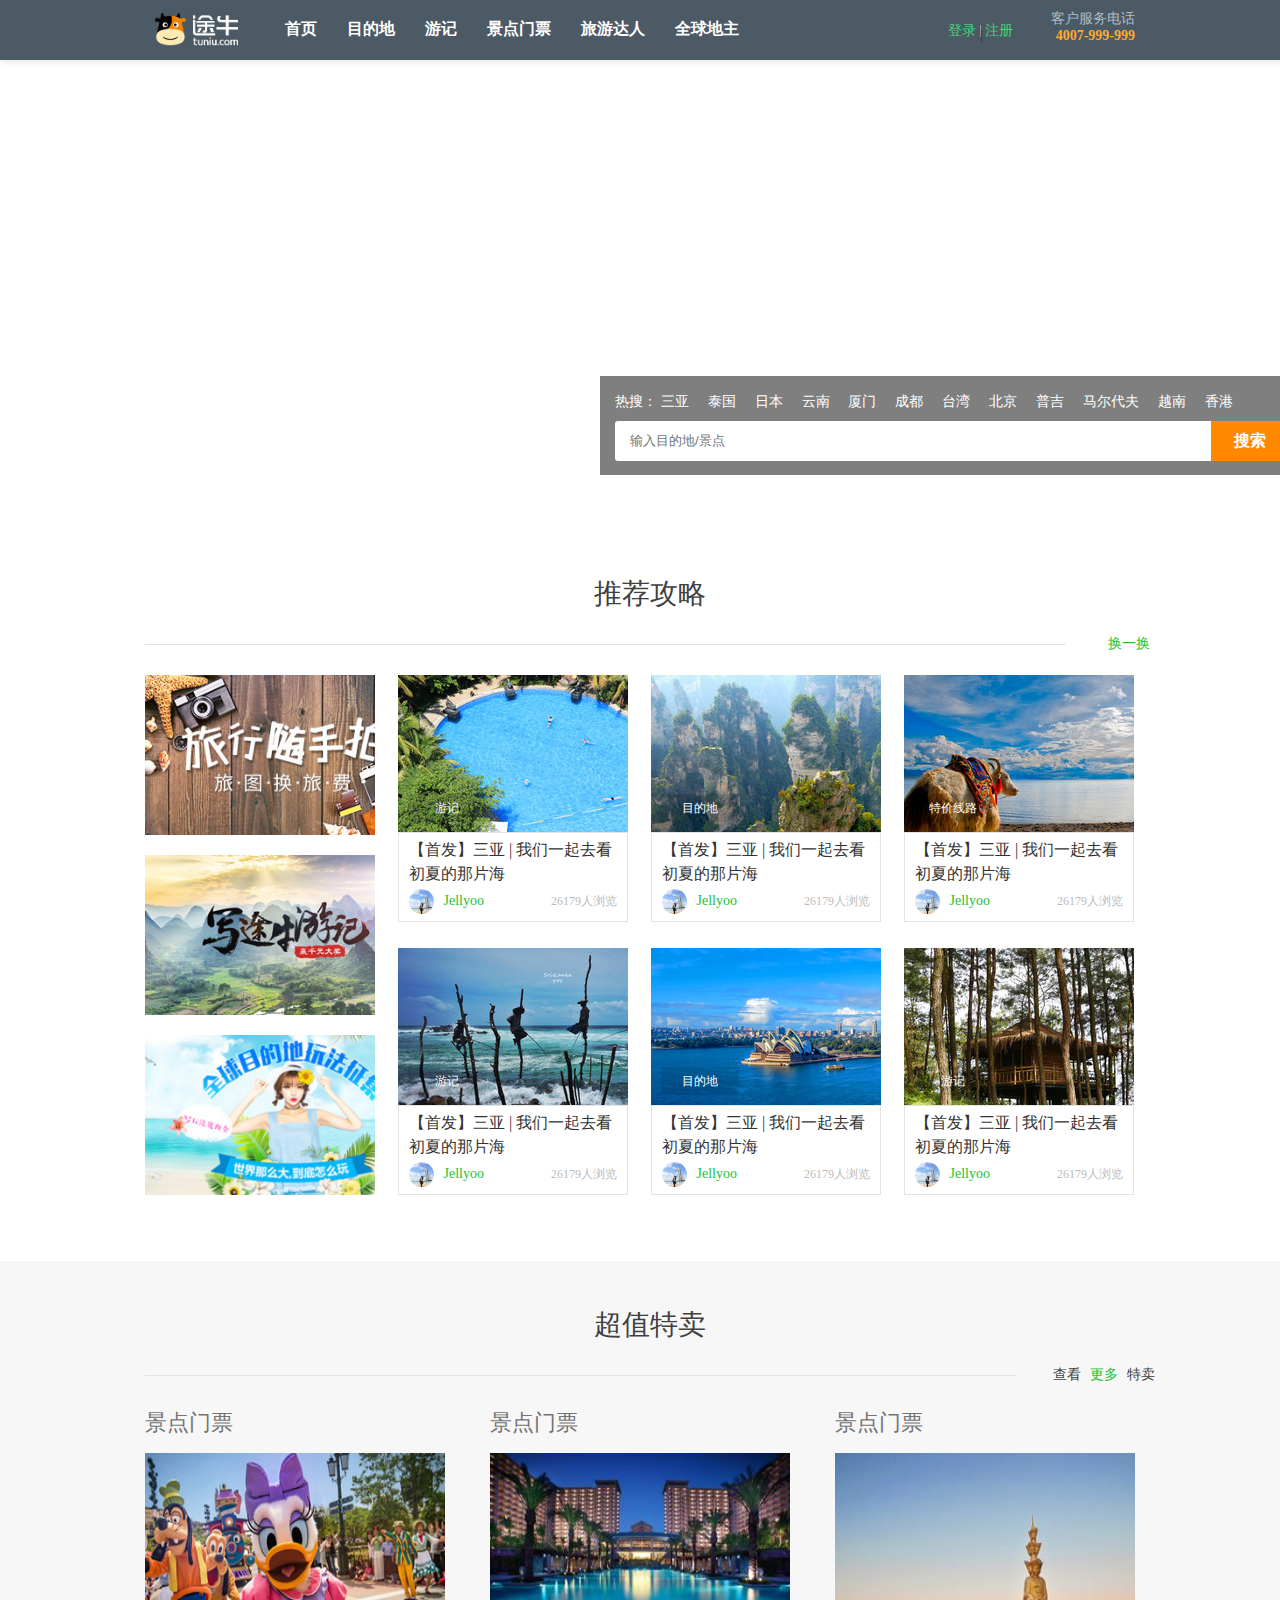
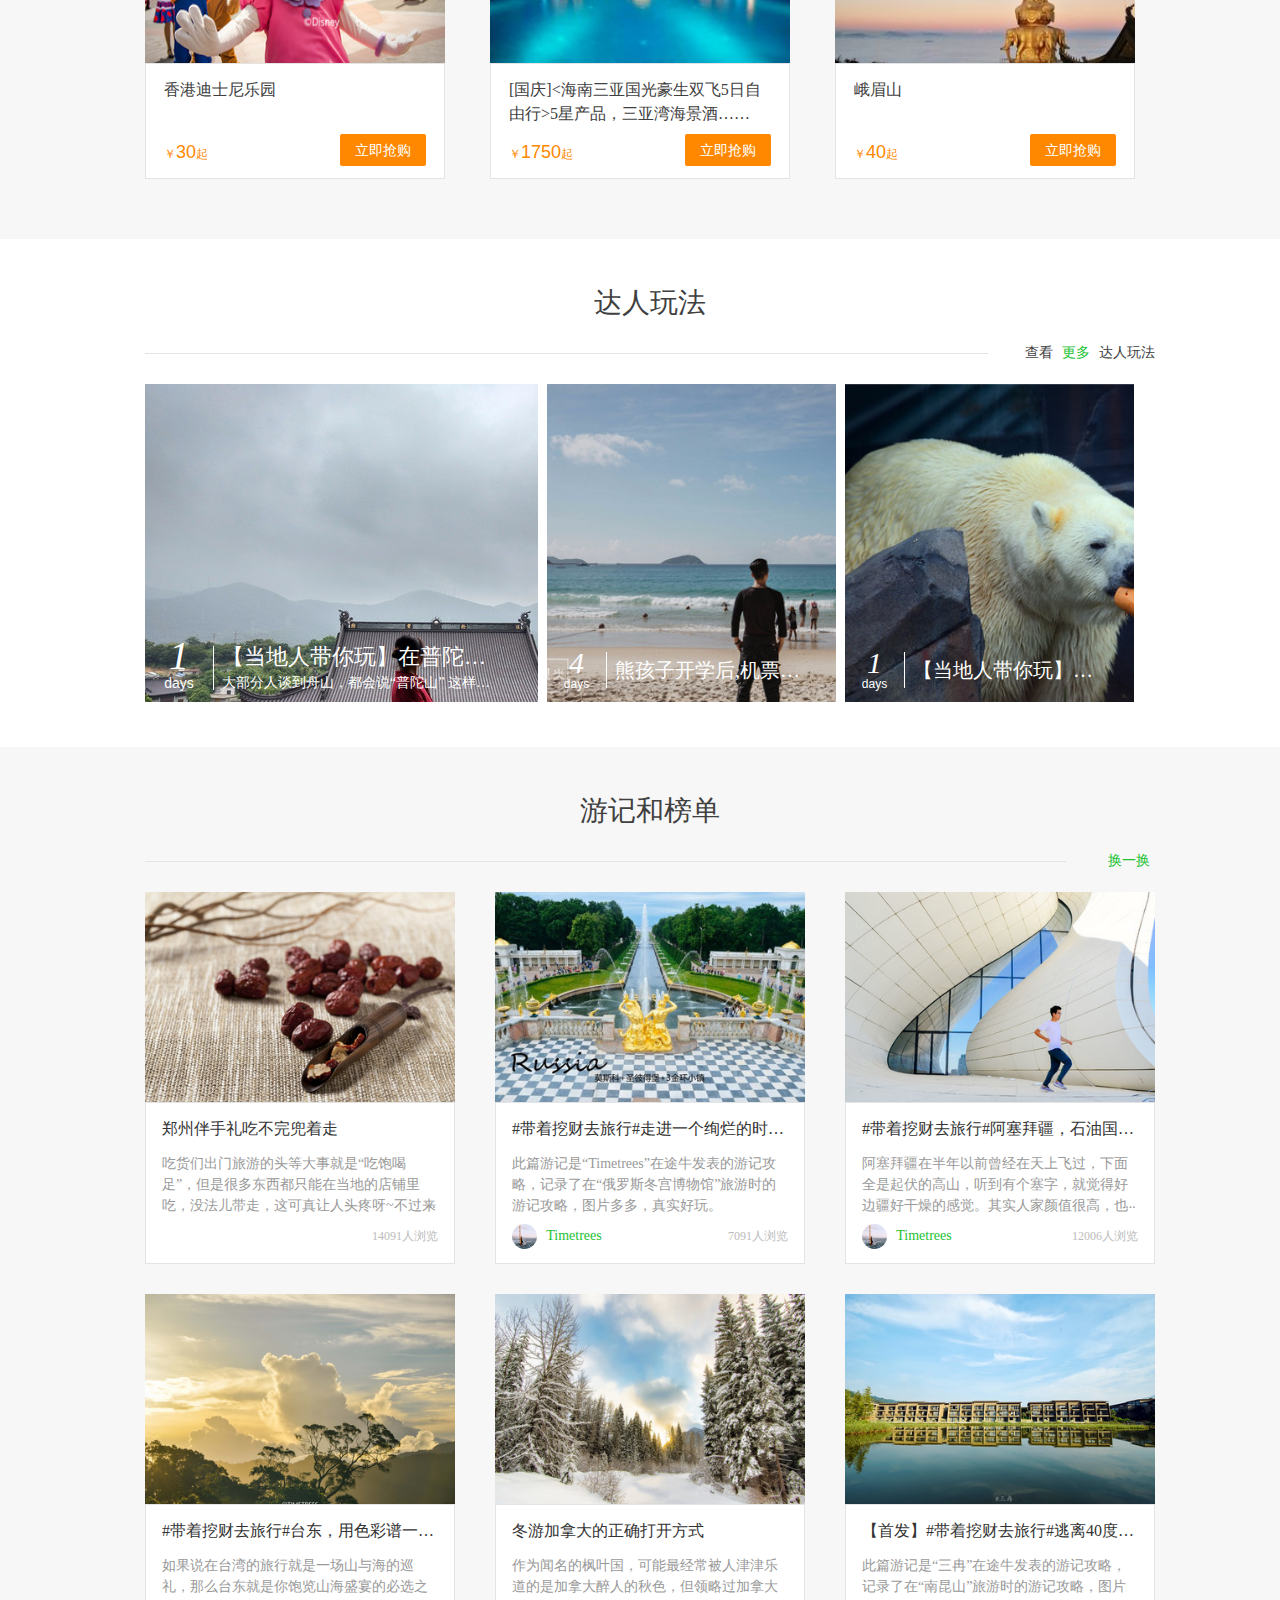
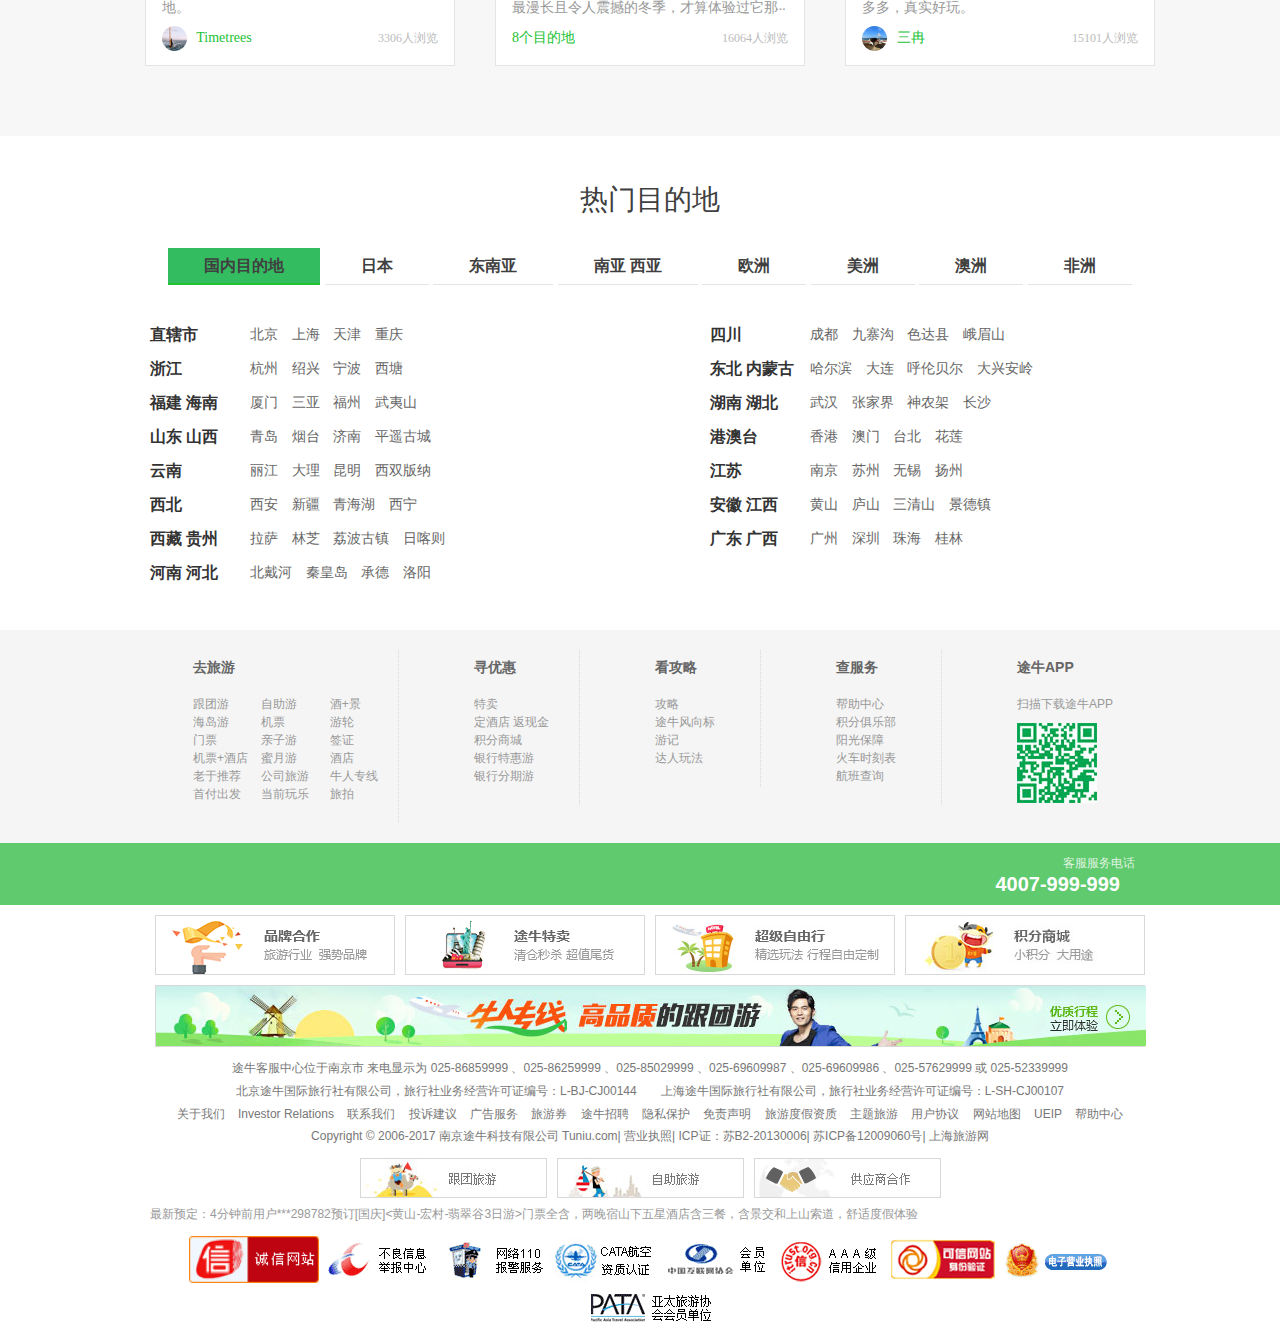
<file: index.html>
<!doctype html>
<html lang="en">
<head>
	<meta charset="UTF-8">
	<title>途牛网首页</title>
	<link rel="stylesheet" href="css/base.css">
	<link rel="stylesheet" href="css/index.css">
	<link rel="stylesheet" href="css/header.css">
</head>
<body>
<div class="main">
		<!--header-->
		<header id="header">
			<img src="img/loading.gif" alt="加载中..."/>
		</header>	
		<!--2、banner部分-->
    <div id="banner">
      <!-- 图片区域 -->
      <ul id="banner-img" class="banner-img" 
          style="transition:all .3s linear;" data-load="bannerImgs">
          <!-- 
            <li>
              <a href="${p.href}" title="${p.title}">
                <img src="${p.img}">
              </a>
            </li> 
          -->
          <li style="left:50%; margin: 180px 0 0 -19px;">
            <img src="img/loading.gif">
          </li>
      </ul>
      <!--左右方向按钮-->
      <a href="#" class="ck-slide ck-left" data-move="left"></a>
      <a href="#" class="ck-slide ck-right" data-move="right"></a>
      <!--导航小圆点-->
      <ul id="indicators"  class="indicators" data-load="bannerInds">
        <!-- <li></li> -->
      </ul>
			<!-- 搜索框 -->
			<div id="banner-search">
				<div class="hot-search">
					<em>热搜：</em>
					<span class="hot-city">三亚</span>
					<span class="hot-city">泰国</span>
					<span class="hot-city">日本</span>
					<span class="hot-city">云南</span>
					<span class="hot-city">厦门</span>
					<span class="hot-city">成都</span>
					<span class="hot-city">台湾</span>
					<span class="hot-city">北京</span>
					<span class="hot-city">普吉</span>
					<span class="hot-city">马尔代夫</span>
					<span class="hot-city">越南</span>
					<span class="hot-city">香港</span>
				</div>
				<div class="input-search">
					<input type="text" placeholder="输入目的地/景点" class="searchInput">
					<a href="#" class="searchButton">搜索</a>
				</div>
		</div>
	</div>
	<!-- 	recommend -->
	<!-- 推荐攻略	 -->
	<div class="row floor" id="f1">
		<div class="wrapper gd-floor recommand-floor" id="recommand">
			<h2>推荐攻略</h2>
			<div class="summary">
				<div class="info">
					<i class="change"></i>
					<span class="J_change">
					换一换</span>
				</div>
			</div>
			<div class="img-ctn">
				<a href="#" class="img-link"><img src="img/header/warp_left_1.png"></a>
				<a href="#" class="img-link"><img src="img/header/warp_left_2.png"></a>
				<a href="#" class="img-link"><img src="img/header/warp_left_3.png"></a>
			</div>
			<div class="item-list claerfix">
				<div class="item-coat J_item">
					<div class="item">
						<a href="#" class="pic">
							<img src="img/header/item_1.jpg">
							<div class="mask">
								<i class="cata-icon"></i>
								游记
							</div>
						</a>
						<a href="#" class="detail">
							<p class="title">【首发】三亚 | 我们一起去看初夏的那片海 </p>
							<div class="user-info">
								<p class="user-name">
									<img src="img/header/total.jpg">
									Jellyoo
								</p>
								<p class="user-view"><i class="iconfont"></i>26179人浏览</p>
							</div>
						</a>
					</div>
					<div class="item">
						<a href="#" class="pic">
							<img src="img/header/item_2.jpg">
							<div class="mask">
								<i class="cata-icon"></i>
								目的地
							</div>
						</a>
						<a href="#" class="detail">
							<p class="title">【首发】三亚 | 我们一起去看初夏的那片海 </p>
							<div class="user-info">
								<p class="user-name">
									<img src="img/header/total.jpg">
									Jellyoo
								</p>
								<p class="user-view"><i class="iconfont"></i>26179人浏览</p>
							</div>
						</a>
					</div>
					<div class="item">
						<a href="#" class="pic">
							<img src="img/header/item_3.jpg">
							<div class="mask">
								<i class="cata-icon"></i>
								特价线路
							</div>
						</a>
						<a href="#" class="detail">
							<p class="title">【首发】三亚 | 我们一起去看初夏的那片海 </p>
							<div class="user-info">
								<p class="user-name">
									<img src="img/header/total.jpg">
									Jellyoo
								</p>
								<p class="user-view"><i class="iconfont"></i>26179人浏览</p>
							</div>
						</a>
					</div>
					<div class="item">
						<a href="#" class="pic">
							<img src="img/header/item_4.jpg">
							<div class="mask">
								<i class="cata-icon"></i>
								游记
							</div>
						</a>
						<a href="#" class="detail">
							<p class="title">【首发】三亚 | 我们一起去看初夏的那片海 </p>
							<div class="user-info">
								<p class="user-name">
									<img src="img/header/total.jpg">
									Jellyoo
								</p>
								<p class="user-view"><i class="iconfont"></i>26179人浏览</p>
							</div>
						</a>
					</div>
					<div class="item">
						<a href="#" class="pic">
							<img src="img/header/item_5.jpg">
							<div class="mask">
								<i class="cata-icon"></i>
								目的地
							</div>
						</a>
						<a href="#" class="detail">
							<p class="title">【首发】三亚 | 我们一起去看初夏的那片海 </p>
							<div class="user-info">
								<p class="user-name">
									<img src="img/header/total.jpg">
									Jellyoo
								</p>
								<p class="user-view"><i class="iconfont"></i>26179人浏览</p>
							</div>
						</a>
					</div>
					<div class="item">
						<a href="#" class="pic">
							<img src="img/header/item_6.jpg">
							<div class="mask">
								<i class="cata-icon"></i>
								游记
							</div>
						</a>
						<a href="#" class="detail">
							<p class="title">【首发】三亚 | 我们一起去看初夏的那片海 </p>
							<div class="user-info">
								<p class="user-name">
									<img src="img/header/total.jpg">
									Jellyoo
								</p>
								<p class="user-view"><i class="iconfont"></i>26179人浏览</p>
							</div>
						</a>
					</div>
				</div>
		<!-- 				<div class="item-coat J_item" style="display:none"></div> -->
		<!-- 				<div class="item-coat J_item" style="display:none"></div> -->
			</div>
		</div>
	</div>
	<!-- 	超值特卖 -->
	<div class="row over-row floor" id="f2">
		<div class="wrapper gd-floor sale-floor">
			<h2>超值特卖</h2>
			<div class="summary">
				<a href="#" class="info">
					<i class="array"></i>
					查看
					<span>更多</span>
					特卖
				</a>
			</div>
			<div class="flex">
				<div class="module Jmodule clearfix">
					<div class="item">
						<div class="title">景点门票</div>
						<div class="back">
							<div class="unit">
								<a href="#">
									<div class="pic">
										<img src="img/header/item_01.jpg">
									</div>
									<div class="info">
										<div class="content">
											<p>
												<span>香港迪士尼乐园</span>
												<i class="tail-placeholder">&nbsp;</i>
												<i class="ellips"></i>
											</p>
										</div>
										<div class="sub">
											<div class="price">￥<span class="number">30</span>起</div>
											<div class="button">立即抢购</div>
										</div>
									</div>
								</a>
							</div>
						</div>
					</div>
				</div>
				<div class="module Jmodule clearfix">
					<div class="item">
						<div class="title">景点门票</div>
						<div class="back">
							<div class="unit">
								<a href="#">
									<div class="pic">
										<img src="img/header/item_02.jpg">
									</div>
									<div class="info">
										<div class="content">
											<p>
												<span>[国庆]&lt;海南三亚国光豪生双飞5日自由行&gt;5星产品，三亚湾海景酒……店，万人出游优选，畅享自由</span>
												<i class="tail-placeholder">&nbsp;</i>
												<i class="ellips"></i>
											</p>
										</div>
										<div class="sub">
											<div class="price">￥<span class="number">1750</span>起</div>
											<div class="button">立即抢购</div>
										</div>
									</div>
								</a>
							</div>
						</div>
					</div>
				</div>
				<div class="module Jmodule clearfix">
					<div class="item">
						<div class="title">景点门票</div>
						<div class="back">
							<div class="unit">
								<a href="#">
									<div class="pic">
										<img src="img/header/item_03.jpg">
									</div>
									<div class="info">
										<div class="content">
											<p>
												<span>峨眉山</span>
												<i class="tail-placeholder">&nbsp;</i>
												<i class="ellips"></i>
											</p>
										</div>
										<div class="sub">
											<div class="price">￥<span class="number">40</span>起</div>
											<div class="button">立即抢购</div>
										</div>
									</div>
								</a>
							</div>
						</div>
					</div>
				</div>
			</div>
		</div>
	</div>
	<!-- 	达人玩法 -->
	<div class="row floor" id="f3">
		<div class="wrapper gd-floor play-floor" id="play">
			<h2>达人玩法</h2>
			<div class="summary">
				<a href="#" class="info" style="background:#fff;">
					<i class="array" style="background:#fff;"></i>
					查看
					<span>更多</span>
					达人玩法
				</a>
			</div>
			<div class="module clearfix size3">
				<div class="item item1">
					<img src="img/header/flex_1.jpg" style="display:inline;">
					<div class="mask"></div>
					<div class="info">
						<div class="label">
							<span class="rate">1</span>
							<span>days</span>
						</div>
						<div class="intro">
							<div class="title">【当地人带你玩】在普陀，佛语喃喃长寿禅寺，渴饮长寿水源</div>
							<div class="desc">大部分人谈到舟山，都会说“普陀山”
								这样说好像不对，应该说大部人知道普陀山不知道舟山
								舟山是由上千岛屿组成的，每个岛屿都有着独特的风景，被东太平洋环绕
								“海天佛国”名副其实
								在这个岛屿王国中，最大的岛自然是本岛了
								本岛分为“定海区”“新城区”“普陀区”其中名气最大的就是普陀区了--没有为什么（观世音菩萨道场普陀山）
								普陀区不仅有普陀山，还有本岛上常人难以知道的风景
								走过繁荣的十里渔港，走进山坳，去发现舟山的美--本期主题：展茅镇风光
								展茅镇算是普陀区地大物博的地方
								无工业区，无污染，拥有众多一级饮用水源，而作为普陀区的长寿村
								这里的寺庙坐拥风水宝地，哪里望过去都是风景。
							</div>
						</div>
					</div>
					<a href="#" class="detail">
						<div class="title">
							<span>【当地人带你玩】在普陀，佛语喃喃长寿禅寺，渴饮长寿水源</span>
						</div>
						<div class="schedule">
							<div class="plan"></div>
						</div>
						<div class="view-btn">
							<span>查看玩法套餐</span>
						</div>
						<div class="user-info">
							<p class="user-name">
								<img src="img/header/flex.jpg">
								梳子不爱头发
							</p>
							<p class="user-view">
								<i class="iconfont"></i>
								906
							</p>
						</div>
					</a>
				</div>
				<div class="item item2">
					<img src="img/header/flex_2.jpg" style="display:inline;">
					<div class="mask"></div>
					<div class="info">
						<div class="label">
							<span class="rate">4</span>
							<span>days</span>
						</div>
						<div class="intro">
							<div class="title">熊孩子开学后,机票都跌成这样了？还不去三亚度假</div>
						</div>
					</div>
					<a href="#" class="detail">
						<div class="title">
							<span>熊孩子开学后,机票都跌成这样了？还不去三亚度假</span>
						</div>
						<div class="schedule">
							<div class="plan"></div>
						</div>
						<div class="view-btn">
							<span>查看玩法套餐</span>
						</div>
						<div class="user-info">
							<p class="user-name">
								<img src="img/header/flex1.jpg">
								灵光旅行
							</p>
							<p class="user-view">
								<i class="iconfont"></i>
								920
							</p>
						</div>
					</a>
				</div>
				<div class="item item2">
					<img src="img/header/flex_3.jpg" style="display:inline;">
					<div class="mask"></div>
					<div class="info">
						<div class="label">
							<span class="rate">1</span>
							<span>days</span>
						</div>
						<div class="intro">
							<div class="title">【当地人带你玩】玩转圣路易斯，游全美十佳动物乐园</div>
						</div>
					</div>
					<a href="#" class="detail">
						<div class="title">
							<span>【当地人带你玩】在普陀，佛语喃喃长寿禅寺，渴饮长寿水源</span>
						</div>
						<div class="schedule">
							<div class="plan"></div>
						</div>
						<div class="view-btn">
							<span>查看玩法套餐</span>
						</div>
						<div class="user-info">
							<p class="user-name">
								<img src="img/header/flex2.jpg">
								活猪子
							</p>
							<p class="user-view">
								<i class="iconfont"></i>
								2934
							</p>
						</div>
					</a>
				</div>
			</div>
		</div>
	</div>
	<!-- 	游记和榜单 -->
	<div class="row over-row floor" id="f4">
		<div class="wrapper gd-floor trip-floor recommand-floor" class="recommand">
			<h2>游记和榜单</h2>
			<div class="summary">
				<div class="info" style="background:#f7f7f7;">
					<i class="change"></i>
					<span class="J_change">
					换一换</span>
				</div>
			</div>
			<div class="item-coats clearfix">
				<div class="item">
					<a href="#" class="pic">
						<img src="img/header/pic_1.jpg">
					</a>
					<a href="#" class="detail">
						<div class="title">郑州伴手礼吃不完兜着走</div>
						<div class="content">
						<p>
							<span>吃货们出门旅游的头等大事就是“吃饱喝足”，但是很多东西都只能在当地的店铺里吃，没法儿带走，这可真让人头疼呀~不过来郑州你就别担心这事儿啦，这里的特产多种多样，有硕大的樱桃、可口的金银花、甜蜜的大枣等等应有尽有，啥？你问我吃不完怎么办？嗨，这还不简单，吃不完你就兜着走呗~</span>	
							<i class="tail-placeholder">&nbsp;</i>
							<i class="ellips">...</i>
						</p>
						</div>
						<div class="user-info">
							<p class="user-name"></p>
							<p class="user-view">
							<i></i>
							14091人浏览												
							</p>
						</div>
					</a>
				</div>
				<div class="item">
					<a href="#" class="pic">
						<img src="img/header/pic_2.jpg">
					</a>
					<a href="#" class="detail">
						<div class="title">#带着挖财去旅行#走进一个绚烂的时代，感受文艺的战斗民族</div>
						<div class="content">
						<p>
							<span>此篇游记是“Timetrees”在途牛发表的游记攻略，记录了在“俄罗斯冬宫博物馆”旅游时的游记攻略，图片多多，真实好玩。</span>	
							<i class="tail-placeholder">&nbsp;</i>
							<i class="ellips">...</i>
						</p>
						</div>
						<div class="user-info">
							<p class="user-name">
								<img src="img/header/pic.jpg">
								Timetrees
							</p>
							<p class="user-view">
							<i></i>
							7091人浏览											
							</p>
						</div>
					</a>
				</div>
				<div class="item">
					<a href="#" class="pic">
						<img src="img/header/pic_3.jpg">
					</a>
					<a href="#" class="detail">
						<div class="title">#带着挖财去旅行#阿塞拜疆，石油国的建筑巡礼</div>
						<div class="content">
						<p>
							<span>阿塞拜疆在半年以前曾经在天上飞过，下面全是起伏的高山，听到有个塞字，就觉得好边疆好干燥的感觉。其实人家颜值很高，也不贫穷呢。只是网上攻略太少，除了首都以外可以看的就是石油冒泡而已，所以促成了这个转机一日游。趁年轻，趁着有时间，专门挑上了这些以后没啥机会去的国家，也是我出行的一个缘由吧~看看这一日游，也算是玩到了精华呢！</span>	
							<i class="tail-placeholder">&nbsp;</i>
							<i class="ellips">...</i>
						</p>
						</div>
						<div class="user-info">
							<p class="user-name">
								<img src="img/header/pic.jpg">
								Timetrees
							</p>
							<p class="user-view">
							<i></i>
							12006人浏览											
							</p>
						</div>
					</a>
				</div>
				<div class="item">
					<a href="#" class="pic">
						<img src="img/header/pic_4.jpg">
					</a>
					<a href="#" class="detail">
						<div class="title">#带着挖财去旅行#台东，用色彩谱一首山海赞歌</div>
						<div class="content">
						<p>
							<span>如果说在台湾的旅行就是一场山与海的巡礼，那么台东就是你饱览山海盛宴的必选之地。</span>	
							<i class="tail-placeholder">&nbsp;</i>
							<i class="ellips">...</i>
						</p>
						</div>
						<div class="user-info">
							<p class="user-name">
								<img src="img/header/pic.jpg">
								Timetrees
							</p>
							<p class="user-view">
							<i></i>
							3306人浏览																	
							</p>
						</div>
					</a>
				</div>
				<div class="item">
					<a href="#" class="pic">
						<img src="img/header/pic_5.jpg">
					</a>
					<a href="#" class="detail">
						<div class="title">冬游加拿大的正确打开方式</div>
						<div class="content">
						<p>
							<span>作为闻名的枫叶国，可能最经常被人津津乐道的是加拿大醉人的秋色，但领略过加拿大最漫长且令人震撼的冬季，才算体验过它那扣人心弦的与众不同！什么？你说加拿大的冬季太难熬，冷得简直又臭又长难讨欢心。别急，小编这就火速奉上8大冬游加拿大秘籍，这样才是正确的打开方式嘛~</span>	
							<i class="tail-placeholder">&nbsp;</i>
							<i class="ellips">...</i>
						</p>
						</div>
						<div class="user-info">
							<p class="user-name">
								8个目的地
							</p>
							<p class="user-view">
							<i></i>
							16064人浏览							
							</p>
						</div>
					</a>
				</div>
				<div class="item">
					<a href="#" class="pic">
						<img src="img/header/pic_6.jpg">
					</a>
					<a href="#" class="detail">
						<div class="title">【首发】#带着挖财去旅行#逃离40度高温，来南国天堂避个暑</div>
						<div class="content">
						<p>
							<span>此篇游记是“三冉”在途牛发表的游记攻略，记录了在“南昆山”旅游时的游记攻略，图片多多，真实好玩。</span>	
							<i class="tail-placeholder">&nbsp;</i>
							<i class="ellips">...</i>
						</p>
						</div>
						<div class="user-info">
							<p class="user-name">
								<img src="img/header/pic.png">
								三冉
							</p>
							<p class="user-view">
							<i></i>
							15101人浏览   	
							</p>
						</div>
					</a>
				</div>
			</div>
		<!-- 				<div class="item-coat J_item" style="display:none"></div> -->
		<!-- 				<div class="item-coat J_item" style="display:none"></div> -->
			</div>
		</div>
	<!-- 	热门目的地 -->
	<div class="row floor" id="f5">
		<div class="wrapper gd-floor hot-floor" id="hot">
			<h2>热门目的地</h2>
			<ul class="tabs Jtabs">
				<li class="active">国内目的地</li>
				<li>日本</li>
				<li>东南亚</li>
				<li>南亚 西亚</li>
				<li>欧洲</li>
				<li>美洲</li>
				<li>澳洲</li>
				<li>非洲</li>
			</ul>
			<div class="module Jmodule clearfix" style="display:block;">
				<div class="col">
					<dl>
						<dt>直辖市</dt>
						<dd>
						<a href="#" class="J-city_item">北京</a>
						<a href="#" class="J-city_item">上海</a>
						<a href="#" class="J-city_item">天津</a>
						<a href="#" class="J-city_item">重庆</a>
						</dd>
					</dl>
					<dl>
						<dt>四川</dt>
						<dd>
						<a href="#" class="J-city_item">成都</a>
						<a href="#" class="J-city_item">九寨沟</a>
						<a href="#" class="J-city_item">色达县</a>
						<a href="#" class="J-city_item">峨眉山</a>
						</dd>
					</dl>
					<dl>
						<dt>浙江</dt>
						<dd>
						<a href="#" class="J-city_item">杭州</a>
						<a href="#" class="J-city_item">绍兴</a>
						<a href="#" class="J-city_item">宁波</a>
						<a href="#" class="J-city_item">西塘</a>
						</dd>
					</dl>
					<dl>
						<dt>东北 内蒙古</dt>
						<dd>
						<a href="#" class="J-city_item">哈尔滨</a>
						<a href="#" class="J-city_item">大连</a>
						<a href="#" class="J-city_item">呼伦贝尔</a>
						<a href="#" class="J-city_item">大兴安岭</a>
						</dd>
					</dl>
					<dl>
						<dt>福建 海南</dt>
						<dd>
						<a href="#" class="J-city_item">厦门</a>
						<a href="#" class="J-city_item">三亚</a>
						<a href="#" class="J-city_item">福州</a>
						<a href="#" class="J-city_item">武夷山</a>
						</dd>
					</dl>
					<dl>
						<dt>湖南 湖北</dt>
						<dd>
						<a href="#" class="J-city_item">武汉</a>
						<a href="#" class="J-city_item">张家界</a>
						<a href="#" class="J-city_item">神农架</a>
						<a href="#" class="J-city_item">长沙</a>
						</dd>
					</dl>
					<dl>
						<dt>山东 山西</dt>
						<dd>
						<a href="#" class="J-city_item">青岛</a>
						<a href="#" class="J-city_item">烟台</a>
						<a href="#" class="J-city_item">济南</a>
						<a href="#" class="J-city_item">平遥古城</a>
						</dd>
					</dl>
					<dl>
						<dt>港澳台</dt>
						<dd>
						<a href="#" class="J-city_item">香港</a>
						<a href="#" class="J-city_item">澳门</a>
						<a href="#" class="J-city_item">台北</a>
						<a href="#" class="J-city_item">花莲</a>
						</dd>
					</dl>
					<dl>
						<dt>云南</dt>
						<dd>
						<a href="#" class="J-city_item">丽江</a>
						<a href="#" class="J-city_item">大理</a>
						<a href="#" class="J-city_item">昆明</a>
						<a href="#" class="J-city_item">西双版纳</a>
						</dd>
					</dl>
					<dl>
						<dt>江苏</dt>
						<dd>
						<a href="#" class="J-city_item">南京</a>
						<a href="#" class="J-city_item">苏州</a>
						<a href="#" class="J-city_item">无锡</a>
						<a href="#" class="J-city_item">扬州</a>
						</dd>
					</dl>
					<dl>
						<dt>西北</dt>
						<dd>
						<a href="#" class="J-city_item">西安</a>
						<a href="#" class="J-city_item">新疆</a>
						<a href="#" class="J-city_item">青海湖</a>
						<a href="#" class="J-city_item">西宁</a>
						</dd>
					</dl>
					<dl>
						<dt>安徽 江西</dt>
						<dd>
						<a href="#" class="J-city_item">黄山</a>
						<a href="#" class="J-city_item">庐山</a>
						<a href="#" class="J-city_item">三清山</a>
						<a href="#" class="J-city_item">景德镇</a>
						</dd>
					</dl>
					<dl>
						<dt>西藏 贵州</dt>
						<dd>
						<a href="#" class="J-city_item">拉萨</a>
						<a href="#" class="J-city_item">林芝</a>
						<a href="#" class="J-city_item">荔波古镇</a>
						<a href="#" class="J-city_item">日喀则</a>
						</dd>
					</dl>
					<dl>
						<dt>广东 广西</dt>
						<dd>
						<a href="#" class="J-city_item">广州</a>
						<a href="#" class="J-city_item">深圳</a>
						<a href="#" class="J-city_item">珠海</a>
						<a href="#" class="J-city_item">桂林</a>
						</dd>
					</dl>
					<dl>
						<dt>河南 河北</dt>
						<dd>
						<a href="#" class="J-city_item">北戴河</a>
						<a href="#" class="J-city_item">秦皇岛</a>
						<a href="#" class="J-city_item">承德</a>
						<a href="#" class="J-city_item">洛阳</a>
						</dd>
					</dl>
				</div>
			</div>
		</div>
	</div>

	<div id="lift">
		<ul id="floorName" class="lift_list">
			<li class="lift_item">
				<a class="lift_btn">
					<span class="lift_btn_txt">推荐攻略</span>
				</a>
			</li>

			<li class="lift_item">
				<a class="lift_btn">
					<span class="lift_btn_txt">超值特卖</span>
				</a>
			</li>
			<li class="lift_item">
				<a class="lift_btn">
					<span class="lift_btn_txt">达人玩法</span>
				</a>
			</li>
			<li class="lift_item">
				<a class="lift_btn">
					<span class="lift_btn_txt">游记榜单</span>
				</a>
			</li>
			<li class="lift_item">
				<a class="lift_btn">
					<span class="lift_btn_txt">热门目的地</span>
				</a>
			</li>
		</ul>
	</div>
	<!-- 	footer部分 -->
	<footer id="footer">
		<iframe src="footer.html" frameborder="0"></iframe>
	</footer>
</div>
<script src="js/ajax.js"></script>
<script src="js/jquery-3.2.1.js"></script>
<script src="js/header.js"></script>
<script src="js/index.js"></script>
<script src="js/banner.js"></script>

</body>
</html>
</file>
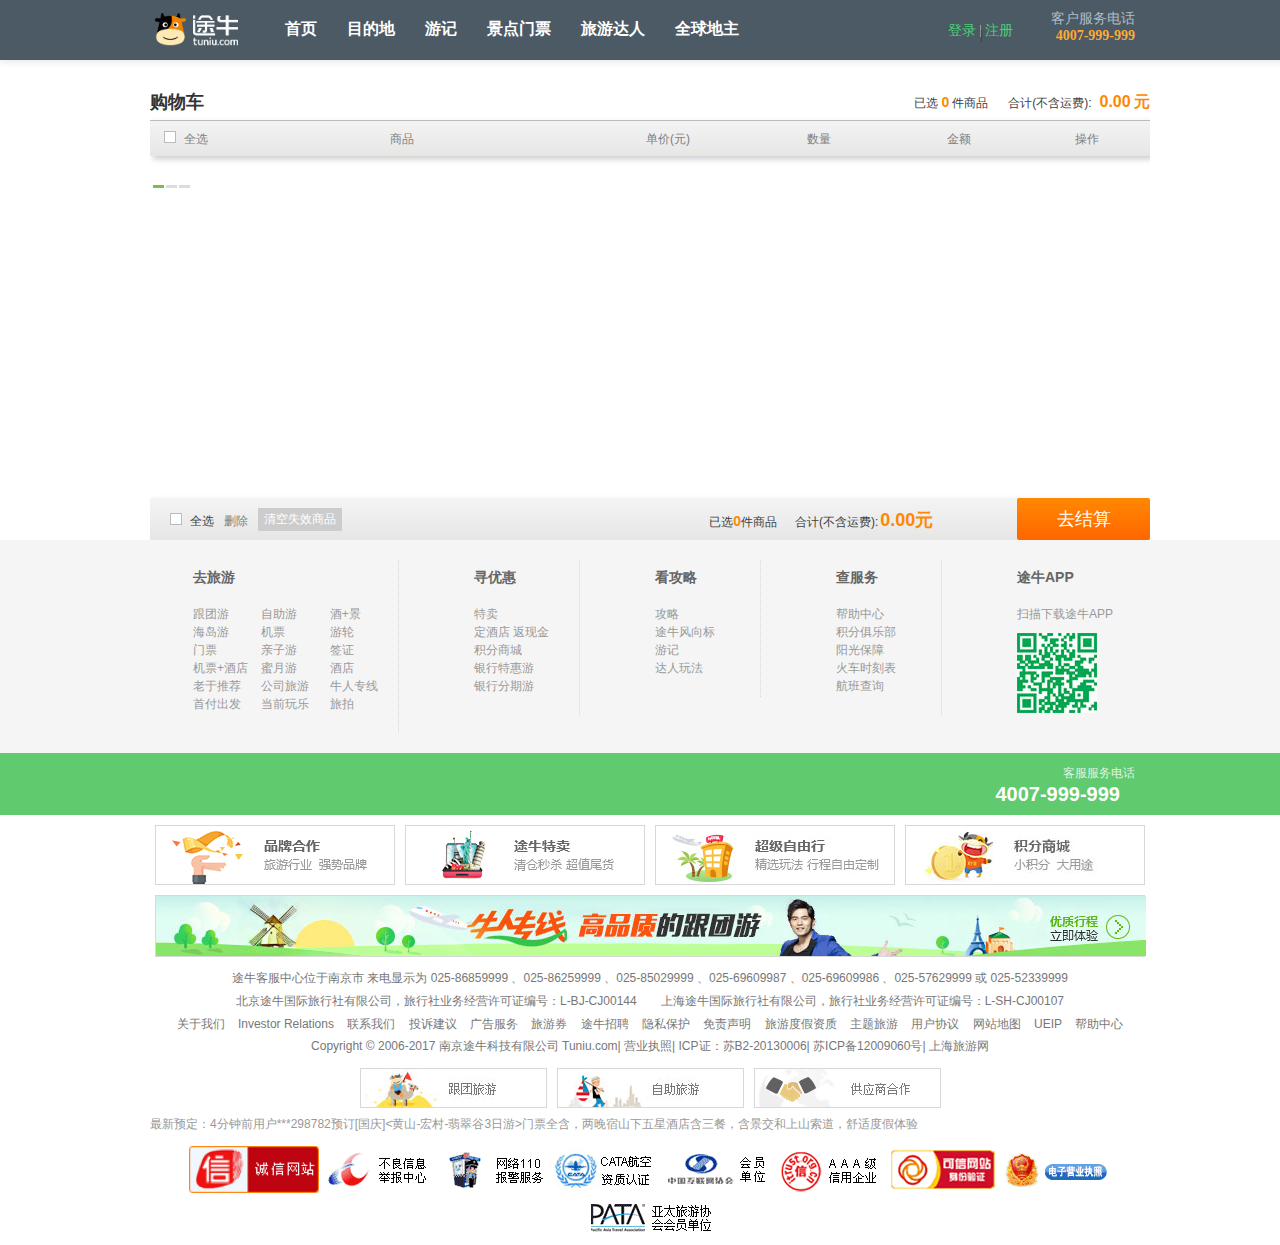
<file: cart.html>
<!DOCTYPE html>
<html>

<head lang="en">
  <meta charset="UTF-8">
  <title>途牛购物车</title>
  <link rel="stylesheet" href="css/base.css" />
	<link rel="stylesheet" href="css/header.css">
  <link rel="stylesheet" href="css/cart.css" />
</head>

<body> 
	<div class="main">
		<div id="header">
			<div class="loading">
				<img src="img/loading.gif" alt="页头加载中...">
			</div>
		</div>
		<div class="modal" style="display:none">
			<div class="modal_dialog">
				<div class="modal_header">
					删除提醒
				</div>
				<div class="modal_information">
					<img src="img/model/model_img2.png" alt="" />
					<span>确定删除您的这个宝贝吗？</span>
				</div>
				<div class="yes"><span>删除</span></div>
				<div class="no"><span>不删除</span></div>
			</div>
		</div>
		<div class="modalNo" style="display:none">
			<div class="modal_dialog">
				<div class="modal_header">
					删除提示
					<img src="img/model/model_img1.png" alt="" class="rt close" />
				</div>
				<div class="modal_information">
					<img src="img/model/model_img2.png" alt="" />
					<span>请选择商品</span>
				</div>
			</div>
		</div>
		<div class="big">
			<form name="" action="" method="post">
				<section id="section">
					<div id="title">
						<b>购物车</b>
						<p>
							已选<span class="total color">0</span>件商品<span class="interval"></span>合计(不含运费):<span class="totalPrices color susum">0.00</span>
							<span
								class="unit color">元</span>
						</p>
					</div>
					<div id="box">
						<div id="content_box">
							<div class="imfor_top">
								<div class="check_top">
									<div class="all">
										<span class="normal">
																	<img src="img/cart/product_normal.png" alt=""/>
															</span> <input type="hidden" name="" value="">全选
									</div>
								</div>
								<div class="pudc_top">商品</div>
								<div class="pices_top">单价(元)</div>
								<div class="num_top">数量</div>
								<div class="totle_top">金额</div>
								<div class="del_top">操作</div>
							</div>
							<div id="content_box_body">
								<div class="loading">
									<img src="img/loading.gif" alt="购物车内容加载中...">
								</div>
								<!--<div class="imfor">
									<div class="check">
										<div class="Each">
																	<span class="normal">
																			<img src="img/cart/product_normal.png" alt=""/>
																	</span>
											<input type="hidden" name="" value="">
										</div>
									</div>
									<div class="pudc">
										<div class="pudc_information" id="pudcId3">
											<img src="img/cart/product_simg1.png" class="lf"/>
											<input type="hidden" name="" value="">
															<span class="des lf">
																	<a href="product_details.html">联想(Lenovo)YOGA5 PRO 标配版电脑(i5-7200u 8G 512G SSD FHD IPS)银</a>
																		<input type="hidden" name="" value="">
															</span>
											<p class="col lf"><span>颜色：</span><span class="color_des">深空灰  <input type="hidden" name=""
																																														value=""></span></p>
										</div>
									</div>
									<div class="pices">
										<p class="pices_des">阿甲专享价</p>
										<p class="pices_information"><b>￥</b><span>4888.00  <input type="hidden" name="" value=""></span></p>
									</div>
									<div class="num"><span class="reduc">&nbsp;-&nbsp;</span><input type="text" value="1"><span class="add">&nbsp;+&nbsp;</span>
									</div>
									<div class="totle">
										<span>￥</span>
										<span class="totle_information">4888.00</span>
									</div>
									<div class="del">
										<a href="javascript:;" class="del_d">删除</a>
									</div>
								</div>-->
							</div>
						</div>
						<div class="foot">
							<div class="foot_check">
								<div class="all">
									<span class="normal">
																	<img src="img/cart/product_normal.png" alt=""/>
															</span> <input type="hidden" name="" value="">全选
								</div>
							</div>
							<a href="javascript:;" class="foot_del">删除</a>
							<!--<a href="javascript:;" class="foot_yr">移入收藏夹</a>-->
							<div class="foot_qk">清空失效商品</div>
							<div class="foot_cash" id="go-buy">去结算</div>
							<div class="foot_tol"><span>合计(不含运费):</span><span class="foot_pices susumOne">0.00</span><span class='foot_des'>元</span></div>
							<div class="foot_selected">
								已选<span class="totalOne color">0</span>件商品
							</div>
						</div>
					</div>
				</section>
			</form>
			<div class="none" style="display: none; z-index: 999">
				<div class="none_content">
					<p>您的购物车竟然还是空哒( ⊙ o ⊙ )</p>
					<span>赶快去下单吧！</span>
					<a href="products.html">去购物>></a>
				</div>
			</div>
		</div>
		<div id="footer">
			<iframe src="footer.html" frameborder="0"></iframe>
		</div>
	</div>
  <script src="js/ajax.js"></script>
  <script src="js/jquery-3.2.1.js"></script>
  <script src="js/header.js"></script>
  <script src="js/cart.js"></script>
  <script>
    <!--显示空购物车页面-->
      $(function () {
        if (!$(".imfor")) {
          $('#section').hide();
          $('.none').show();
        }
      })

  </script>
</body>

</html>
</file>
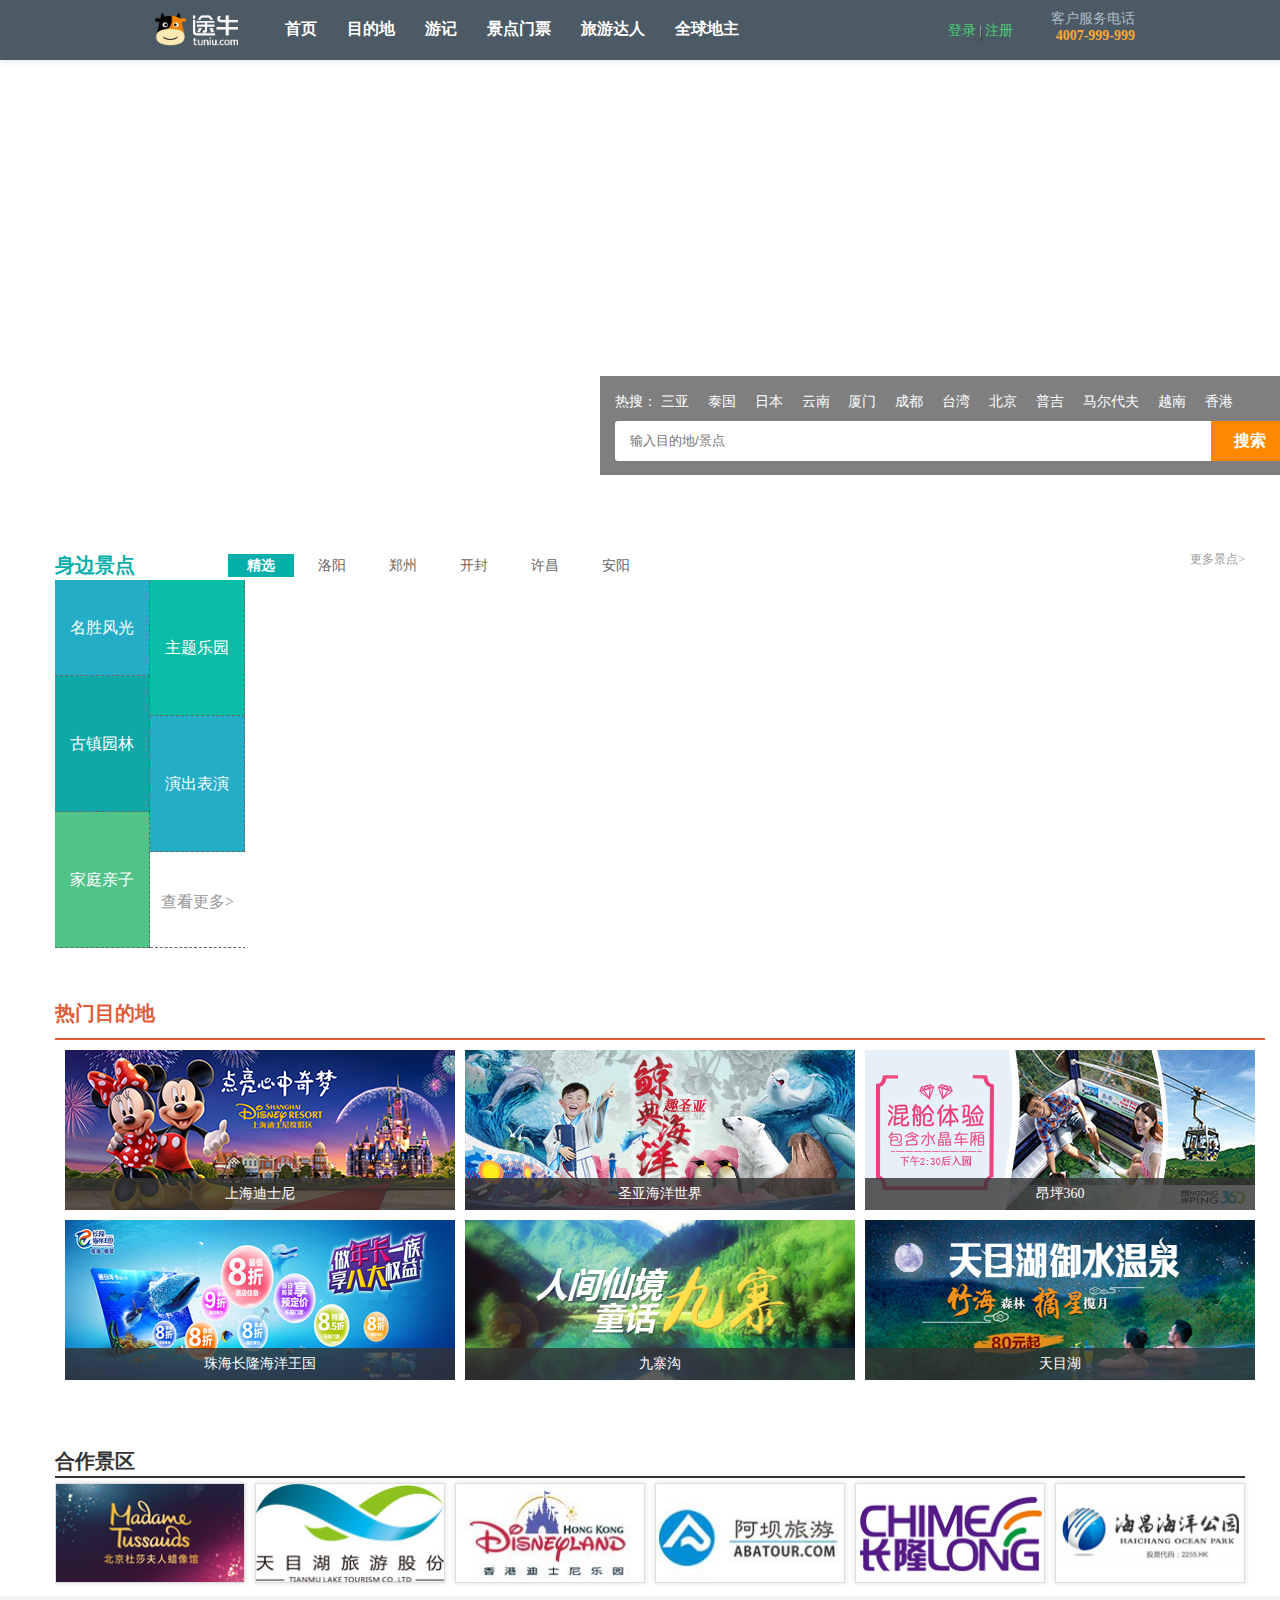
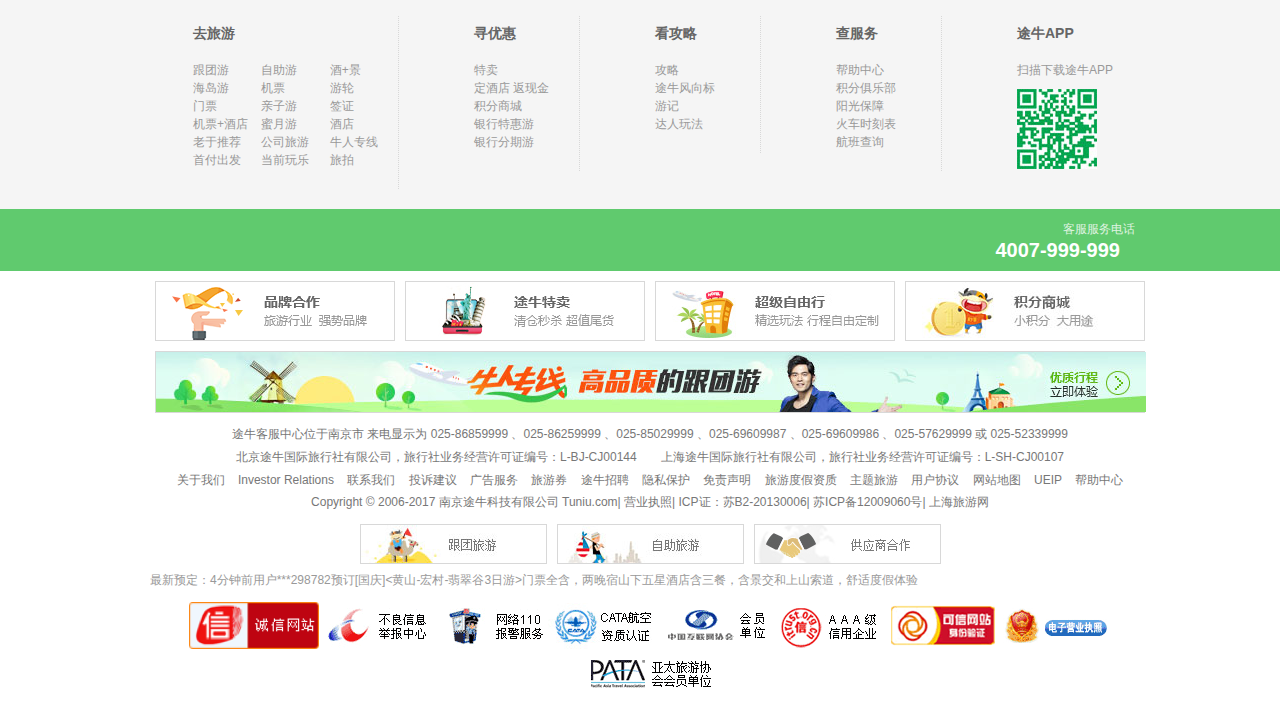
<file: dingpiao.html>
<!doctype html>
<html lang="en">
<head>
	<meta charset="UTF-8">
	<title>景点门票</title>
	<link rel="stylesheet" href="css/base.css">
	<link rel="stylesheet" href="css/header.css">
	<link rel="stylesheet" href="css/index.css">
	<link rel="stylesheet" href="css/dingpiao.css">
</head>
<body>
	<div class="main">
		<!--头部 -->
		<div id="header">
			<img src="img/loading.gif" alt="加载中..."/>
		</div>
		<!--轮播图-->
		<div id="banner">
      <!-- 图片区域 -->
      <ul id="banner-img" class="banner-img" 
          style="transition:all .3s linear;" data-load="bannerImgs">
          <li style="left:50%; margin: 180px 0 0 -19px;">
            <img src="img/loading.gif">
          </li>
      </ul>
      <!--左右方向按钮-->
      <a href="#" class="ck-slide ck-left" data-move="left"></a>
      <a href="#" class="ck-slide ck-right" data-move="right"></a>
      <!--导航小圆点-->
      <ul id="indicators"  class="indicators" data-load="bannerInds">
        <!-- <li></li> -->
      </ul>
			<!-- 搜索框 -->
			<div id="banner-search">
				<div class="hot-search">
					<em>热搜：</em>
					<span class="hot-city">三亚</span>
					<span class="hot-city">泰国</span>
					<span class="hot-city">日本</span>
					<span class="hot-city">云南</span>
					<span class="hot-city">厦门</span>
					<span class="hot-city">成都</span>
					<span class="hot-city">台湾</span>
					<span class="hot-city">北京</span>
					<span class="hot-city">普吉</span>
					<span class="hot-city">马尔代夫</span>
					<span class="hot-city">越南</span>
					<span class="hot-city">香港</span>
				</div>
				<div class="input-search">
					<input type="text" placeholder="输入目的地/景点" class="searchInput">
					<a href="#" class="searchButton">搜索</a>
				</div>
			</div>
		</div>
		<!--内容 -->
		<div class="container">
			<div class="group">
				<h2>身边景点</h2>
				<ul class="mytab">
					<li class="on"><a href="#">精选</a></li>
					<li><a href="#">洛阳</a></li>
					<li><a href="#">郑州</a></li>
					<li><a href="#">开封</a></li>
					<li><a href="#">许昌</a></li>
					<li><a href="#">安阳</a></li>		
				</ul>
				<a href="#" class="more">更多景点&gt;</a>
				<div class="jingdian">
					<div class="tag-wrapper">
						<div class="tag-col">
							<a href="#">
								<div class="tag-item short">名胜风光</div>
							</a>
							<a href="#">
								<div class="tag-item long">古镇园林</div>
							</a>
							<a href="#">
								<div class="tag-item long blockgreen">家庭亲子</div>
							</a>
						</div>
						<div class="tag-col border">
							<a href="#">
								<div class="tag-item long green">主题乐园</div>
							</a>
							<a href="#">
								<div class="tag-item long blue">演出表演</div>
							</a>
							<a href="#">
								<div class="tag-item readmore">查看更多&gt;</div>
							</a>
						</div>
					</div>
					<div class="block">
						<!--<div class="jingdian-item">
							<div class="jingdian-img">
								<a href="#">
									<img src="${obj.pic}" alt="">
								</a>
								<div class="jingdian-mask"></div>
								<div class="jingdian-data">
									<div class="satisfy-rate">${obj.sat}</div>	
									<div class="toueist-rate">
										${obj.appraise}
									</div>
								</div>
							</div>
							<div class="jingdian-meta">
								<div class="meta-name">
									<a href="#">${obj.lname}</a>
								</div>
								<div class="meta-price">
									￥<strong>${obj.price}</strong><span class="smaller">起</span>
								</div>
							</div>	
						</div>-->
					</div>
				</div>
			</div>
			<div class="group">
				<h2 style="color:#e15b38;">热门目的地</h2>
				<div class="mudi">
					<div class="mudi-item first">
						<a href="#">
							<img src="img/dingpiao/mdd_1.jpg" alt="">
						</a>
						<div class="mudi-mask"></div>
						<div class="mudi-title">
							<a href="#">上海迪士尼</a>
						</div>
					</div>
					<div class="mudi-item">
						<a href="#">
							<img src="img/dingpiao/mdd_2.jpg" alt="">
						</a>
						<div class="mudi-mask"></div>
						<div class="mudi-title">
							<a href="#">圣亚海洋世界</a>
						</div>
					</div>
					<div class="mudi-item">
						<a href="#">
							<img src="img/dingpiao/mdd_3.jpg" alt="">
						</a>
						<div class="mudi-mask"></div>
						<div class="mudi-title">
							<a href="#">昂坪360</a>
						</div>
					</div>
					<div class="mudi-item first">
						<a href="#">
							<img src="img/dingpiao/mdd_4.jpg" alt="">
						</a>
						<div class="mudi-mask"></div>
						<div class="mudi-title">
							<a href="#">珠海长隆海洋王国</a>
						</div>
					</div>
					<div class="mudi-item">
						<a href="#">
							<img src="img/dingpiao/mdd_5.jpg" alt="">
						</a>
						<div class="mudi-mask"></div>
						<div class="mudi-title">
							<a href="#">九寨沟</a>
						</div>
					</div>
					<div class="mudi-item">
						<a href="#">
							<img src="img/dingpiao/mdd_6.jpg" alt="">
						</a>
						<div class="mudi-mask"></div>
						<div class="mudi-title">
							<a href="#">天目湖</a>
						</div>
					</div>
				</div>
			</div>
			<div class="group jingqu">
				<h2 style="color:#333;">合作景区</h2>
				<div class="jingqu">
					<div class="share-item">
						<ul class="ul_item">
							<li>
								<div class="point"><a href="#"><img src="img/dingpiao/jq_1.jpg" alt=""></a></div>
							</li>
							<li>
								<div class="point"><a href="#"><img src="img/dingpiao/jq_2.jpg" alt=""></a></div>
							</li>
							<li>
								<div class="point"><a href="#"><img src="img/dingpiao/jq_3.jpg" alt=""></a></div>
							</li>
							<li>
								<div class="point"><a href="#"><img src="img/dingpiao/jq_4.jpg" alt=""></a></div>
							</li>
							<li>
								<div class="point"><a href="#"><img src="img/dingpiao/jq_5.jpg" alt=""></a></div>
							</li>
							<li>
								<div class="point"><a href="#"><img src="img/dingpiao/jq_6.jpg" alt=""></a></div>
							</li>	
						</ul>
					</div>
				</div>
			</div>
		</div>
		<!--尾部-->
		<div id="footer">
			<iframe src="footer.html" frameborder="0"></iframe>
		</div>
	</div>
	<script src="js/ajax.js"></script>
	<script src="js/jquery-3.2.1.js"></script>
	<script src="js/header.js"></script>
	<script src="js/banner.js"></script>
	<script src="js/dingpiao.js"></script>
</body>
</html>
</file>
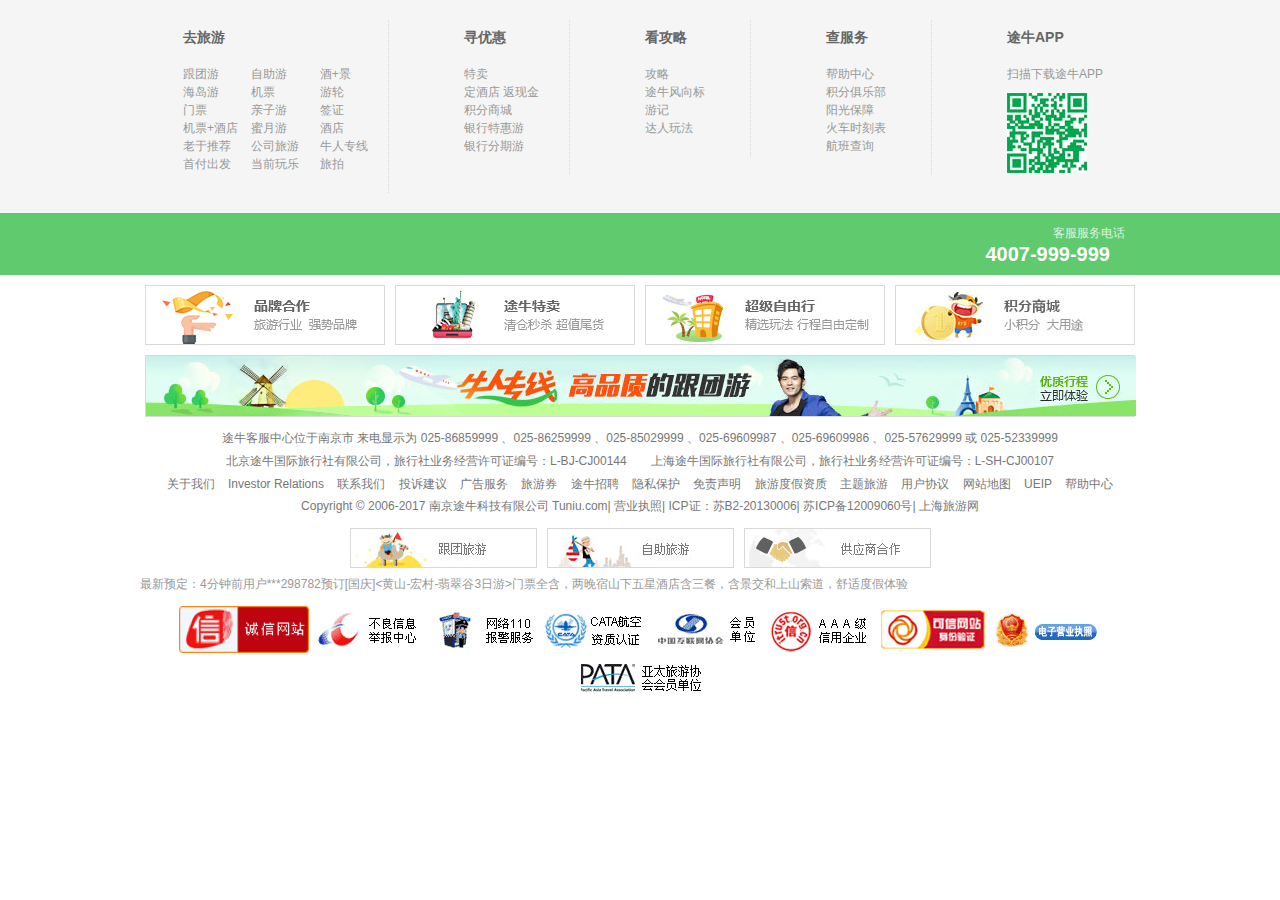
<file: footer.html>
<!doctype html>
<html lang="en">
<head>
	<meta charset="UTF-8">
	<title>Document</title>
	<link rel="stylesheet" href="css/base.css">
	<style>
		.trav_sev{
			background:#f5f5f5;
			padding:20px 0 20px 0;
			clear:both;
		}
		.ts_box{
			width:1004px;
			margin:0 auto;
		}
		.ts_box li.trav_1_first{
			width:250px;
		}
		.ts_box li{
			float:left;
			width:150px;
			margin-right:30px;
			border-right:1px dotted #d8d8d8;
			padding-bottom:20px;
			overflow:hidden;
			display:list-item;
		}
		.ts_box li i.ts_1{
			background-position:0 0;
		}
		.ts_box li i{
			display:block;
			width:35px;
			height:35px;
			float:left;
			background-position:0 0;
			overflow:hidden;
			font-style:italic;
		}
		.ts_box li .trav_1{
			margin-left:45px;
			width:140px;
		}
		.ts_box li .trav_1 dt,.ts_box li .trav_1 dd{
			float:left;
			width:71px;
			font-size:12px;
			line-height:1.5;
		}
		.ts_box li .trav_1 dt.tl_tt{
			float:none;
			width:auto;
			font-weight:700;
			font-size:14px;
			line-height:35px;
			margin-bottom:10px;
		}
		.ts_box li .trav_1 dt.tl_tt a{
			color:#666;
			font-weight:bold;
			cursor:default;
		}
		.ts_box li.trav_1_first .trav_1 dd.tl_w{
			width:240px;
		}
		.ts_box li.trav_1_last .trav_1 dd.tl_w a{
			width:auto;
		}
		.ts_box li .trav_1 .tl_cont a,.ts_box li.trav_1_first .trav_1 dd.tl_w a{
			display:inline-block;
			color:#999;
			width:65px;
		}
		.ts_box li .trav_1 dd.tl_w a{
			display:inline-block;
			color:#999;
		}
		.ts_box li .trav_1 dd{
			width:69px;
		}
		.ts_box li i.ts_2{
			background-position:-40px 0;
		}
		.ts_box li i.ts_3{
			background-position:-80px 0;
		}
		.ts_box li i.ts_4{
			background-position:-120px 0;
		}
		.ts_box li i.ts_5{
			background-position:-160px 0;
		}
		.ts_box li .trav_1 dd.tl_w{
			width:140px;
			float:none;
		}
		/*最后的一个*/
		.ts_box li.trav_1_last{
			border-right:none;
		}
		.ts_box li .trav_1 dd.tl_cont{
			float:none;
			border-right:0 none;
			width:200;
		}
		.ts_box li.trav_1_last .trav_1 dd.tl_w p{
			width:104px;
		}
		.ts_box li.trav_1_last .trav_1 dd.tl_w img{
			width:80px;
			height:80px;
			margin-top:10px;
		}
		/*绿色底边*/
		.three_trav{
			background:#60ca6e;
		}
		.thr_trav{
			width:990px;
			height:62px;
			margin:0 auto;
			position:relative;
		}
		.thr_trav	a{
			color:#404040;
		}	
		.thr_trav .tn_text{
			color:#fff;
			font:normal 12px/20px arial,sans-serif;
			position:absolute;
			right:10px;
			bottom:32px;
			opacity:0.8;
		}
		.thr_trav .tn_phone{
			color:#fff;
			font:normal bold 20px/32px arial,sans-serif;
			position:absolute;
			right:25px;
			bottom:5px;
		}
		/*底层图片*/
		.fourImgs{
			width:990px;
			overflow:hidden;
			margin:10px auto 0;
		}
		.fourImgs ul{
			width:1200px;
		}
		.fourImgs li{
			float:left;
			width:238px;
			height:58px;
			border:1px solid #d8d8d8;
			margin-right:10px;
		}
		.img_place{
			width:988px;
			margin:10px auto 0;
			border:1px solid #d8d8d8;
		}
		/*文字*/
		.tn_footer{
			color:#777;
			line-height:1.9;
			margin:10px auto 10px;
			width:1000px;
			font-size:12px;
		}
		#TN-24,#TN-links{
			line-height:1.9;
		}
		.tn_footer p{
			line-height:1.9;
			text-align:center;
		}
		#TN-links a{
			margin:0 5px;
		}
		.tn_footer a:link,.tn_footer a:visited,.tn_footer a:hover{
			color:#777;
			text-decoration:none;
		}
		.thr_img{
			width:581px;
			overflow:hidden;
			margin:10px auto 0;
		}
		.thr_img ul{
			width:1000px;
		}
		.thr_img li{
			width:185px;
			margin-right:10px;
			border:1px solid #d8d8d8;
			float:left;
		}
		.tn_footer .trav_corp{
			text-align:center;
			margin:10px 0 0 0;
			height:47px;
			position:relative;
			z-index:1;
		}
		.tn_footer .trav_corp img{
			height:47px;
		}
		.tn_footer img{
			display:inline;
		}
		.slide_order{
			color:#999;
			margin:5px 0 0 0;
		}
		.f1{
			float:left;
		}
		.slide_order span{
			width:60px;
			float:left;
			display:block;
			height:22px;
			overflow:hidden;
		}
	</style>
</head>
<body>
	<div class="trav_sev">
		<ul class="ts_box clearfix">
			<li class="trav_1_first">
				<i class="ts_1"></i>
				<dl class="trav_1">
					<dt class="tl_tt"><a href="#">去旅游</a></dt>
					<dd class="tl_w">
						<p>
							<a href="#">跟团游</a>
							<a href="#">自助游</a>
							<a href="#">酒+景</a>
						</p>
						<p>
							<a href="#">海岛游</a>
							<a href="#">机票</a>
							<a href="#">游轮</a>
						</p>
						<p>
							<a href="#">门票</a>
							<a href="#">亲子游</a>
							<a href="#">签证</a>
						</p>
						<p>
							<a href="#">机票+酒店</a>
							<a href="#">蜜月游</a>
							<a href="#">酒店</a>
						</p>
						<p>
							<a href="#">老于推荐</a>
							<a href="#">公司旅游</a>
							<a href="#">牛人专线</a>
						</p>
						<p>
							<a href="#">首付出发</a>
							<a href="#">当前玩乐</a>
							<a href="#">旅拍</a>
						</p>
					</dd>
				</dl>
			</li>
			<li>
				<i class="ts_2"></i>
				<dl class="trav_1">
					<dt class="tl_tt"><a href="#">寻优惠</a></dt>
					<dd class="tl_w">
						<p><a href="#">特卖</a></p>
						<p><a href="#">定酒店 返现金</a></p>
						<p><a href="#">积分商城</a></p>
						<p><a href="#">银行特惠游</a></p>
						<p><a href="#">银行分期游</a></p>
					</dd>
				</dl>
			</li>
			<li>
				<i class="ts_3"></i>
				<dl class="trav_1">
					<dt class="tl_tt"><a href="#">看攻略</a></dt>
					<dd class="tl_w">
						<p><a href="#">攻略</a></p>
						<p><a href="#">途牛风向标</a></p>
						<p><a href="#">游记</a></p>
						<p><a href="#">达人玩法</a></p>
					</dd>
				</dl>
			</li>
			<li>
				<i class="ts_4"></i>
				<dl class="trav_1">
					<dt class="tl_tt"><a href="#">查服务</a></dt>
					<dd class="tl_w">
						<p><a href="#">帮助中心</a></p>
						<p><a href="#">积分俱乐部</a></p>
						<p><a href="#">阳光保障</a></p>
						<p><a href="#">火车时刻表</a></p>
						<p><a href="#">航班查询</a></p>
					</dd>
				</dl>
			</li>
			<li class="trav_1_last">
				<i class="ts_5"></i>
				<dl class="trav_1">
					<dt class="tl_tt"><a href="#">途牛APP</a></dt>
					<dd class="tl_w tl_cont">
						<P><a href="#">扫描下载途牛APP</a></P>
						<p><img src="img/header/erweima.jpg"></p>
					</dd>
				</dl>
			</li>
		</ul>
	</div>
	<div class="three_trav">
		<div class="thr_trav">
			<a href="#">
				<em class="tn_text" id="service_phone_head_text">客服服务电话</em>
				<em class="tn_phone" id="service_phone_head_phone">4007-999-999</em>
			</a>
		</div>
	</div>
	<div class="fourImgs">
		<ul class="clearfix">
			<li>
				<a href="#"><img src="img/footer/footer_1.jpg"></a>
			</li>
			<li>
				<a href="#"><img src="img/footer/footer_2.jpg"></a>
			</li>
			<li>
				<a href="#"><img src="img/footer/footer_3.jpg"></a>
			</li>
			<li>
				<a href="#"><img src="img/footer/footer_4.jpg"></a>
			</li>
		</ul>
	</div>
	<div class="img_place">
		<a href="#" style="display:block;">
			<img src="img/footer/footer_5.jpg">
		</a>
	</div>
	<div id="TN-footer" class="tn_footer data">
		<p id="TN-24">途牛客服中心位于南京市 来电显示为 025-86859999 、025-86259999 、025-85029999 、025-69609987 、025-69609986 、025-57629999 或 025-52339999</p>
		<p>北京途牛国际旅行社有限公司，旅行社业务经营许可证编号：L-BJ-CJ00144　　上海途牛国际旅行社有限公司，旅行社业务经营许可证编号：L-SH-CJ00107    </p>
		<p id="TN-links">
			<a href="#">关于我们</a>
			<a href="#">Investor Relations</a>
			<a href="#">联系我们</a>
			<a href="#">投诉建议</a>
			<a href="#">广告服务</a>
			<a href="#">旅游券</a>
			<a href="#">途牛招聘</a>
			<a href="#">隐私保护</a>
			<a href="#">免责声明</a>
			<a href="#">旅游度假资质</a>
			<a href="#">主题旅游</a>
			<a href="#">用户协议</a>
			<a href="#">网站地图</a>
			<a href="#">UEIP</a>
			<a href="#">帮助中心</a>
		</p>
		<p id="copyright">Copyright © 2006-2017
			<a href="#">南京途牛科技有限公司</a>
			<a href="#">Tuniu.com</a>|
			<a href="#">营业执照</a>|
			<a href="#">ICP证：苏B2-20130006</a>|
			<a href="#">苏ICP备12009060号</a>|
			<a href="#">上海旅游网</a>
		</p>
		<div class="thr_img">
			<ul class="clearfix">
				<li>
					<a href="#"><img src="img/footer/footer_6.jpg"></a>
				</li>
				<li>
					<a href="#"><img src="img/footer/footer_7.jpg"></a>
				</li>
				<li>
					<a href="#"><img src="img/footer/footer_8.jpg"></a>
				</li>
			</ul>
		</div>
		<div class="slide_order clearfix" id="slideOrder">
			<span class="f1">最新预定：</span>
			<div class="f1 w_940">
				4分钟前用户***298782预订[国庆]<黄山-宏村-翡翠谷3日游>门票全含，两晚宿山下五星酒店含三餐，含景交和上山索道，舒适度假体验&nbsp;&nbsp;
			</div>
		</div>
		<div class="trav_corp">
			<a href="#">
				<img src="img/footer/chengxinOne.png">
			</a>
			<a href="#">
				<img src="img/footer/buliang.png">
			</a>
			<a href="#">
				<img src="img/footer/wangluo.png">
			</a>
			<a href="#">
				<img src="img/footer/cata.png">
			</a>
			<a href="#">
				<img src="img/footer/huiyuan.png">
			</a>
			<a href="#">
				<img src="img/footer/3acomp.png">
			</a>
			<a href="#">
				<img src="img/footer/chengxin.png">
			</a>
			<a href="#">
				<img src="img/footer/dianziyingye.png">
			</a>
			<a href="#">
				<img src="img/footer/pata.png">
			</a>
		</div>
	</div>
</body>
</html>
</file>
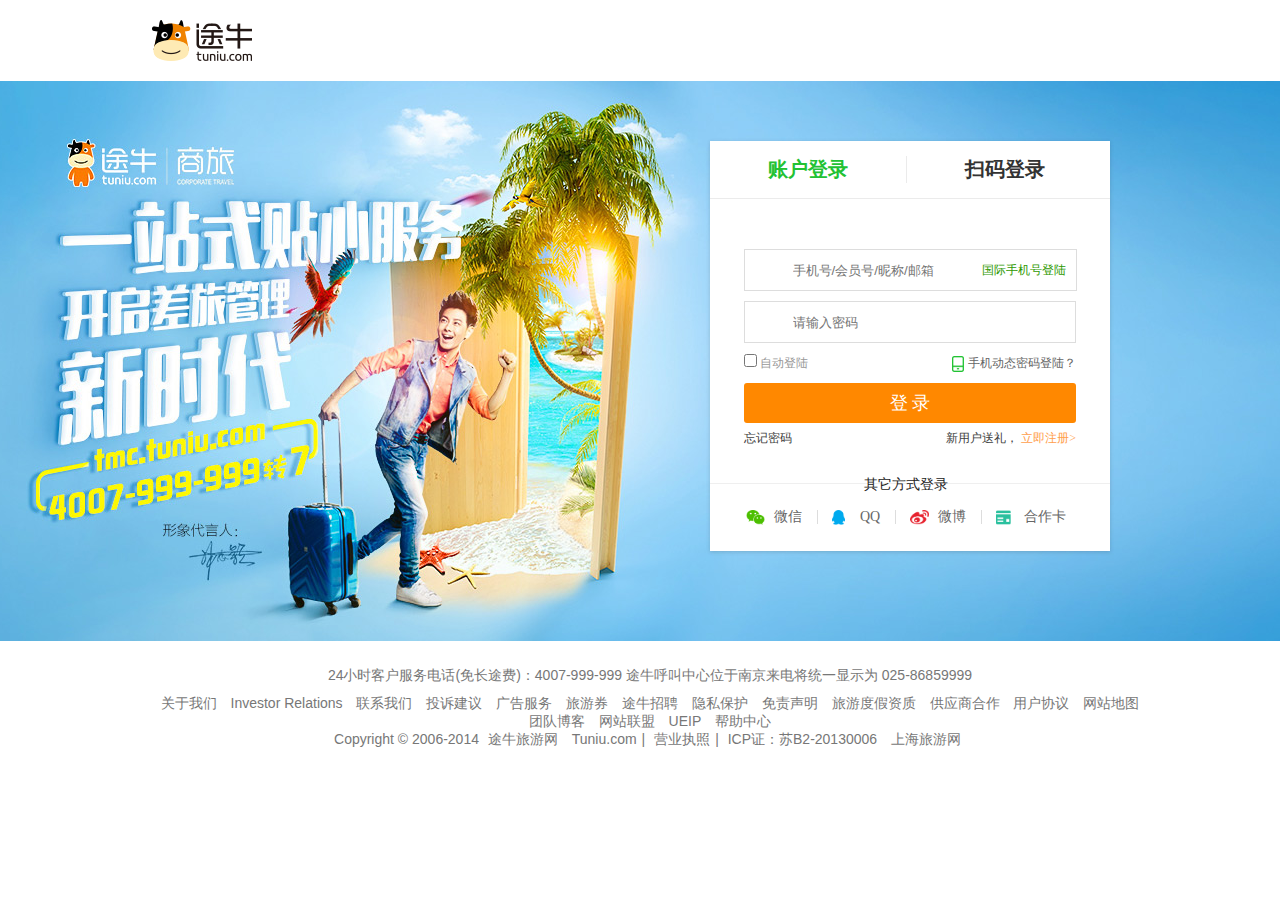
<file: login.html>
<!doctype html>
<html lang="en">
<head>
	<meta charset="UTF-8">
	<title>途牛登录页面</title>
	<link rel="stylesheet" href="css/base.css">
	<link rel="stylesheet" href="css/login.css">
</head>
<body>
	<div class="main">
		<div class="header">
			<div class="header_common">
				<div class="header_inner">
					<div class="site_logo">
						<a href="#">
							<img src="img/header/logo1.png">
						</a>
					</div>
				</div>
			</div>
		</div>
		<div class="wrap">
			<div class="content">
				<div class="login-content">
					<div class="login-box-inner">
						<ul class="login-tab">
							<li id="log-tab-user" class="login-tab-li cur">账户登录</li>
							<li id="log-tab-pass" class="login-tab-li cur">扫码登录</li>
						</ul>
						<div class="account-login">
							<form action="">
								<table class="login-table">
									<tbody>
										<tr>
											<td class="login-tip">
												<div id="login-error" class="error login-error"></div>
											</td>
										</tr>
										<tr	id="line_1" class="line_1">
											<td class="input_div J_input_right">
												<input type="tel" id="normal_tel" name="phone" autocomplete="off" tabindex="1" class="txt txt-m txt-focus cgrey tel" placeholder="手机号/会员号/昵称/邮箱">
												<a href="#" class="aChangeBorder" required>国际手机号登陆</a>
											</td>
										</tr>
										<tr	id="line_2" class="line_2">
											<td>
												<div class="input_div">
													<input type="password" name="upwd"
														   autocomplete="off" tabindex="2" class="txt txt-m" placeholder="请输入密码" required>
												</div>
											</td>
										</tr>
										<tr class="line_4">
											<td class="cgrey2 line2">
												<label>
													<input type="checkbox" class="remember_me" tabindex="4" name="remember_me"
														   value="1">&nbsp;自动登陆
												</label>
												<a href="#" class="search_psw">
													<img src="img/enter/mobile.png" class="switchTab">手机动态密码登陆？
												</a>
											</td>
										</tr>
										<tr>
											<td class="line2">
 												<!--<input type="button" value="登录" name="usubmit" tabindex="5" class="sub">-->
												<a class="sub btn" name="usubmit">&nbsp;登&nbsp;录&nbsp;</a>
											</td>
										</tr>
										<tr>
											<td class="cgrey2 line2">
												<a href="#" style="flaot:left;">
													忘记密码
												</a>
												<a href="register.html" class="reg_btn">
													新用户送礼，
													<span class="reg_type">立即注册&gt;</span></a>
											</td>
										</tr>
									</tbody>
								</table>
							</form>
						</div>
						<div class="partner-login">
							<div class="partner-title">其它方式登录</div>
							<div id="weixin" class="partner-box">
								<img src="img/enter/weixinv2.png">
								<span>微信</span>
							</div>
							<div id="qq" class="partner-box">
								<img src="img/enter/qqv2.png">
								<span>QQ</span>
							</div>
							<div id="weibo" class="partner-box">
								<img src="img/enter/weibov2.png">
								<span>微博</span>
							</div>
							<div id="hezuoka" class="partner-box partner-last">
								<img src="img/enter/cardv2.png">
								<span>合作卡</span>
							</div>
						</div>
					</div>
				</div>
			</div>
		</div>
		<div class="footer">
			<p class="TN-24">24小时客户服务电话(免长途费)：4007-999-999  途牛呼叫中心位于南京来电将统一显示为 025-86859999
			</p>
			<p class="TN-links">
					<a href="#">关于我们</a>
					<a href="#">Investor Relations</a>
					<a href="#">联系我们</a>
					<a href="#">投诉建议</a>
					<a href="#">广告服务</a>
					<a href="#">旅游券</a>
					<a href="#">途牛招聘</a>
					<a href="#">隐私保护</a>
					<a href="#">免责声明</a>
					<a href="#">旅游度假资质</a>
					<a href="#">供应商合作</a>
					<a href="#">用户协议</a>
					<a href="#">网站地图</a>
					<a href="#">团队博客</a>
					<a href="#">网站联盟</a>
					<a href="#">UEIP</a>
					<a href="#">帮助中心</a>
			</p>
			<p class="copyright">Copyright © 2006-2014 
				<a href="#">途牛旅游网</a>
				<a href="#">Tuniu.com</a>|
				<a href="#">营业执照</a>|
				<a href="#">ICP证：苏B2-20130006</a>
				<a href="#">上海旅游网</a>
			</p>
		</div>
	</div>
	<script src="js/jquery-3.2.1.js"></script>
	<script src="js/login.js"></script>
</body>
</html>
</file>
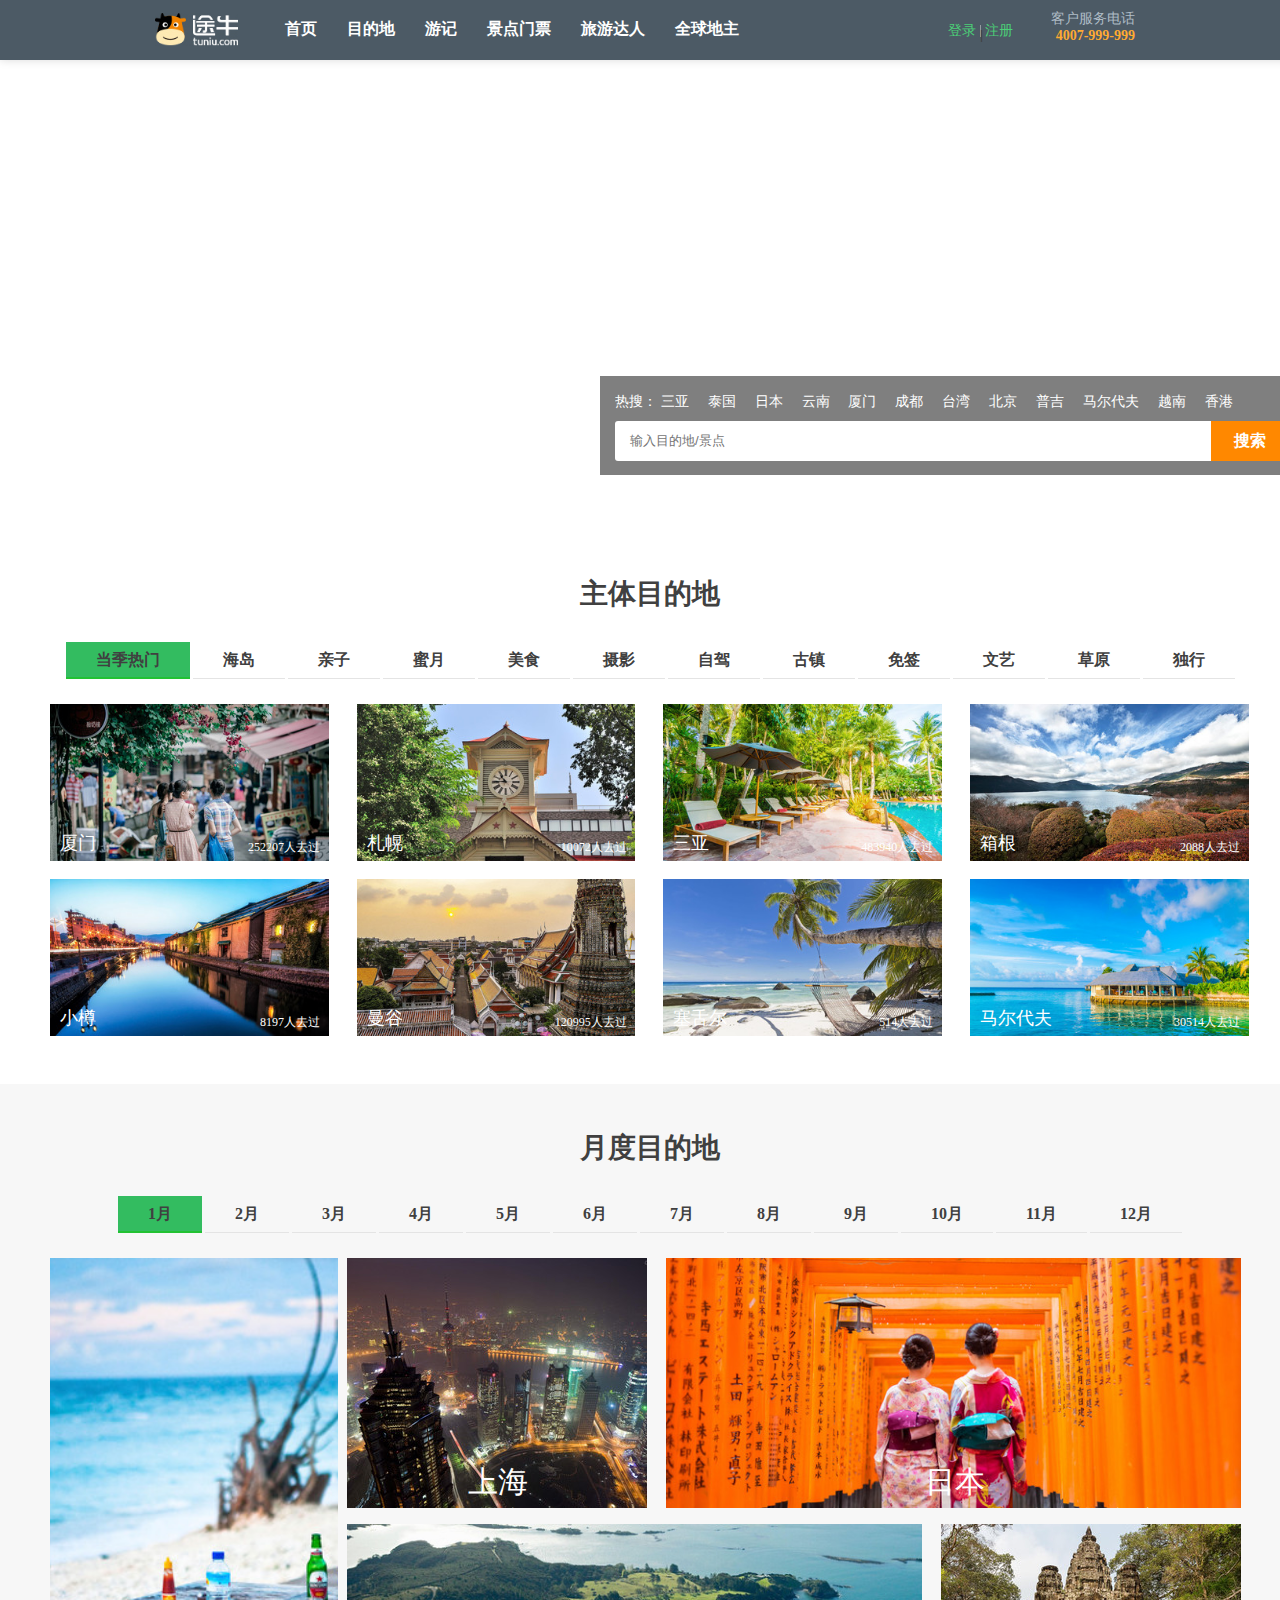
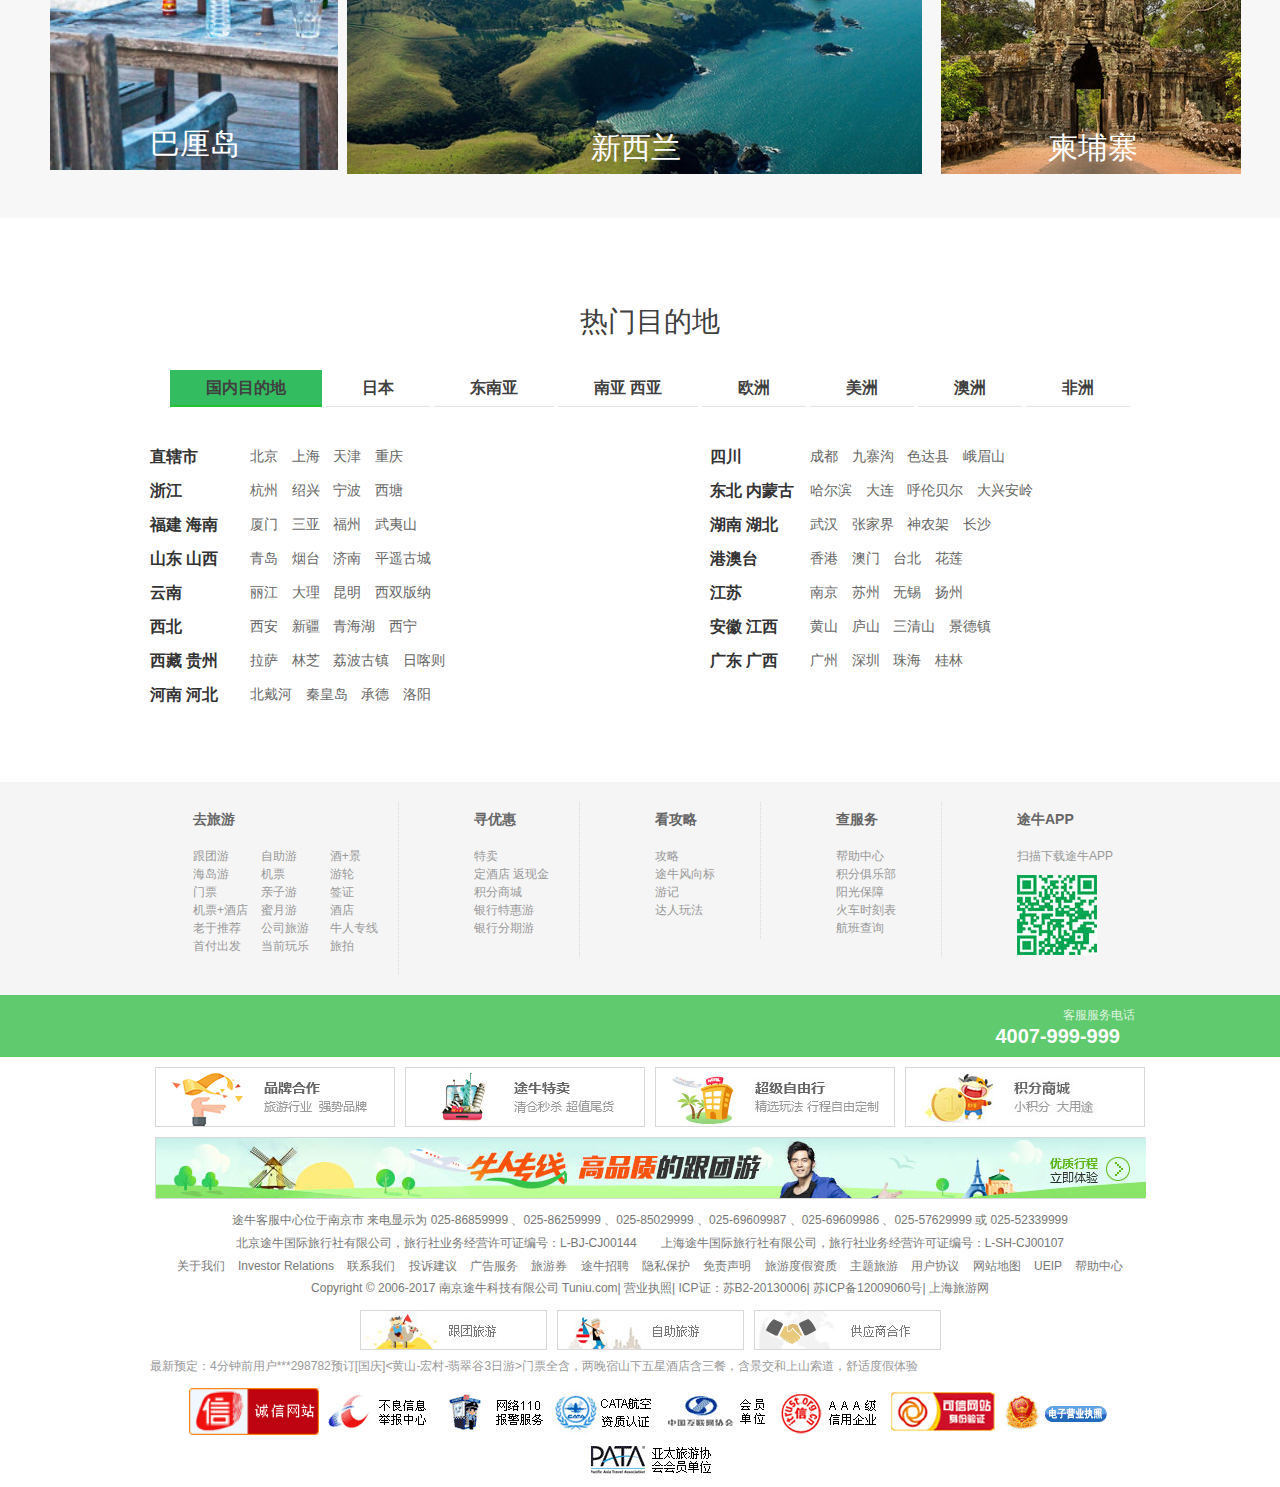
<file: mudi.html>
<!DOCTYPE html>
<html>
<head lang="en">
    <meta charset="UTF-8">
    <title>目的地</title>
    <link rel="stylesheet" href="css/base.css"/>
		<link rel="stylesheet" href="css/header.css"/>
		<link rel="stylesheet" href="css/index.css"/>
		<link rel="stylesheet" href="css/mudi.css"/>
</head>
<body>
<div class="main">
    <header id="header">
    </header>
		 <div id="banner">
      <!-- 图片区域 -->
      <ul id="banner-img" class="banner-img" 
          style="transition:all .3s linear;" data-load="bannerImgs">
          <!-- 
            <li>
              <a href="${p.href}" title="${p.title}">
                <img src="${p.img}">
              </a>
            </li> 
          -->
          <li style="left:50%; margin: 180px 0 0 -19px;">
            <img src="img/loading.gif">
          </li>
      </ul>
      <!--左右方向按钮-->
      <a href="#" class="ck-slide ck-left" data-move="left"></a>
      <a href="#" class="ck-slide ck-right" data-move="right"></a>
      <!--导航小圆点-->
      <ul id="indicators"  class="indicators" data-load="bannerInds">
        <!-- <li></li> -->
      </ul>
			<!-- 搜索框 -->
			<div id="banner-search">
				<div class="hot-search">
					<em>热搜：</em>
					<span class="hot-city">三亚</span>
					<span class="hot-city">泰国</span>
					<span class="hot-city">日本</span>
					<span class="hot-city">云南</span>
					<span class="hot-city">厦门</span>
					<span class="hot-city">成都</span>
					<span class="hot-city">台湾</span>
					<span class="hot-city">北京</span>
					<span class="hot-city">普吉</span>
					<span class="hot-city">马尔代夫</span>
					<span class="hot-city">越南</span>
					<span class="hot-city">香港</span>
				</div>
				<div class="input-search">
					<input type="text" placeholder="输入目的地/景点" class="searchInput">
					<a href="#" class="searchButton">搜索</a>
				</div>
			</div>
		</div>
    <section id="section">
			<!--主题目的地 -->
			<div class="row">
					<h2>主体目的地</h2>
					<ul class="tabs">
						<li class="active">当季热门</li>
						<li>海岛</li>
						<li>亲子</li>
						<li>蜜月</li>
						<li>美食</li>
						<li>摄影</li>
						<li>自驾</li>
						<li>古镇</li>
						<li>免签</li>
						<li>文艺</li>
						<li>草原</li>
						<li>独行</li>
					</ul>
				<div class="content">
					<div class="modules">
						<img src="img/mudi/modules_1.jpg">
						<div class="info">
							<h4>厦门</h4>
							<span class="go">
								<i class="iconfont"></i>
								252207人去过
							</span>
							<div class="intro">文青们都来了 你呢</div>
						</div>
					</div>
					<div class="modules">
						<img src="img/mudi/modules_2.jpg">
						<div class="dask"></div>
						<div class="info">
							<h4>札幌</h4>
							<span class="go">
								<i class="iconfont"></i>
								10072人去过
							</span>
							<div class="intro">四季分明，独特而静美</div>
						</div>
					</div>
					<div class="modules">
						<img src="img/mudi/modules_3.jpg">
						<div class="dask"></div>
						<div class="info">
							<h4>三亚</h4>
							<span class="go">
								<i class="iconfont"></i>
								483940人去过
							</span>
							<div class="intro">花最少的钱吹南国海风</div>
						</div>
					</div>
					<div class="modules">
						<img src="img/mudi/modules_4.jpg">
						<div class="dask"></div>
						<div class="info">
							<h4>箱根</h4>
							<span class="go">
								<i class="iconfont"></i>
								2088人去过
							</span>
							<div class="intro">日本著名的温泉之乡、疗养胜地。</div>
						</div>
					</div>
					<div class="modules">
						<img src="img/mudi/modules_5.jpg">
						<div class="dask"></div>
						<div class="info">
							<h4>小樽</h4>
							<span class="go">
								<i class="iconfont"></i>
								8197人去过
							</span>
							<div class="intro">小樽是灯的故乡，保留着许多明治大正时代的...</div>
						</div>
					</div>
					<div class="modules">
						<img src="img/mudi/modules_6.jpg">
						<div class="dask"></div>
						<div class="info">
							<h4>曼谷</h4>
							<span class="go">
								<i class="iconfont"></i>
								120995人去过
							</span>
							<div class="intro">在天使之城 买到失心疯</div>
						</div>
					</div>
					<div class="modules">
						<img src="img/mudi/modules_7.jpg">
						<div class="dask"></div>
						<div class="info">
							<h4>塞舌尔</h4>
							<span class="go">
								<i class="iconfont"></i>
								514人去过
							</span>
							<div class="intro">镶嵌在印度洋上的璀璨明珠</div>
						</div>
					</div>
					<div class="modules">
						<img src="img/mudi/modules_8.jpg">
						<div class="dask"></div>
						<div class="info">
							<h4>马尔代夫</h4>
							<span class="go">
								<i class="iconfont"></i>
								30514人去过
							</span>
							<div class="intro">上帝抛洒人间的项链</div>
						</div>
					</div>
				</div>
			</div>
			<!--月度目的地 -->
			<div class="row monthDest">
				<h2>月度目的地</h2>
				<ul class="tabs">
					<li class="active">1月</li>
					<li>2月</li>
					<li>3月</li>
					<li>4月</li>
					<li>5月</li>
					<li>6月</li>
					<li>7月</li>
					<li>8月</li>
					<li>9月</li>
					<li>10月</li>
					<li>11月</li>
					<li>12月</li>
				</ul>
				<div class="item">
					<div class="module module1">
						<img src="img/mudi/module_1.jpg">
						<div class="mask"></div>
						<div class="info">
							<div class="intro">
								<div class="title">
									<span class="word">巴厘岛</span>
								</div>
								<div class="comment">水清沙白 天堂之岛</div>
							</div>
						</div>
					</div>
					<div class="flex">
						<div class="module module2">
							<img src="img/mudi/module_2.jpg">
							<div class="mask"></div>
							<div class="info">
								<div class="intro">
									<div class="title">
										<span class="word">上海</span>
									</div>
									<div class="comment">经济中心 国际性大都市</div>
								</div>
							</div>
						</div>
						<div class="module module3">
							<img src="img/mudi/module_3.jpg">
							<div class="mask"></div>
							<div class="info">
								<div class="intro">
									<div class="title">
										<span class="word">日本</span>
									</div>
									<div class="comment">春观樱、夏观海、秋看红叶、冬看雪，每一季的日本都会让人流连忘...</div>
								</div>
							</div>
						</div>
						<div class="module module4">
							<img src="img/mudi/module_4.jpg">
							<div class="mask"></div>
							<div class="info">
								<div class="intro">
									<div class="title">
										<span class="word">新西兰</span>
									</div>
									<div class="comment">湛蓝的天空，清新的空气，满目的苍翠绿林，辽阔的清澈湖泊，还有...</div>
								</div>
							</div>
						</div>
						<div class="module module5">
							<img src="img/mudi/module_5.jpg">
							<div class="mask"></div>
							<div class="info">
								<div class="intro">
									<div class="title">
										<span class="word">柬埔寨</span>
									</div>
									<div class="comment">去柬埔寨，因为这里太精彩了...</div>
								</div>
							</div>
						</div>
					</div>
				</div>
			</div>
			<!-- 热门目的地 -->
			<div class="row" id="f5">
				<div class="wrapper gd-floor hot-floor" id="hot">
					<h2>热门目的地</h2>
					<ul class="tabs Jtabs">
						<li class="active">国内目的地</li>
						<li>日本</li>
						<li>东南亚</li>
						<li>南亚 西亚</li>
						<li>欧洲</li>
						<li>美洲</li>
						<li>澳洲</li>
						<li>非洲</li>
					</ul>
					<div class="module Jmodule clearfix" style="display:block;">
						<div class="col">
							<dl>
								<dt>直辖市</dt>
								<dd>
								<a href="#" class="J-city_item">北京</a>
								<a href="#" class="J-city_item">上海</a>
								<a href="#" class="J-city_item">天津</a>
								<a href="#" class="J-city_item">重庆</a>
								</dd>
							</dl>
							<dl>
								<dt>四川</dt>
								<dd>
								<a href="#" class="J-city_item">成都</a>
								<a href="#" class="J-city_item">九寨沟</a>
								<a href="#" class="J-city_item">色达县</a>
								<a href="#" class="J-city_item">峨眉山</a>
								</dd>
							</dl>
							<dl>
								<dt>浙江</dt>
								<dd>
								<a href="#" class="J-city_item">杭州</a>
								<a href="#" class="J-city_item">绍兴</a>
								<a href="#" class="J-city_item">宁波</a>
								<a href="#" class="J-city_item">西塘</a>
								</dd>
							</dl>
							<dl>
								<dt>东北 内蒙古</dt>
								<dd>
								<a href="#" class="J-city_item">哈尔滨</a>
								<a href="#" class="J-city_item">大连</a>
								<a href="#" class="J-city_item">呼伦贝尔</a>
								<a href="#" class="J-city_item">大兴安岭</a>
								</dd>
							</dl>
							<dl>
								<dt>福建 海南</dt>
								<dd>
								<a href="#" class="J-city_item">厦门</a>
								<a href="#" class="J-city_item">三亚</a>
								<a href="#" class="J-city_item">福州</a>
								<a href="#" class="J-city_item">武夷山</a>
								</dd>
							</dl>
							<dl>
								<dt>湖南 湖北</dt>
								<dd>
								<a href="#" class="J-city_item">武汉</a>
								<a href="#" class="J-city_item">张家界</a>
								<a href="#" class="J-city_item">神农架</a>
								<a href="#" class="J-city_item">长沙</a>
								</dd>
							</dl>
							<dl>
								<dt>山东 山西</dt>
								<dd>
								<a href="#" class="J-city_item">青岛</a>
								<a href="#" class="J-city_item">烟台</a>
								<a href="#" class="J-city_item">济南</a>
								<a href="#" class="J-city_item">平遥古城</a>
								</dd>
							</dl>
							<dl>
								<dt>港澳台</dt>
								<dd>
								<a href="#" class="J-city_item">香港</a>
								<a href="#" class="J-city_item">澳门</a>
								<a href="#" class="J-city_item">台北</a>
								<a href="#" class="J-city_item">花莲</a>
								</dd>
							</dl>
							<dl>
								<dt>云南</dt>
								<dd>
								<a href="#" class="J-city_item">丽江</a>
								<a href="#" class="J-city_item">大理</a>
								<a href="#" class="J-city_item">昆明</a>
								<a href="#" class="J-city_item">西双版纳</a>
								</dd>
							</dl>
							<dl>
								<dt>江苏</dt>
								<dd>
								<a href="#" class="J-city_item">南京</a>
								<a href="#" class="J-city_item">苏州</a>
								<a href="#" class="J-city_item">无锡</a>
								<a href="#" class="J-city_item">扬州</a>
								</dd>
							</dl>
							<dl>
								<dt>西北</dt>
								<dd>
								<a href="#" class="J-city_item">西安</a>
								<a href="#" class="J-city_item">新疆</a>
								<a href="#" class="J-city_item">青海湖</a>
								<a href="#" class="J-city_item">西宁</a>
								</dd>
							</dl>
							<dl>
								<dt>安徽 江西</dt>
								<dd>
								<a href="#" class="J-city_item">黄山</a>
								<a href="#" class="J-city_item">庐山</a>
								<a href="#" class="J-city_item">三清山</a>
								<a href="#" class="J-city_item">景德镇</a>
								</dd>
							</dl>
							<dl>
								<dt>西藏 贵州</dt>
								<dd>
								<a href="#" class="J-city_item">拉萨</a>
								<a href="#" class="J-city_item">林芝</a>
								<a href="#" class="J-city_item">荔波古镇</a>
								<a href="#" class="J-city_item">日喀则</a>
								</dd>
							</dl>
							<dl>
								<dt>广东 广西</dt>
								<dd>
								<a href="#" class="J-city_item">广州</a>
								<a href="#" class="J-city_item">深圳</a>
								<a href="#" class="J-city_item">珠海</a>
								<a href="#" class="J-city_item">桂林</a>
								</dd>
							</dl>
							<dl>
								<dt>河南 河北</dt>
								<dd>
								<a href="#" class="J-city_item">北戴河</a>
								<a href="#" class="J-city_item">秦皇岛</a>
								<a href="#" class="J-city_item">承德</a>
								<a href="#" class="J-city_item">洛阳</a>
								</dd>
							</dl>
						</div>
					</div>
				</div>
			</div>
		</section>
    <footer id="footer">
        <iframe src="footer.html" frameborder="0"></iframe>
    </footer>
</div>
<script src="js/ajax.js"></script>
<script src="js/jquery-3.2.1.js"></script>
<script src="js/header.js"></script>
<script src="js/banner.js"></script>
<script src="js/mudi.js"></script>
</body>
</html>
</file>
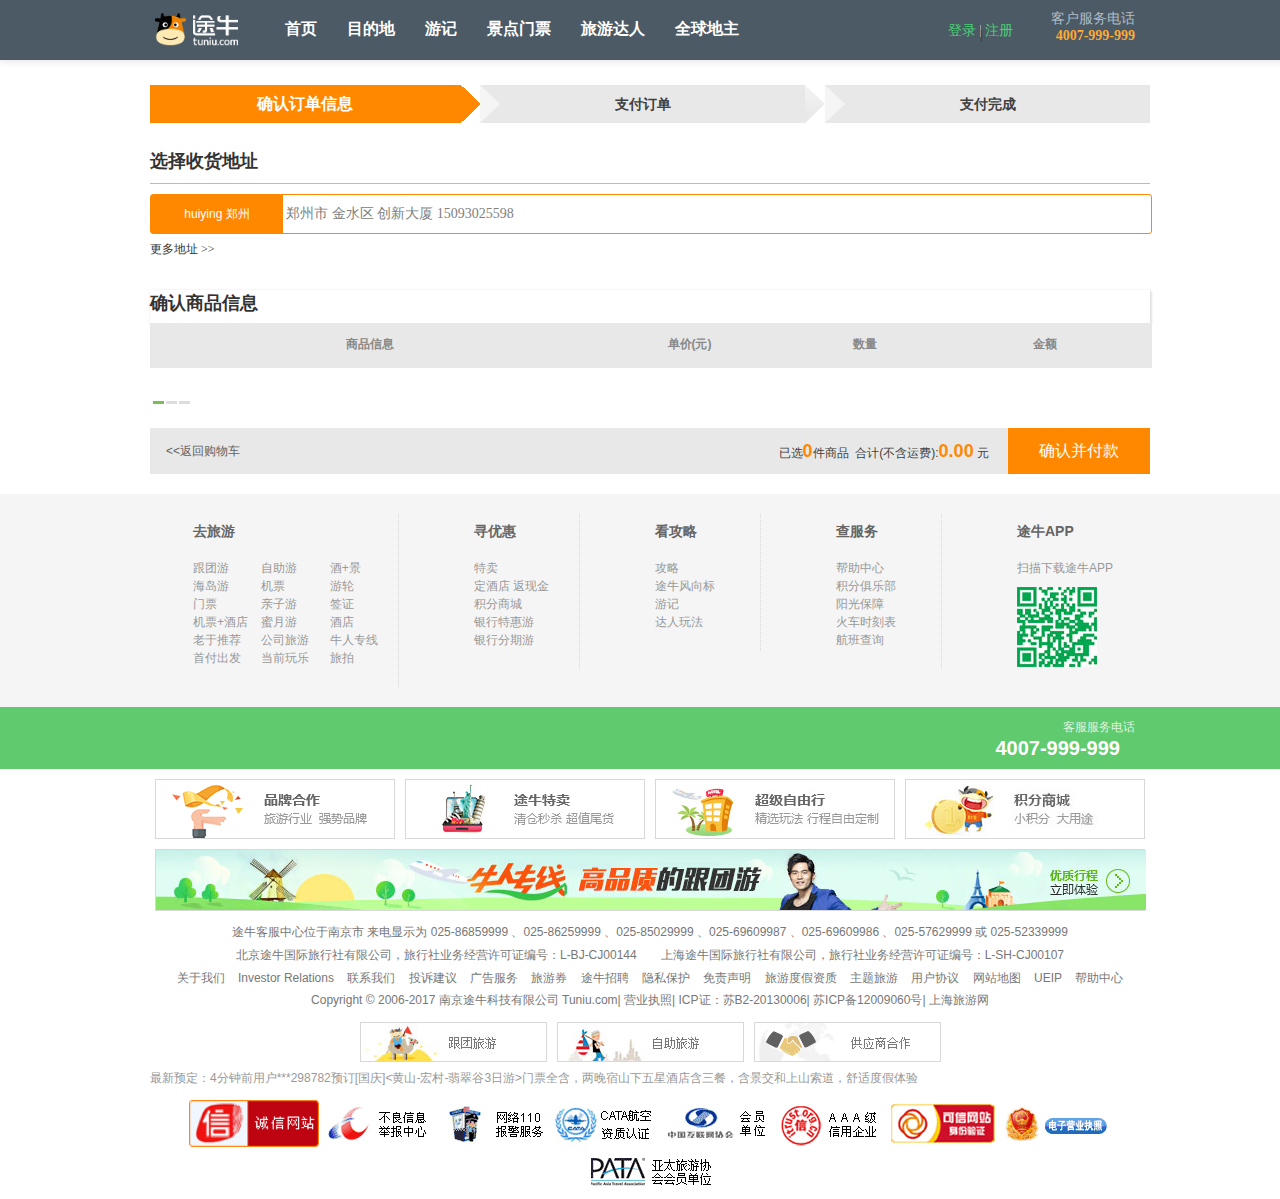
<file: order_confirm.html>
<!DOCTYPE html>
<html>
<head lang="en">
    <meta charset="UTF-8">
    <title>确认订单</title>
    <link rel="stylesheet" href="css/base.css">
		<link rel="stylesheet" href="css/header.css">
    <link rel="stylesheet" href="css/order_confirm.css">
</head>
<body>
<div class="main">
	<div id="header">
	</div>
	<div id="navlist">
			<ul>
					<li class="navlist_blue_left"></li>
					<li class="navlist_blue">确认订单信息</li>
					<li class="navlist_blue_arro"><img src="img/order.png" alt="">
					</li>
					<li class="navlist_gray">支付订单<b></b></li>
					<li class="navlist_gray_arro"><canvas id="canvas_gray" width="20" height="38"></canvas>
					</li>
					<li class="navlist_gray">支付完成<b></b></li>
					<li class="navlist_gray_right"></li>
			</ul>
	</div>
	<!--订单确认-->
	<div id="container" class="clear">
    <!--收货地址-->
    <div class="adress_choice">
        <p>选择收货地址</p>

        <div id="addresId1">
            <i class="address_name">
                huiying 郑州
            </i>
            <i class="user_address">
                郑州市 金水区 创新大厦 15093025598
            </i>
        </div>
        <a href="#">
            更多地址 &gt;&gt;
        </a>
    </div>
    <!-- 商品信息-->
    <form name="" method="post" action="#">
        <div class="product_confirm">
            <p>确认商品信息</p>
            <ul class="item_title">
                <li class="p_info">商品信息</li>
                <li class="p_price">单价(元)</li>
                <li class="p_count">数量</li>
                <li class="p_tPrice">金额</li>
            </ul>
            <div id="product_list">
                <div class="loading"><img src="img/loading.gif"></div>
                <!--<ul class="item_detail">
                <li class="p_info">
                    <b><img src="img/orderConfirm/product_simg1.png"/></b>

                    <b class="product_name lf">
                        联想(Lenovo)YoGA5 PRO 标配版电脑 (I5-7200U 8G 512G SSD IPS)
                    </b>
                    <br/>
                <span class="product_color ">
                   颜色：深空灰
                </span>
                </li>
                <li class="p_price">
                    <i>阿甲专属价</i>
                    <br/>
                    <span class="pro_price">￥<span class="ppp_price">4800.00</span></span>
                </li>
                <li class="p_count">X<span>1</span></li>
                <li class="p_tPrice">￥<span></span></li>
            </ul>-->
            </div>
        </div>
    </form>
    <!-- 结算条-->
    <div id="count_bar">
        <span class="go_cart"><a href="#" >&lt;&lt;返回购物车</a></span>
        <span class="count_bar_info">已选<b  id="count"> 0 </b>件商品&nbsp;&nbsp;合计(不含运费):<b class="zj"></b> <input type="hidden" name="Payment" value=""/>元</span>
        <span class="go_pay">确认并付款</span>
    </div>
	</div>
	<div id="footer">
		<iframe src="footer.html" frameborder="0"></iframe>
	</div>
</div>
<script src="js/ajax.js"></script>
<script src="js/jquery-3.2.1.js"></script>
<script src="js/header.js"></script>
<script>
    var html=0;
    var total=0;
    $(function(){
        $(".item_detail").each(function() {
            html+=1;
            var p=parseFloat($(this).children('.p_price').children('.pro_price').children('.ppp_price').html());
            console.log(p);
            var sl=parseFloat($(this).children('.p_count').children('span').html());
            var xj=parseFloat(p*sl).toFixed(2);
            console.log("xiaoji"+xj);
            $(this).children('.p_tPrice').children('span').html(xj);
            total+=xj-0;
        })
        console.log("zongji"+total);
        $("#count").html(html)-0;
        $('.zj').html(total.toFixed(2))-0;
        var input_zj=parseFloat($('.zj').html()).toFixed(2);
        $('#payment').val(input_zj);
    })
</script>
<script>
    $(".go_pay").click(function () {
        location.href = "payment.html";
    })
</script>
<script>
    var canvas=document.getElementById("canvas_gray");
    var cxt=canvas.getContext("2d");
    var gray = cxt.createLinearGradient (10, 0, 10, 38);
    gray.addColorStop(0, '#f5f4f5');
    gray.addColorStop(1, '#e6e6e5');
    cxt.beginPath();
    cxt.fillStyle = gray;
    cxt.moveTo(20,19);
    cxt.lineTo(0,38);
    cxt.lineTo(0,0);
    cxt.fill();
    cxt.closePath();
</script>
<!-- <script> -->
<!--     var canvas=document.getElementById("canvas_blue"); -->
<!--     var cxt=canvas.getContext("2d"); -->
<!--     var blue = cxt.createLinearGradient (10, 0, 10, 38); -->
<!--     blue.addColorStop(0, '#27b0f6'); -->
<!--     blue.addColorStop(1, '#0aa1ed'); -->
<!--     cxt.beginPath(); -->
<!--     cxt.fillStyle = blue; -->
<!--     cxt.moveTo(20,19); -->
<!--     cxt.lineTo(0,38); -->
<!--     cxt.lineTo(0,0); -->
<!--     cxt.fill(); -->
<!--     cxt.closePath(); -->
<!-- </script> -->
<script src="js/order_confirm.js"></script>
</body>
</html>
</file>
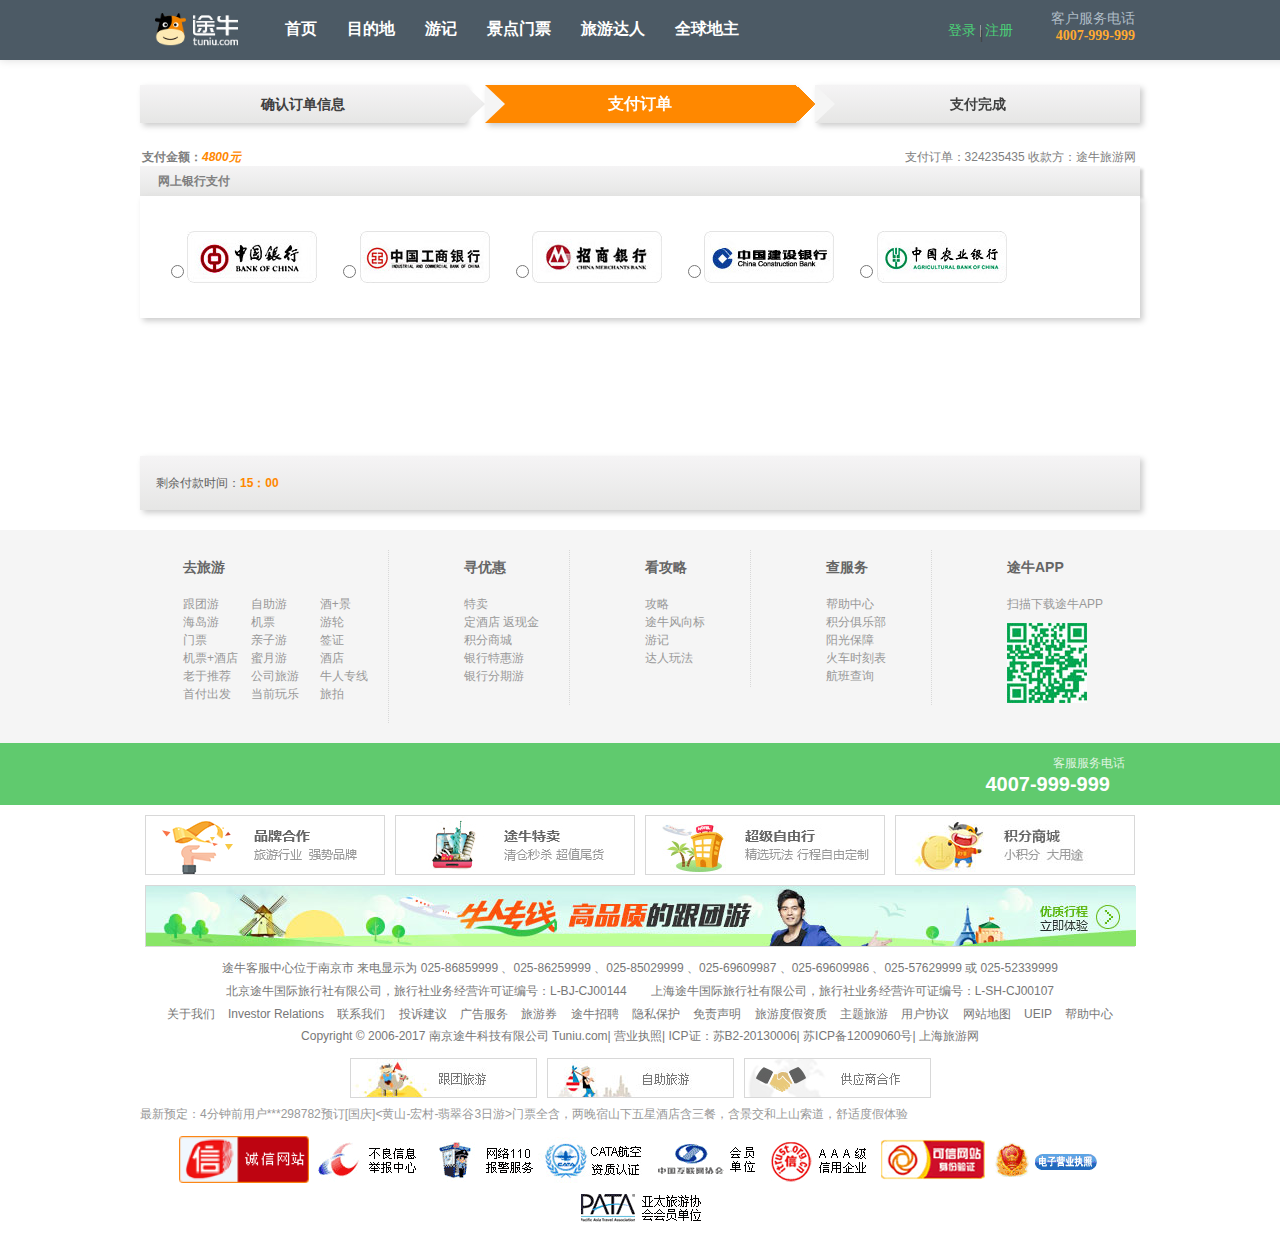
<file: payment.html>
<!DOCTYPE html>
<html>
<head lang="en">
    <meta charset="UTF-8">
    <title>途牛旅游——支付页面</title>
    <link rel="stylesheet" href="css/base.css">
		<link rel="stylesheet" href="css/header.css">
    <link rel="stylesheet" href="css/payment.css">
</head>
<body>
<div id="header">
    <div class="loading">
        <img src="img/loading.gif" alt="加载中..." >
    </div>
</div>
<div id="navlist">
    <ul>
        <li class="navlist_gray_left"></li>
        <li class="navlist_gray">确认订单信息</li>
        <li class="navlist_gray_arro"><canvas id="canvas_gray" width="20" height="38"></canvas>
        </li>
        <li class="navlist_blue">支付订单<b></b></li>
        <li class="navlist_blue_arro"><img src="img/order.png" alt="">
        </li>
        <li class="navlist_gray">支付完成<b></b></li>
        <li class="navlist_gray_right"></li>
    </ul>
</div>
<!--订单确认-->
<form action="pay_success.html" method="post" id="pay_form">
    <div id="container" class="clearfix" >
        <!-- 支付订单信息-->
        <div class="pay_info">
            <b>支付金额：<i>4800元</i></b><input type="hidden" name="payment" value="0.01"/>
            <span>支付订单：324235435 收款方：途牛旅游网</span><input type="hidden" name="orderId" />
        </div>
        <!--支付方式-->
        <div id="pay_type">
            <!-- 支付方式头-->
            <div class="pay_type_title">
                <b>网上银行支付</b>
            </div>
            <div id="dnBank">
                <ul>
                    <li><input type="radio" name="bankId" value="BOC-NET-B2C" id="02zg">
                        <label for="02zg"><img src="img/pay/pay_img1.jpg" alt="" /></label>
                    </li>
                    <li><input type="radio" name="bankId" value="ICBC-NET-B2C" id="03gs">
                        <label for="03gs"><img src="img/pay/pay_img2.jpg" alt="" /></label>
                    </li>
                    <li><input type="radio" name="bankId" value="CMBCHINA-NET-B2C" id="04zs">
                        <label for="04zs"><img src="img/pay/pay_img3.jpg" alt="" /></label>
                    </li>
                    <li><input type="radio" name="bankId" value="CCB-NET-B2C" id="05js">
                        <label for="05js"><img src="img/pay/pay_img4.jpg" alt=""/></label>
                    </li>
                    <li><input type="radio" name="bankId" value="ABC-NET-B2C" id="06ny">
                        <label for="06ny"><span><img src="img/pay/pay_img5.jpg" alt=""/></span></label>
                    </li>

                </ul>
            </div>

        </div>
        <!--结算条-->
        <div id="count_bar">
        <span class="pay_leftTime">
            剩余付款时间：<b>15：00</b>
            <!--获取待支付时间并更改订单状态-->
        </span>
            <span  class="okPay" onclick="document.getElementById('pay_form').submit();">确认支付</span>
            <!-- <input type="submit" value="立即付款"> -->
        </div>

    </div>
</form>
<div id="footer">
		<iframe src="footer.html" frameborder="0"></iframe>
	</div>
<script src="js/ajax.js"></script>
<script src="js/jquery-3.2.1.js"></script>
<script src="js/header.js"></script>
<script>
    $("#count_bar .okPay").css("display","none");
    $("#dnBank>ul>li img").click(function(){
        $(this).addClass("hover") ;
        $(this).parent().parent().siblings().children('label').children('img').removeClass('hover');
        $("#count_bar .okPay").show("3000");
    });
    /* $(":not(#count_bar .okPay)").css("display","none"); */
</script>
<script type="text/javascript">
    function payment() {
        $("#pay_form").submit();
        // document.getElementById('pay_form').submit();
        alert(11);
    }
</script>
<script>
    var canvas=document.getElementById("canvas_gray");
    var cxt=canvas.getContext("2d");
    var gray = cxt.createLinearGradient (10, 0, 10, 38);
    gray.addColorStop(0, '#f5f4f5');
    gray.addColorStop(1, '#e6e6e5');
    cxt.beginPath();
    cxt.fillStyle = gray;
    cxt.moveTo(20,19);
    cxt.lineTo(0,38);
    cxt.lineTo(0,0);
    cxt.fill();
    cxt.closePath();
</script>
</body>
</html>
</file>
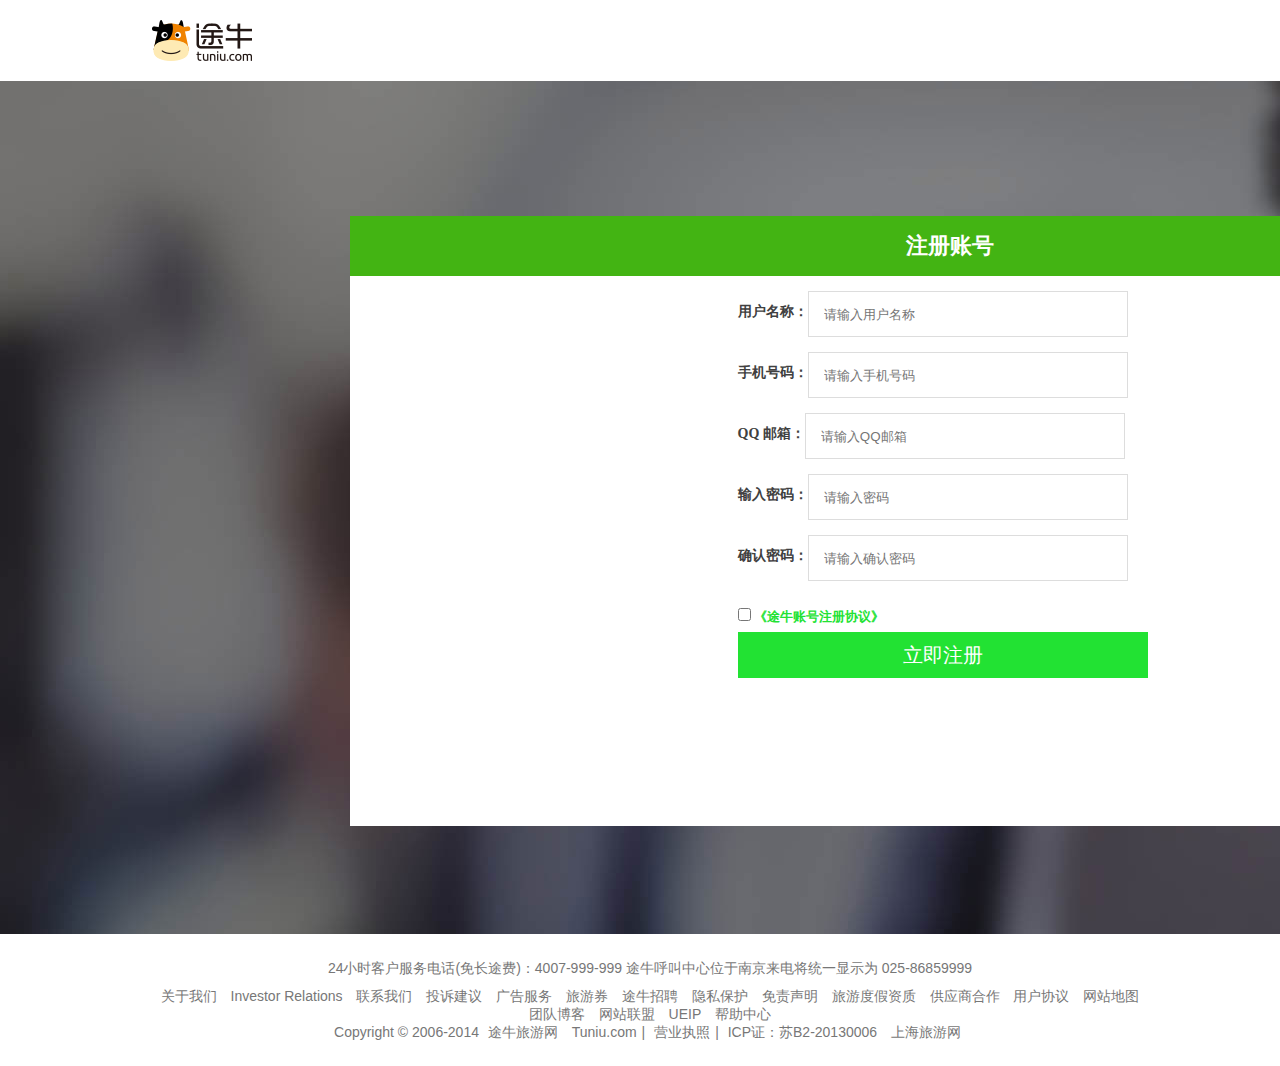
<file: register.html>
<!doctype html>
<html lang="en">
<head>
	<meta charset="UTF-8">
	<title>途牛注册页面</title>
	<link rel="stylesheet" href="css/base.css">
	<link rel="stylesheet" href="css/register.css">
</head>
<body>
	<div class="main">
		<div class="header">
			<div class="header_common">
				<div class="header_inner">
					<div class="site_logo">
						<a href="#">
							<img src="img/header/logo1.png">
						</a>
					</div>
				</div>
			</div>
		</div>
		<div id="content">
			<div class="container">
				<div class="top">注册账号</div>
				<form class="register" id="register">
					<div>
						<p>用户名称：</p>
						<input type="text" id="uname" name="uname" class="new" placeholder="请输入用户名称" required>
						<span id="uname-show"></span>
						<div class="info_1"></div>
					</div>
					<div>
						<p>手机号码：</p>
						<input type="tel" id="phone" name="phone"class="new" placeholder="请输入手机号码" required>
						<span id="phone-show"></span>
						<div class="info_2"></div>
					</div>
					<div>
						<p>QQ 邮箱：</p>
						<input type="email" id="email" name="email"class="new" placeholder="请输入QQ邮箱" required>
						<span id="email-show"></span>
						<div class="info_3"></div>
					</div>
					<div>
						<p>输入密码：</p>
						<input type="password" id="upwd" name="upwd" id="upwd" class="new" placeholder="请输入密码" required>
						<span id="upwd-show"></span>
						<div class="info_4"></div>
					</div>
					<div>
						<p>确认密码：</p>
						<input type="password" id="cpwd" class="new" placeholder="请输入确认密码">
						<span id="cpwd-show"></span>
						<div class="info_5"></div>
					</div>
					<p class="ck-in">
						<input type="checkbox" class="ck" id="ck">
						<a href="#">《途牛账号注册协议》</a>
					</p>
					<input id="btn-register" type="button" class="login-in" value="立即注册">
			</form>
			</div>
		</div>
		<div class="footer">
			<p class="TN-24">24小时客户服务电话(免长途费)：4007-999-999  途牛呼叫中心位于南京来电将统一显示为 025-86859999</p>
			<p class="TN-links">
				<a href="#">关于我们</a>
				<a href="#">Investor Relations</a>
				<a href="#">联系我们</a>
				<a href="#">投诉建议</a>
				<a href="#">广告服务</a>
				<a href="#">旅游券</a>
				<a href="#">途牛招聘</a>
				<a href="#">隐私保护</a>
				<a href="#">免责声明</a>
				<a href="#">旅游度假资质</a>
				<a href="#">供应商合作</a>
				<a href="#">用户协议</a>
				<a href="#">网站地图</a>
				<a href="#">团队博客</a>
				<a href="#">网站联盟</a>
				<a href="#">UEIP</a>
				<a href="#">帮助中心</a>
			</p>
			<p class="copyright">
				Copyright © 2006-2014 
				<a href="#">途牛旅游网</a>
				<a href="#">Tuniu.com</a>|
				<a href="#">营业执照</a>|
				<a href="#">ICP证：苏B2-20130006</a>
				<a href="#">上海旅游网</a>
			</p>
		</div>
	</div>
	<script src="js/jquery-3.2.1.js"></script>
	<script src="js/register.js"></script>
</body>
</html>
<style>
</file>
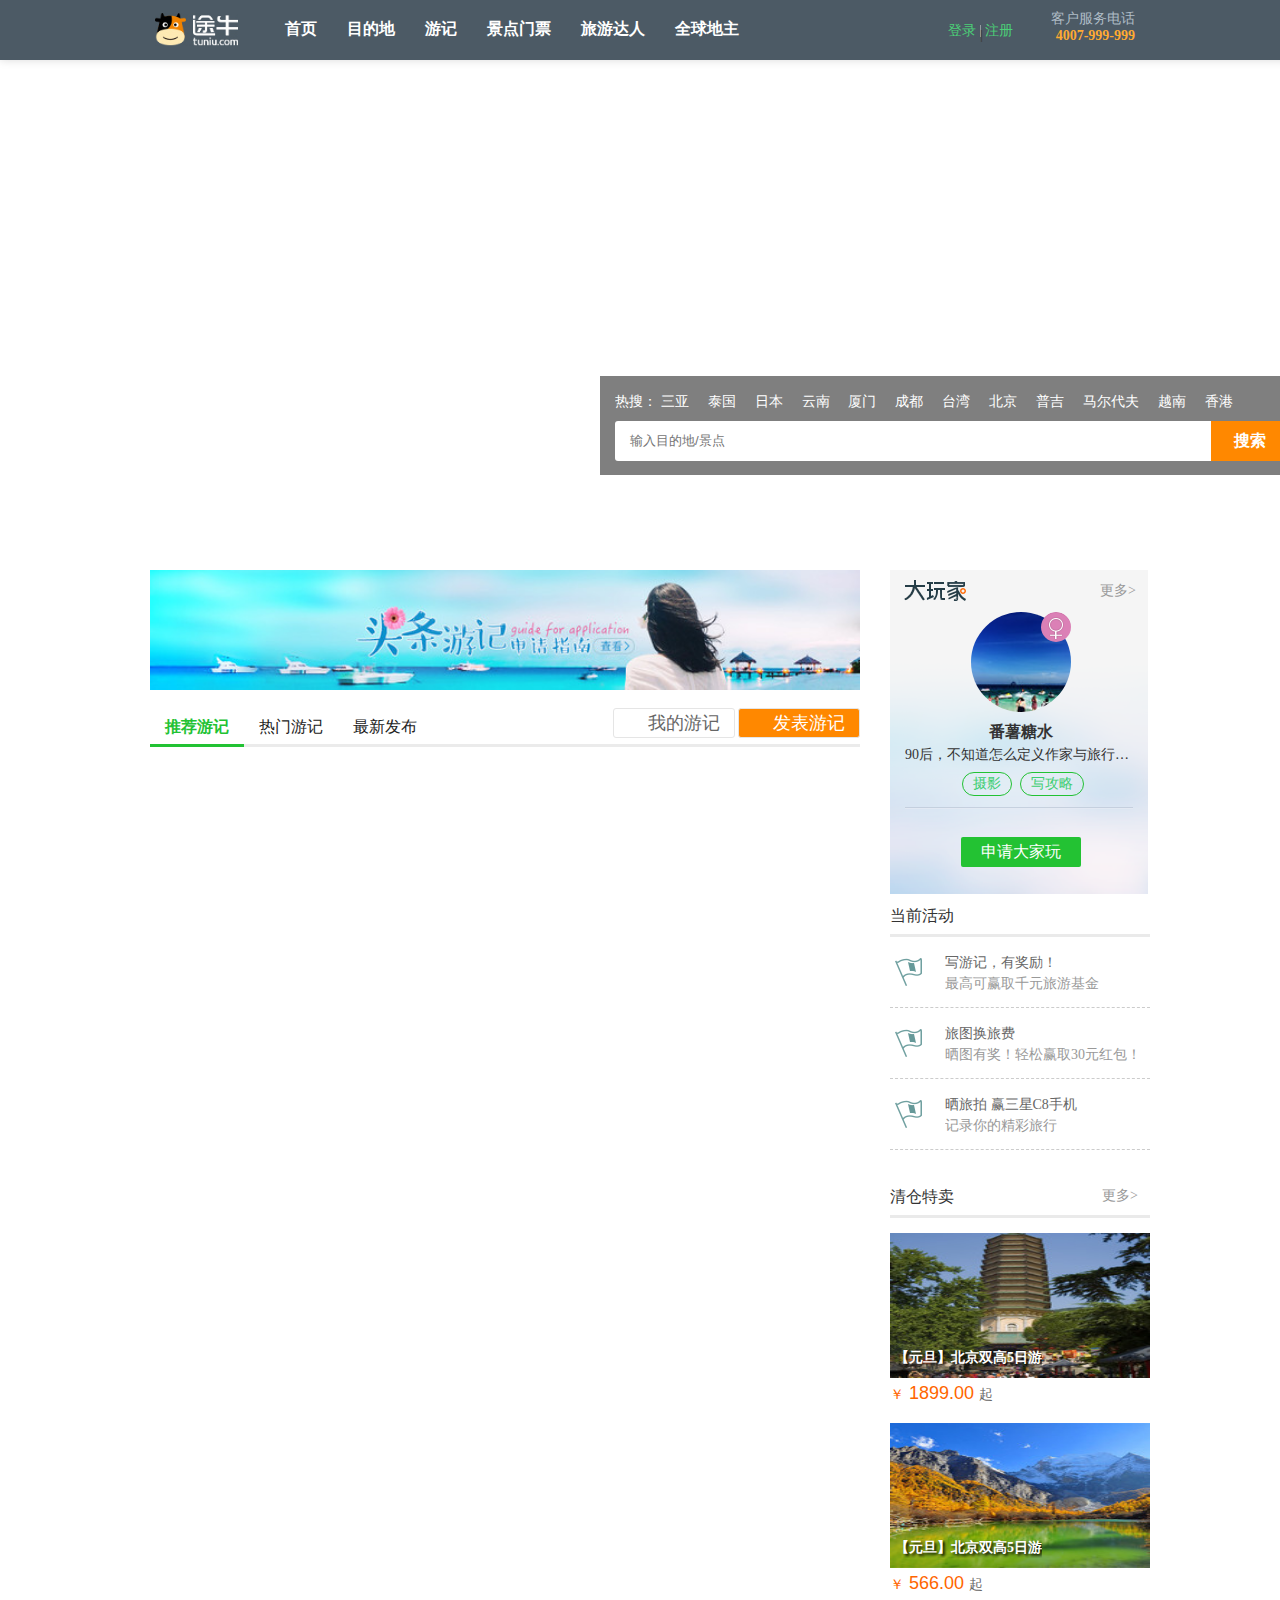
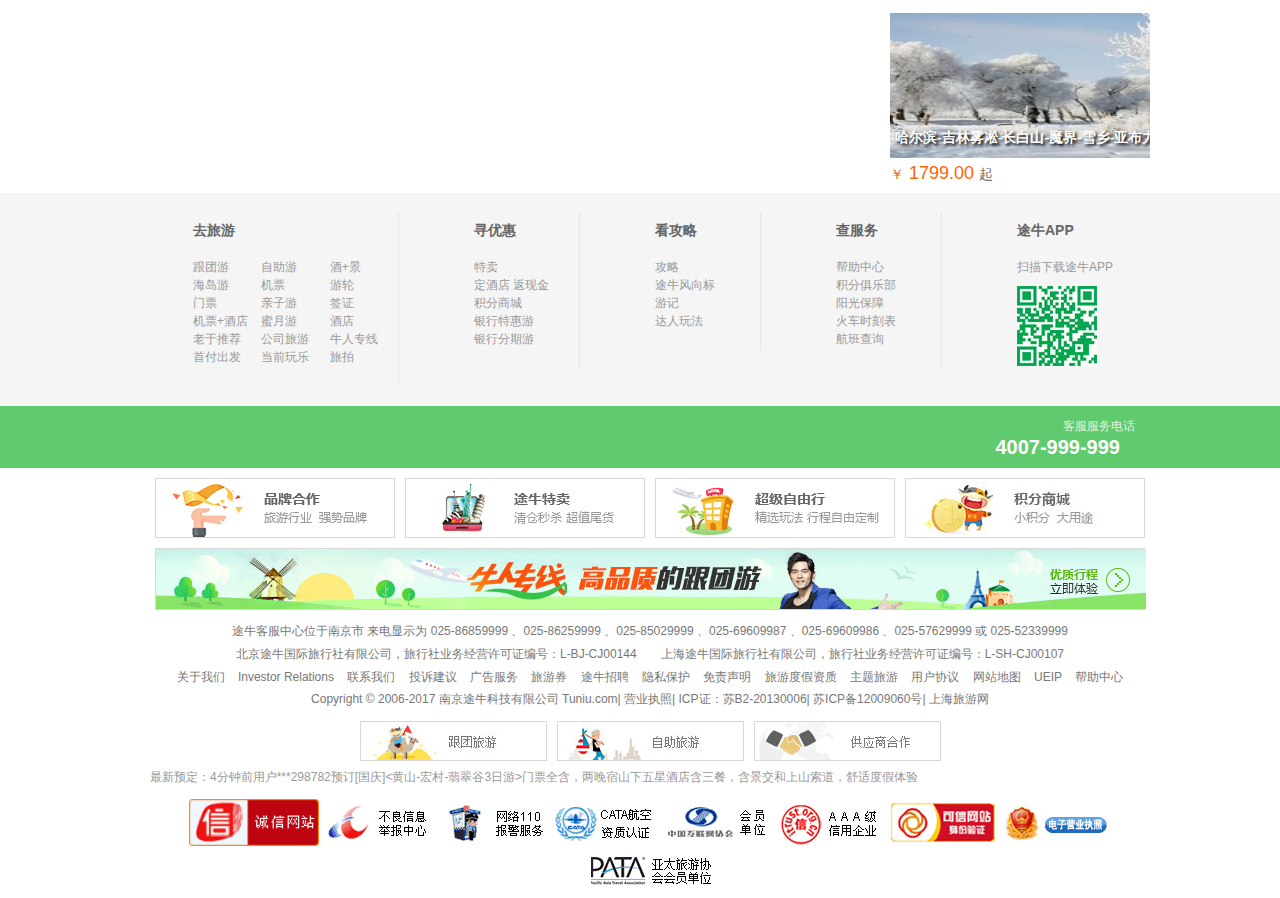
<file: youji.html>
<!doctype html>
<html lang="en">
<head>
	<meta charset="UTF-8">
	<title>游记</title>
	<link rel="stylesheet" href="css/base.css"/>
	<link rel="stylesheet" href="css/header.css"/>
	<link rel="stylesheet" href="css/index.css"/>
	<link rel="stylesheet" href="css/youji.css"/>
	<style>
		#pages li.disabled a{
			color:#ddd;
		}
	</style>
</head>
<body>
	<div class="main">
		<header id="header">
    </header>
		<div id="banner">
      <!-- 图片区域 -->
      <ul id="banner-img" class="banner-img" 
          style="transition:all .3s linear;" data-load="bannerImgs">
          <!-- 
            <li>
              <a href="${p.href}" title="${p.title}">
                <img src="${p.img}">
              </a>
            </li> 
          -->
          <li style="left:50%; margin: 180px 0 0 -19px;">
            <img src="img/loading.gif">
          </li>
      </ul>
      <!--左右方向按钮-->
      <a href="#" class="ck-slide ck-left" data-move="left"></a>
      <a href="#" class="ck-slide ck-right" data-move="right"></a>
      <!--导航小圆点-->
      <ul id="indicators"  class="indicators" data-load="bannerInds">
        <!-- <li></li> -->
      </ul>
			<!-- 搜索框 -->
			<div id="banner-search">
				<div class="hot-search">
					<em>热搜：</em>
					<span class="hot-city">三亚</span>
					<span class="hot-city">泰国</span>
					<span class="hot-city">日本</span>
					<span class="hot-city">云南</span>
					<span class="hot-city">厦门</span>
					<span class="hot-city">成都</span>
					<span class="hot-city">台湾</span>
					<span class="hot-city">北京</span>
					<span class="hot-city">普吉</span>
					<span class="hot-city">马尔代夫</span>
					<span class="hot-city">越南</span>
					<span class="hot-city">香港</span>
				</div>
				<div class="input-search">
					<input type="text" placeholder="输入目的地/景点" class="searchInput">
					<a href="#" class="searchButton">搜索</a>
				</div>
			</div>
		</div>
		<section id="section">
			<div class="yj-left">
				<a href="#" class="yj-left">
					<img src="img/yj/youji.jpg" alt="">
				</a>
				<div class="left-top">
					<ul class="tab">
						<li class="current">推荐游记</li>
						<li>热门游记</li>
						<li>最新发布</li>
					</ul>
					<div class="title-right">
						<a href="#" class="my-note">
							<span></span>
							<em>我的游记</em>
						</a>
						<a href="#" class="write-note">
							<span></span>
							<em>发表游记</em>
						</a>
					</div>
				</div>
				<div class="yj-list">
					<!--内容 -->
					<ul class="list">
					</ul>
					<!--页码 -->
					<div id="pages">
						
					</div>
				</div>
			</div>
			<div class="yj-right">
				<div class="traverler">
					<div class="comment-tit">
						<a href="#" class="right-more">更多&gt;</a>
					</div>
					<div class="traverler-auther">
						<div class="traverler-img">
							<div class="sex"></div>
							<a href="#">
								<img src="img/yj/user_1.jpg" class="title-img">
							</a>
						</div>
						<div class="traverler-name">
							番薯糖水
						</div>
						<div class="traverler-des">
							90后，不知道怎么定义作家与旅行家，但一直折腾着前进。关注当下年轻人生活，喜欢摇滚乐，年轻一点的时候狂爱纽约，现在是巴黎脑残粉。
						</div>
						<ul class="traverler-label">
							<li>摄影</li>
							<li>写攻略</li>
						</ul>
						<a href="#" class="master-btn">申请大家玩</a>
					</div>
				</div>
				<div class="commen-tit">
					<p class="right-tit">当前活动</p>
				</div>
				<ul class="activity-list">
					<li>
						<a href="#">
							<div class="activity-img"></div>
							<div class="activity-show">
								<p class="activity-name">写游记，有奖励！</p>
								<p class="activity-des">最高可赢取千元旅游基金</p>
							</div>
						</a>
					</li>
					<li>
						<a href="#">
							<div class="activity-img"></div>
							<div class="activity-show">
								<p class="activity-name">旅图换旅费</p>
								<p class="activity-des">晒图有奖！轻松赢取30元红包！</p>
							</div>
						</a>
					</li>
					<li>
						<a href="#">
							<div class="activity-img"></div>
							<div class="activity-show">
								<p class="activity-name">晒旅拍 赢三星C8手机</p>
								<p class="activity-des">记录你的精彩旅行</p>
							</div>
						</a>
					</li>
				</ul>
				<div class="bk-recommend">
					<div class="right-commen">
						<p class="right-tit">清仓特卖</p>
						<a href="#" class="right-more">
							更多&gt;
						</a>
					</div>
					<ul class="recommend-list">
						<li>
							<div class="img-show">
								<img src="img/yj/view_1.jpg">
								<div class="recommend-name">【元旦】北京双高5日游</div>
							</div>
							<div class="recommend-price">
								<i>￥</i>
								1899.00
								<span>起</span>
							</div>
						</li>
						<li>
							<div class="img-show">
								<img src="img/yj/view_2.jpg">
								<div class="recommend-name">【元旦】北京双高5日游</div>
							</div>
							<div class="recommend-price">
								<i>￥</i>
								566.00
								<span>起</span>
							</div>
						</li>
						<li>
							<div class="img-show">
								<img src="img/yj/view_3.jpg">
								<div class="recommend-name">哈尔滨-吉林雾凇-长白山-魔界-雪乡-亚布力直飞6日游</div>
							</div>
							<div class="recommend-price">
								<i>￥</i>
								1799.00 
								<span>起</span>
							</div>
						</li>
					</ul>
				</div>
			</div>
		</section>
		<footer id="footer">
        <iframe src="footer.html" frameborder="0"></iframe>
    </footer>
	</div>
	<script src="js/ajax.js"></script>
  <script src="js/jquery-3.2.1.js"></script>
	<script src="js/header.js"></script>
	<script src="js/banner.js"></script>
	<script src="js/yj.js"></script>
</body>
</html>
</file>
<file: css/base.css>
body{
	font:12px "Hiragino Sans GB", Tahoma, arial, 宋体, sans-serif;
	margin:0;
	padding:0;
	color:rgb(64,64,64);
	text-align:left;
	line-height:1.5;
	}
p,h1,h2,h3,h4,h5,h6,ul,ol,dl,dt,dd,pre,div,code,form,fieldset,legend,input,button,textarea,blockquote,th,td{
	margin:0;
	padding:0;
	list-style:none;
}
a{	
	text-decoration:none;
}
a:hover{
	color:#000;
}
img{
	vertical-align:bottom;
}
.clearfix:after{
	content:"";
	display:block;
	clear:both;
	height:0;
	visibility:hidden;
}
.lf{ float:left;}
.rt{ float:right;}
div.main{
	min-width:1300px;
	margin:0 auto;
}
#header iframe{
	width:100%;
	min-height:60px;
}
#footer iframe{
	min-width:100%;
	min-height:700px;
}
</file>
<file: css/index.css>
/*banner start*/
#header{ height:100%;}
#banner{
	width:1920px;
	height:470px;
	overflow:hidden;
	margin:0 auto;
	/*相对定位，配合 a.ck-slide 做绝对定位*/
	position:relative;
}
#banner ul.banner-img{
	position:absolute;
	left:0;
}
#banner ul.banner-img>li{
	float:left;
	width:1920px;
}
#banner ul.banner-img img{
	width:1920px;
}
/*小圆点*/
#banner ul.indicators{
	position:absolute;
	bottom:30px;
	left:900px;
/*	left:50%;*/
	margin-left:-34px;
}
#banner ul.indicators li{
	width:12px;
	height:12px;
	border-radius:50%;
	background:#fff;
	margin-right:8px;
	float:left;
	transition:all .2s linear;
}
#banner ul.indicators li:hover,#banner ul.indicators li.hover{
	cursor:pointer;
	background-color:#33BC60;
}
/*搜索框*/
#banner-search{
	position:absolute;
	bottom:55px;
	margin-left:600px;
	width:674px;
	height:69px;
	z-index:2;
	padding:15px;
	background:rgba(0,0,0,0.5);
}
#banner-search .hot-search{
	font-size:14px;
	color:#fff;
	text-overflow:ellipsis;
	overflow:hidden;
	white-space:nowrap;
	height:20px;
}
#banner-search .hot-search em{
	font-style:normal;
	font-weight:400;
}
#banner-search .hot-search .hot-city{
	margin-right:15px;
	cursor:pointer;
}
#banner-search .input-search{
	position:relative;
	margin-top:10px;
	font-size:16px;
}
#banner-search .input-search .searchInput{
	text-indent:15px;
	width:596px;
	height:40px;
	line-height:40px;
	border-width:0;
	border-radius:3px 0 0 3px;
	outline:none;
}
#banner-search .input-search .searchButton{
	display:inline-block;
	float:right;
	width:78px;
	height:40px;
	line-height:40px;
	text-align:center;
	background-color:#f80;
	color:#fff;
	font-weight:bold;
	vertical-align:middle;
}
/*recommend*/
/*推荐攻略*/
.row{
	float:left;
	width:100%;
}
.wrapper{
	width:1010px;
	margin:0 auto;
}
.recommand-floor{
	position:relative;
}
.gd-floor{
	padding:40px 0;
}
.gd-floor h2{
	text-align:center;
	font-size:28px;
	line-height:48px;
	font-weight:400;
	font-family:"Microsoft YaHei";
}
.summary{
	margin:20px 0 30px 0;
}
.gd-floor .summary{
	border-top:1px solid #e4e4e4;
	position:relative;
	margin-top:26px;
}
.recommand-floor .summary .info{
	background:#fff;
	cursor:pointer;
}
.gd-floor .summary .info{
	position:absolute;
	top:-12px;
	right:0;
	font-size:14px;
	line-height:21px;
}
.recommand-floor .summary .info .change{
	width:21px;
	height:21px;
	background-position:0 -69px;
	display:inline-block;
}
.gd-floor .summary .info i{
	margin:0 6px;
	vertical-align:middle;
	font-style:italic;
}
.recommand-floor .summary .info span{
	cursor:pointer;
}
.gd-floor .summary .info span{
	color:#22c233;
	padding:0 5px;
}
/*左侧图片*/
.recommand-floor .img-ctn{
	width:230px;
	float:left;
	overflow:hidden;
}
.recommand-floor .img-ctn .img-link{
	width:280px;
	height:160px;
	display:block;
	margin-bottom:20px;
}
.recommand-floor .img-ctn .img-link a{
	color:#404040;
}
.recommand-floor .item-list{
	width:910px;
	height:546px;
	margin-left:230px;
	position:relative;
}
.recommand-floor .clearfix{
	zoom:1;
}
.recommand-floor .item-coat{
	position:absolute;
	left:0;
}
.recommand-floor .item-coat .item{
	width:230px;
	height:247px;
	margin:0 0 26px 23px;
	float:left;
	overflow:hidden;
}
.recommand-floor .item-coat .item:hover{
	box-shadow:0px 0px 15px #FAD3B7; 
}
.recommand-floor .item-coat .item img{
	transition:all 0.5s ease-in-out;
}
.recommand-floor .item-coat .item img:hover{
	transform:scale(1.1);
}
.recommand-floor .item-coat .item .pic{
	width:280px;
	height:157px;
	display:block;
	position:relative;
	overflow:hidden;
	color:#404040;
}
.recommand-floor .item-coat .item .mask{
	width:78px;
	height:28px;
	background:rgba(0,0,0,0.1) -34px -38px;
	position:absolute;
	left:10px;
	bottom:10px;
	color:#fff;
	text-align:center;
	line-height:28px;
}
.recommand-floor .item-coat .item .mark .cata-icon{
	width:18px;
	height:16px;
	margin-right:3px;
	display:inline-block;
	vertical-align:-2%;
}
.recommand-floor .item-coat .item .detail{
	height:88px;
	padding:0 10px;
	position:relative;
	display:block;
	font-size:16px;
	border:1px solid #e4e4e4;
	font-family: "Microsoft YaHei";
}
.recommand-floor .item-coat .item .detail .title{
	color:#333;
	height:48px;
	padding-top:5px;
	overflow:hidden;
}
.recommand-floor .item-coat .item .user-info{
	width:100%;
	height:34px;
	line-height:30px;
	overflow:hidden;
}
.recommand-floor .item-coat .item .user-info .user-name{
	font-size:14px;
	color:#22c233;
	font-weight:normal;
	max-width:107px;
	overflow:hidden;
	white-space:nowrap;
	text-overflow:ellipsis;
}
.recommand-floor .item-coat .item .user-info .user-name img{
	width:25px;
	height:25px;
	border-radius:50%;
	margin-right:6px;
	vertical-align:middle;
}
.recommand-floor .item-coat .item .user-info .user-view{
	float:right;
	max-width:91px;
}
.recommand-floor .item-coat .item .user-info p{
	float:left;
	font-size:12px;
	color:#bbb;
}
.recommand-floor .item-coat .item .user-info p i{
	margin-right:3px;
	vertical-align:bottom;
	font-size:16px;
	font-style:normal;
}
/*超值特卖*/
.over-row{
	background:#f7f7f7;
	margin:0 auto;
}
.sale-floor{
	padding-bottom:50px;
}
.array{
	display:inline-block;
	width:21px;
	height:21px;
	background:#f7f7f7;
}
.summary a{
	background:#f7f7f7;
	color:#404040;
}
.sale-floor .module{
	margin:0px 0 10px;
}
/*景点门票*/
.flex{
	display:flex;
	justify-content:space-between;
}
.sale-floor .module .item:first-child{
	padding-left:0;
}
.sale-floor .module .item{
	width:310px;
	padding-left:30px;
}
.sale-floor .module .item{
	width:345px;
	padding-left:40px;
}
.sale-floor .module .item .title{
	font-size:22px;
	color:#747474;
	margin-bottom:14px;
}
.sale-floor .module .item .back{
	background:#fff;
	width:300px;
	height:326px;
}
.sale-floor .module .item .back:hover{
	box-shadow:0 0 15px #FAD3B7;
}
.sale-floor .module .item .back a{
	color:#404040;
}
.sale-floor .module .item .back .unit{
	width:300px;
	height:320px;
}
.sale-floor .module .item .back .unit .pic{
	height:210px;
	overflow:hidden;
}
.sale-floor .module .item .back .unit .pic img{
	width:100%;
	height:100%;
	vertical-align:bottom;
}
.sale-floor .module .item .back .unit .info{
	height:86px;
	padding:14px 18px;
	position:relative;
	border:1px solid #e4e4e4;
}
.sale-floor .module .item .back .unit .info .content{
	font-size:16px;
	overflow:hidden;
	position:relative;
	max-height:46px;
	font-family: "Microsoft YaHei";
}
.sale-floor .module .item .back .unit .info .sub{
	height:36px;
	position:absolute;
	width:100%;
	bottom:8px;
}
.sale-floor .module .item .back .unit .info .sub .price{
	color:#f80;
	font-size:12px;
	line-height:36px;
	float:left;
}
.sale-floor .module .item .back .unit .info .sub .price .number{
	font-size:18px;
}
.sale-floor .module .item .back .unit .info .sub .button{
	float:right;
	margin-right:36px;
	width:86px;
	height:32px;
	background:#f80;
	color:#fff;
	line-height:32px;
	font-size:14px;
	border-radius:2px;
	text-align:center;
}
/*达人玩法*/
.play-floor .module{
	width:1010px;
	overflow:hidden;
	height:323px;
	margin-top:15px;
}
.play-floor .module .item{
	overflow:hidden;
	position:relative;
	color:#fff;
}
.play-floor .module .item1{
	width:393px;
	float:left;
	height:318px;
	margin-right:9px;
}
.play-floor .module .item1 img{
	height:auto;
}
.play-floor .module .item2 img{
	height:100%;
	width:auto;
}
.play-floor .module .item .mask{
	position:absolute;
	bottom:0;
	left:0;
	width:100%;
	height:80px;
	transition:bottom 0.3s ease;
}
.play-floor .module .item .info{
	position:absolute;
	left:0;
	bottom:12px;
	display: block;
	transition:bottom 0.3s ease;
}
.play-floor .module .item1 .info .label{
	width:68px;
	font-size:14px;
}
.play-floor .module .item .info .label{
	text-align:center;
	float:left;
}
.play-floor .module .item1 .info .label .rate{
	font-size:40px;
	font-style:italic;
	padding-top:2px;
}
.play-floor .module .item .info .label .rate{
	font-family:'Simsun';
}
.play-floor .module .item .info .label span{
	display:block;
	line-height:1;
}
.play-floor .module .item1 .info .intro{
	width:275px;
	padding:0 8px;
	margin-top:12px;
	white-space:nowrap;
	overflow:hidden;
	text-overflow:ellipsis;
} 
.play-floor .module .item .info .intro{
	float:left;
	line-height:1;
	border-left:1px solid #fff;
}
.play-floor .module .item1 .info .title,
.play-floor .module .item1 .info .desc,
.play-floor .module .item2 .info .title{
	white-space:nowrap;
	overflow:hidden;
	text-overflow:ellipsis;
	font-family:"Microsoft YaHei";
}

.play-floor .module .item1 .info .title{
	font-size:22px;
}
.play-floor .module .item1 .info .desc{
	font-size:14px;
	margin-top:8px;
}
.play-floor .module .item .detail{
	width:100%;
	height:100%;
	position:absolute;
	top:0;
	left:0;
	text-align:center;
	color:#fff;
	display: none;
	overflow:hidden;
	background:rgba(0,0,0,.6);
	transition:top 0.3s ease;
}
.play-floor .module .item .detail .title{
	padding:44px 0;
	font-size:26px;
	width:100%;
	overflow:hidden;
	white-space:nowrap;
	text-overflow:ellipsis;
}
.play-floor .module .item2 .detail .title{
	font-size:18px;
}
.play-floor .module .item1 .detail .title span{
	width:88%;
}
.play-floor .module .item .detail .title span{
	display:inline-block;
	line-height:46px;
	border-bottom:1px solid #fff;
	white-space:nowrap;
	overflow:hidden;
	text-overflow:ellipsis;
}
.play-floor .module .item2 .detail .title span{
	width:200px;
	line-height:36px;
}
.play-floor .module .item .detail .schedule{
	margin:0 auto;
	text-align:center;
	max-height:100px;
	overflow:hidden;
}
.play-floor .module .item .detail .schedule .plan{
	display:inline-block;
}
.play-floor .module .item .detail .view-btn{
	position:absolute;
	bottom:70px;
	left:50%;
	margin-left:-78px;
}
.play-floor .module .item .detail .view-btn span{
	display:inline-block;
	width:154px;
	font-size:18px;
	line-height:40px;
	border-radius:20px;
	border:1px solid #fff;
	color:#fff;
}
.play-floor .module .item .detail .user-info{
	position:absolute;
	bottom:0;
	left:0;
	width:100%;
	height:44px;
	line-height:38px;
	overflow:hidden;
}
.play-floor .module .item .detail .user-info .user-name{
	font-size:14px;
	font-weight:normal;
	margin-left:15px;
	max-width:170px;
	overflow:hidden;
	white-space:nowrap;
	text-overflow:ellipsis;
}
.play-floor .module .item .detail .user-info .user-name img{
	width:25px;
	height:25px;
	border-radius:50%;
	margin-right:6px;
	vertical-align:middle;
}
.play-floor .module .item .detail .user-info p{
	float:left;
	font-size:12px;
	color:#bbb;
}
.play-floor .module .item .detail .user-info .user-view{
	float:right;
	margin-right:10px;
	max-width:90px;
}
.play-floor .module .item .detail .user-info p i{
	margin-right:3px;
	vertical-align:bottom;
}
.iconfont{
	font-family:"iconfont" !important;
	font-size:16px;
	font-style:normal;
}
.play-floor .module .item2{
	width:289px;
	height:318px;
	float:left;
	margin-right:9px;
	margin-bottom:9px;
}
.play-floor .module .item2 .info .label{
	width:59px;
	font-size:12px;
	padding-top:12px;
}
.play-floor .module .item2 .info .label .rate{
	font-size:30px;
	font-style:italic;
}
.play-floor .module .item2 .info .intro{
	padding:8px 0 8px 8px;
	width:195px;
	margin-top:16px;
}
.play-floor .module .item2 .info .title{
	font-size:20px;
}
/*游记和榜单*/
.item-coats{
	width:1050px;
}
.item-coats .item{
	width:310px;
	height:372px;
	float:left;
	display:inline;
	margin:0 40px 30px 0;
	background:#fff;
}
.item-coats .item:hover{
	box-shadow:0 0 15px #FAD3B7;
}
.item-coats .item a{
	font-family:"Microsoft YaHei";
	color:#333;
}
.item-coats .item .pic{
	height:210px;
	display:block;
	overflow:hidden;
}
.item-coats .item img{
	vertical-align:bottom;
	width:100%;
}
.item-coats .item .detail{
	padding:0 16px;
	position:relative;
	display:block;
	font-size:16px;
	height:160px;
	border:1px solid #e4e4e4;
}
.item-coats .item .detail .title{
	margin:14px 0 12px;
	overflow:hidden;
	white-space:nowrap;
	text-overflow:ellipsis;
}
.item-coats .item .detail .content{
	font-size:14px;
	overflow:hidden;
	position:relative;
	max-height:60px;
	color:#999;
}
.item-coats .item .detail .content p{
	overflow:hidden;
	text-overflow:ellipsis;
}
.item-coats .item .detail .content p .tail-placeholder{
	position:absolute;
	z-index:3;
	background:#fff;
	width:100%;
}
.item-coats .item .detail .content p .ellips{
	position:absolute;
	right:0;
	top:40px;
	display:block;
	z-index:2;
	padding:0 2px 0 8px;
	background:linear-gradient(to right rgba(255,255,255,0) 0,#fff 8px);
}
.item-coats .item .user-info{
	width:100%;
	height:34px;
	line-height:34px;
	overflow:hidden;
	position:absolute;
	bottom:10px;
}
.item-coats .item .user-info .user-name{
	font-size:14px;
	color:#22c233;
	font-weight:normal;
	max-width:175px;
	overflow:hidden;
	white-space:nowrap;
	text-overflow:ellipsis;
}
.item-coats .item .user-info .user-name img{
	width:25px;
	height:25px;
	border-radius:50%;
	margin-right:6px;
	vertical-align:middle;
}
.item-coats .item .user-info .user-view{
	float:right;
	max-width:91px;
	margin-right:32px;
}
.item-coats .item .user-info p{
	float:left;
	font-size:12px;
	color:#bbb;
}

/*热门目的地*/
.hot-floor .tabs{
	font-size:0;
	margin-top:24px;
}
.gd-floor .tabs{
	text-align:center;
	font-size:16px;
}
.hot-floor .tabs li{
	padding:0 35px;
	font-weight:bold;
	font-size:16px;
}
.gd-floor .tabs li{
	display:inline-block;
	line-height:36px;
	height:36px;
	border-bottom:1px solid #e4e4e4;
	padding:0 36px;
}
.tabs li.active{
	height:35px;
	border-bottom:2px solid #22c233;
}
.hot-floor .module{
	line-height:24px;
	font-size:14px;
	margin-top:33px;
	font-family: "Microsoft YaHei";
}
.hot-floor .module dl{
	width:440px;
}
.hot-floor .module dl:nth-child(odd){
	float:left;
	clear:left;
}
.hot-floor .module dl:nth-child(even){
	float:right;
	clear:right;
	padding-right:5px;
}
.hot-floor .module dl{
	padding:5px 50px 5px 5px;
	float:left;
}
.hot-floor .module dt{
	float:left;
	font-size:16px;
	color:#333;
	font-weight:bold;
}
.hot-floor .module dd{
	width:350px;
}
.hot-floor .module dd{
	width:450px;
	margin-left:100px;
}
.hot-floor .module dd a{
	margin-right:10px;
	color:#666;
}


/*滚动的楼层*/
#lift{
	margin-top: 25px;
	display: none;
	position: fixed;
	z-index: 100;
	background-color: #918888;
	left: 10px;
	top:100px;
}
.lift_list{ display: block; list-style:none }
.lift_item {
	border-top: 1px solid #b1aaaa;
	transition: background-color .1s;
	transition:all .3s linear;
}
.lift_btn {
	overflow: hidden;
	display: block;
	width: 34px;
	padding: 10px 5px;
	line-height: 14px;
	text-align: center;
	color: #fefefe;
	transition: color .1s;
}
.lift_item:hover,.item_on {
	position: relative;
	border-bottom: 1px solid #d70b1c;
	margin-bottom: -1px;
	border-color: #d70b1c;
	background-color: #d70b1c;
}
</file>
<file: css/header.css>
#nav{
    background:#4c5a65;
    width:100%;
    min-height:60px;
    box-shadow:0px 0px 9px 0px rgba(0,0,0,0.15);
}
#nav .basic{
    width:990px;
    margin:0 auto;
    position:relative;
    z-index:2000;
}
.clearfix{ zoom:1;}
#nav .tn-logo{
    width:115px;
    height:60px;
    float:left;
    left:0;
    top:0;
}
#nav a{
    color:#404040;
}
#nav .tn-logo img{
    display:block;
    width:83px;
    height:33px;
    margin-top:13px;
}
.nav_center{
    float:left;
}
.nav_center li{
    float:left;
    padding:0 14px;
	margin:0 1px;
    height:60px;
    line-height:60px;
    overflow:hidden;
    display:list-item;
}
#nav .nav_center li a{
    font:16px "microsoft yahei";
	font-weight:bold;
    color:#fff;
    line-height:22px;
}
#nav .nav_center li:hover{
	background:#33BC60;
}
.active{
    background:#33BC60;
}
.basic-box{
    width:68px;
    height:38px;
    float:left;
    margin-top:10px;
    margin-right:10px;
    z-index:10;
    position:relative;
    display:none;
}
/*登录 和 注册*/
#nav .basic .login{
    float:right;
    margin-right:130px;
}
.basic .login{
    float:right;
    width:90px;
    margin-top:19px;
    position:relative;
}
#nav .basic .login a{
    color:#4bd077;
}
.basic .login a{
    font-size:14px;
    color:#22c335;
    font-family:"microdoft yahei";
}
.basic .login .tag{
    display:inline-block;
    width:1px;
    height:12px;
    background:#959ca1;
    vertical-align:-4px;
}
#listLogin,#listWelcome{
    float: right;
}
#listLogin li,#listWelcome li{
    float: left;
    line-height: 20px;
    padding: 2px;
}
/*电话*/
#nav .phone{
    position:absolute;
    right:0;
    float:right;
    text-align:right;
    margin-top:10px;
}
.phone .basic_phone{
    font:14px "microsoft yahei";
    float:left;
    padding-right:10px;
}
.basic_phone .phone-text{
    color:#afbcc5;
}
.basic_phone .phone-tel{
    color:#ffaa32;
    font-weight:bold;
}
</file>
<file: css/cart.css>
@charset "utf-8";
#section,.none{
    width:1000px;
    overflow: hidden;
    margin:0px auto;
    position: relative;
}
.big{
    width:1000px;
    margin:0px auto;
    position: relative;
}
#section{
    min-height:450px;
}
#container{
    width:1000px;
    margin-left:180px;
}
.clearfix { *zoom: 1;}
.clearfix:after{ content: ""; display: block; height: 0; visibility:hidden; clear: both;}
a{
    text-decoration:none;
    color:#808080;
}
.color{
    color:#f80;
}
#section{
    position: relative;
    z-index: 100;
    margin-top: 30px;
}
/*tltle*/
#title,#information,#informationTitle{
    width:100%;
    height:100%;
    position: relative;
}
#title{
    margin-bottom: 6px;
}
#title>b{
    width:60px;
    font:18px 'microsoft yahei';
    font-weight: bold;
    color:#333;
}
#title>p{
    position: absolute;
    bottom:0px;
    right:0px;
}
.total,.total1{
font-size: 14px;
    padding: 0 3px;
    font-weight: bold;
}
#title>p>.totalPrices{
    padding-left: 8px;
}
#title>p>.totalPrices,#title>p>.unit{
    font-size: 16px;
    font-weight: bold;
}
#title>p>.interval{
    display: inline-block;
    width:20px;
}

.imfor_top>div,.none_top{
    height: 36px;
    line-height: 36px;

    color:#808080;
    border-top: 1px solid #bbb;
}
.imfor>div{
    height: 115px;

}
.num,.totle{
    line-height:115px;
}
.imfor:hover {
    background: RGB(238, 246, 255);
}

.check,
.check_top {
    width: 62px;
    position: relative;
}
.all{
    margin-left: 10px;
    cursor: pointer;
}
.all>span{
    display: inline-block;
    width:12px;
    height:12px;
    margin-right: 5px;
    position: relative;


}
.all img{
    position: absolute;
    top:0px;
    left:0px;
}
.Each{
    position: absolute;
    top:49px;
    left:27px;
}
.Each>span{
    display: inline-block;
    width:12px;
    height:12px;
    cursor: pointer;
}

.pudc,
.pudc_top {
    width: 380px;
}

.pices{
    width: 151px;
}
.pices_top {
    width: 152px;
}
.totle {
    color: #808080;
}

.num,
.num_top {
    width: 149px;
}
.num_top {
    width: 150px;
}
.num>input {
    width: 17px;
    height:22px;
    padding-left:9px;
    font: 12px SimHei;
    border-top: 1px solid #bbb;
    border-bottom: 1px solid #bbb;
    float: left;
	top:-1px;
    margin-top: 43px;
}

.num>span {
    display: inline-block;
    height: 24px;
    width: 24px;
    border: 1px solid #bbb;
    background: #e8e8e8;
    text-align: center;
    line-height: 24px;
    color: #444;
    cursor: pointer;
    float: left;
    margin-top: 43px;
}
.reduc{

    margin-left: 37px;
}

.totle{
    width: 129px;
}
.totle_top {
    width: 130px;
}
.del{
    width: 125px;
    cursor: pointer;
}
.del_top {
    width: 126px;
}
.imfor_top>div,
.imfor>div {
    float: left;
    text-align: center;
}
.imfor>.pudc{
    text-align: left;

}
.imfor>.pudc>.pudc_information{
    height:84px;
    margin-top: 28px;
}
.imfor>.pudc>.pudc_information .des{
    display: inline-block;
    width:270px;
    height:60px;
	line-height:60px;
    text-align: left;
    padding-left:10px;
    color:#959595;
}
.imfor>.pudc>.pudc_information .col{
    width:270px;
    height:22px;
    text-align: left;
    padding-left:10px;
    color:#808080;
}
.imfor_top,
.imfor {
    width: 1000px;
}
.imfor{
    height:115px;
    margin-bottom: 10px;
    background: #fff;
    border: 1px solid #e8e8e8;
}
.imfor_top{
    height:36px;
    margin-bottom: 16px;
    background: -moz-linear-gradient(top, #f5f4f5 0%, #e6e6e5 100%);
    background: -webkit-linear-gradient(top, #f5f4f5 0%,#e6e6e5 100%);
    background: -o-linear-gradient(top, #f5f4f5 0%,#e6e6e5 100%);
    background: -ms-linear-gradient(top, #f5f4f5 0%,#e6e6e5 100%);
    box-shadow: 3px 3px 6px #ccc;
}
.pices,.num,.del,.totle{
    border-left: 1px solid #e8e8e8;
}
.pices_des{
    color:#f80;
    margin-top: 46px;
    font-weight: bold;
}
.del>div{
    float: left;
    position: relative;
    top:34px;
    left:13px;
    z-index: 999;
    width:100px;
    height:24px;
    line-height: 24px;
    border: 1px solid #0aa1ed;
    display:none;
    background: white;
}
.del>.del_d{
    display: block;
    margin-top: 50px;
    margin-bottom: 10px;
    position: relative;
    z-index: 888;

}
.foot {
    float: left;
}

#box,
#content_box {
    width: 1000px;
    margin: 0 auto 100px;

}

.foot_add,
.foot_del,.foot_check,.foot_yr{
    float: left;
    cursor: pointer;
    margin-left: 10px;
    margin-top: 14px;
}
.foot_qk{
    float: left;
    margin-left: 10px;
    margin-top: 10px;
    cursor: pointer;
    width:84px;
    height:23px;
    background: #ccc;
    line-height: 23px;
    text-align: center;
    color: #fff;
}
.foot {
    width: 1000px;
    background: -moz-linear-gradient(top, #f5f4f5 0%, #e6e6e5 100%);
    background: -webkit-linear-gradient(top, #f5f4f5 0%,#e6e6e5 100%);
    background: -o-linear-gradient(top, #f5f4f5 0%,#e6e6e5 100%);
    background: -ms-linear-gradient(top, #f5f4f5 0%,#e6e6e5 100%);
    box-shadow: 3px 3px 6px #ccc;
    position: absolute;
    bottom:0px;
    left:0px;
    height:42px;

}


.foot_cash{
    float: right;
    cursor: pointer;
    width: 133px;
    height:42px;
    line-height: 42px;
    background: -moz-linear-gradient(top, #f80 0%, #f60 100%);
    background: -webkit-linear-gradient(top, #f80 0%, #f60 100%);
    background: -o-linear-gradient(top, #f80 0%, #f60 100%);
    background: -ms-linear-gradient(top, #f80 0%, #f60 100%);
    margin-left: 22px;
    text-align: center;
    font-size: 18px;
    color:#fff;
    border-radius: 2px;
}
.foot_tol{
    float: right;
    cursor: pointer;
    width: 200px;
    margin-top: 9px;
    margin-left: 18px;
    text-align: left;
}
.foot_pices,.foot_des{
    color:#f80;
    font-size: 18px;
    font-weight: bold;

    width:100%;
   position: relative;

    left:2px;
}
.foot_selected{
    float: right;
    cursor: pointer;
    width: 100px;
    margin-top: 13px;
    margin-left: 10px;
    text-align: right;
}
.totalOne{
    font-size: 14px;
    font-weight: bold;
}
/****模态框****/
.modal,.modalNo{
    position:fixed;
    left:0;
    right:0;
    top:0;
    bottom:0;
    background: rgba(0,0,0,0.3);
    z-index:9999;
}
.modal_dialog{
    width:400px;
    height:200px;
    margin:100px auto;
    background: #fff;
    border-radius: 2px;
}
.modal_header{
    width: 380px;
    height:42px;
    line-height: 42px;
    background: #e8e8e8;
    border-top-right-radius: 2px;
    border-top-left-radius: 2px;
    font-size: 16px;
    padding-left: 20px;
}
.modal_information{
    width:254px;
    margin:0 auto;
    margin-top:21px;
    font-size: 16px;
}
.modalNo .modal_information{
    width:169px;
    margin:0 auto;
    margin-top:44px;
    font-size: 16px;
}
.modal_information>span{
    position: relative;
    top:-20px;
}
.yes,.no{
    display: inline-block;
    width:124px;
    height:42px;
    line-height: 42px;
    border-radius: 2px;
    font-size: 16px;
    background: #ccc;
    margin-top:17px;
    cursor: pointer;
    color: #fff;
}
.yes>span{
    margin-left: 45px;
}
.no>span{
    margin-left: 38px;
}
.yes{
    margin-left:52px;
    margin-right: 48px;
    background: #0aa1ed;
}

.none{
    text-align: center;
    position: absolute;
    top:0px;
    left:0px;
}
.none_title{
    width:100%;
    font:18px 'microsoft yahei';
    font-weight: bold;
    text-align: left;
    margin-bottom: 6px;
    color: #333;
}
.none_content{
    width:365px;
    height:56px;
    margin: 89px auto;
    color:#bababa;
}
.none_content>p{
    font-size: 18px;

    margin-top: 10px;
    margin-bottom: 3px;
}
.none_content>img{
    margin-right: 10px;
}
.none_content>a{
    color: #0aa1ed;
}
.close{
    position: relative;
    top:16px;
    right:20px;
    cursor: pointer;
}
</file>
<file: css/dingpiao.css>
/**内容**/
.container{
	width:1190px;
/*	height:428px;*/
	margin:0 auto;
/*	background:#f4f4f4;*/
/*	padding-top:20px;*/
	font-family:"Microsoft Yahei",'宋体';
}
.container .group{
	height:428px;
	padding-top:20px;
}
.container .group h2{
	font-size:20px;
	color:#07afab;
	font-weight:bold;
	display:inline-block;
	vertical-align:middle;
	margin-right:90px;
}
.container .mytab{
	display:inline-block;
	vertical-align:middle;
	list-style:none;
}
.container .mytab li{
	float:left;
	margin-right:5px;
	overflow:visible;
}
.container .mytab li a{
	font-size:14px;
	color:rgb(102,102,102);
	display:block;
	height:23px;
	line-height:23px;
	padding:0px 19px;
}
.container .mytab li.on a{
	background:#07afab;
	color:#fff;
	font-weight:bold;
}
.container .more{
	float:right;
	color:#999;
}
.tag-wrapper{
	float:left;
	width:190px;
	overflow:hidden;	
}
.tag-wrapper .tag-col{
	position:relative;
	width:95px;
	float:left;
}
.tag-wrapper .tag-col a{
	display:inline;
}	
.tag-wrapper .tag-col .tag-item{
	color:#fff;
	text-align:center;
	font-size:16px;
	cursor:pointer;
	border-right:1px dashed #666;
	border-bottom:1px dashed #666;
}
.tag-wrapper .tag-col .tag-item.short{
	height:95px;
	line-height:95px;
	position:relative;
	background:#24adc6;
}
.tag-wrapper .tag-col .tag-item.long{
	height:135px;
	line-height:135px;
	background:#0fa8a9;
}
.tag-wrapper .tag-col .tag-item.blockgreen{
	background:#50c389;
}
.tag-wrapper .tag-col .tag-item:hover{
	opacity:.8;
}
.tag-wrapper .tag-col .tag-item.green{
	background:#0abda6;
}
.tag-wrapper .tag-col .tag-item.blue{
	background:#24adc6;
}
.tag-wrapper .tag-col .tag-item.readmore{
	text-align:center;
	height:95px;
	width:95px;
	font-size:16px;
	line-height:100px;
	color:#999;
}
.jingdian .block{
	width:1000px;
	float:right;
	margin-right:-15px;
}
.jingdian .jingdian-item{
	float:right;
	width:791px;
	max-height:380px;
	overflow:hidden;
}
.jingdian .jingdian-item{
	float:left;
	position:relative;
	zoom:1;
	width:188px;
	height:175px;
	margin-left:7px;
	margin-bottom:13px;
	border:1px solid #ddd;
	box-shadow:0 1px 1px #ddd;
}
.jingdian .jingdian-item .jingdian-img{
	height:110px;
	width:100%;
	overflow:hidden;
	position:relative;
}
.jingdian .jingdian-item .jingdian-img img{
	width:188px;
	display:block;
	height:110px;
}
.jingdian .jingdian-item .jingdian-img .jingdian-mask{
	position:absolute;
	bottom:0;
	left:0;
	width:100%;
	height:23px;
	background:#333;
	opacity:.7;
	box-shadow:0px -8px 11px #333;
}
.jingdian .jingdian-item .jingdian-img .jingdian-data{
	font-family:'宋体';
	position:absolute;
	bottom:0px;
	left:0px;
	width:100%;
	height:23px;
}
.jingdian .jingdian-item .jingdian-img .jingdian-data .satisfy-rate{
	display:inline-block;
	color:#ccc;
	width:91px;
	text-align:center;
}
.jingdian .jingdian-item .jingdian-img .jingdian-data .toueist-rate{
	display:inline-block;
	color:#ccc;
	width:91px;
	text-align:right;
}
.jingdian .jingdian-item .jingdian-meta{
	padding:7px 8px 0 8px;
}
.jingdian .jingdian-item .jingdian-meta .meta-name{
	font-size:16px;
	color:#666;
	overflow:hidden;
	text-overflow:ellipsis;
	white-space:nowrap;
}
.jingdian .jingdian-item .jingdian-meta .meta-name a{
	overflow:hidden;
	width:100%;
	text-overflow:ellipsis;
	white-space:nowrap;
	color:#404040;
}
.jingdian .jingdian-item .jingdian-meta .meta-price{
	font-size:16px;
	color:#f60;
	float:left;
}
.jingdian .jingdian-item .jingdian-meta .meta-price .smaller{
	font-size:12px;
}
/*热门目的地*/
.container .group .mudi{
	margin-top:10px;
	padding:10px;
	border-top:2px solid #e15b38;
	width:1190px;
	height:352px;
}
.mudi .mudi-item{
	width:390px;
	position:relative;
	height:160px;
	overflow:hidden;
	float:left;
	margin-bottom:10px;
	margin-left:10px;
	margin-bottom:10px;
}
.mudi .first{
	margin-left:0 !important;
}
.mudi .mudi-mask{
/*	z-index:10;*/
	position:absolute;
	bottom:0;
	left:0;
	height:32px;
	width:100%;
	background:#333;
	opacity:.8;
}
.mudi .mudi-title{
	z-index:20px;
	position:absolute;
	bottom:0;
	left:0;
	height:32px;
	width:100%;
	text-align:center;
}
.mudi .mudi-title a{
	line-height:32px;
	color:#fff;
	font-size:14px;
}
/*合作景区*/
.container .jingqu{
	height:150px;
}
.container .group .jingqu{
	border-top:2px solid #333;
}
.jingqu .share-item{
	width:1200px;
	position:relative;
	overflow:hidden;
}
.jingqu .share-item ul{
	width:100%;
	height:110px;
	position:relative;
}
.jingqu .share-item ul li{
	float:left;
	overflow:visible;
	padding:5px 10px 5px 0;
	width:190px;
}
.jingqu .share-item ul li .point{
	width:188px;
	float:left;
	height:98px;
	position:relative;
	overflow:hidden;
	box-shadow:0 0 5px #ddd;
	border:1px solid #ddd;
}
.jingqu .share-item ul li .point img{
	display:inline;
	width:188px;
}
</file>
<file: css/login.css>
.header{ width:100%;}
.header_common{
	box-shadow:1px 1px 5px #eee;
	overflow:hidden;
	padding:20px 0;
}
.header_inner{
	width:1000px;
	margin:0 auto;
}
.header_common .site_logo{
	float:left;
}
.header_common .site_logo img{
	display:block;
	height:41px;
	width:150px;
}
/*content*/
.wrap{
	height:560px;
	background:url("../img/enter/enter_1.jpg") no-repeat top center;
	margin:0 auto;
}
.main .content{
	width:1000px;
}
.content{
	width:1200px;
	height:560px;
	margin:0 auto;
	position:relative;
}
.login-content{
	background:#fff;
	min-height:300px;
	width:400px;
	position:absolute;
	top:60px;
	right:40px;
	z-index:10;
	box-shadow:0 1px 4px rgba(51,51,51,.2);
}
.login-box-inner{
	width:400px;
	height:410px;
	background:#fff;
}
.login-tab{
	margin:0;
	height:27px;
	line-height:27px;
	text-align:center;
	list-style:none;
	padding:15px 0;
	border-bottom:1px solid #ebebeb;
}
.login-tab-li:first-child{
	border-right:1px solid #ebebeb;
}
.login-tab-li{
	font-size:20px;
	color:#333;
	font-weight:bold;
	cursor:pointer;
	width:49%;
	float:left;
}
.login-tab-li:hover{
	color:#22c233;
}
.login-tab-li:nth-child(1){
	color:#22c233;
}
li{
	overflow:hidden;
}
/*input*/
.login-table{
	margin:0 auto;
	border:none;
	border-collapse:collapse;
	border-spacing:0;
}
tbody{
	display:table-row-group;
	vertical-align:middle;
	border-color:inherit;
}
tr{
	display:table-row;
	vertical-align:inherit;
	border-color:inherit;
}
.login-table .login-tip{
	padding:10px;
}
.login-table td,.login-table th{
	vertical-align:middle;
	height:30px;
	line-height:24px;
	font-family:"microsoft yahei";
}
.login-table .error{
	width:281px;
	height:30px;
	top:12px;
	line-height:30px;
	font-family:MicrosoftYaHei;
	font-size:12px;
	color:#fa4949;
	padding-left:31px;
	background-position:6px -634px;
}
.hover .input_div{
	border:1px solid #22c233;
}
.input_div{
	position:relative;
	border:1px solid #ddd;
	width:330px;
	height:40px;
	margin-top:10px;
}
.line_1 input{
	background-position:15px -9px;
}
input[type=tel]{
	width:262px;
	height:38px;
	padding-left:48px;
	border:none;
	padding-top:2px;
	line-height:40px;
	outline:none;
}
.cgrey2{
	color:#999;
}
.input_div a.aChangeBorder{
	position:absolute;
	top:8px;
	right:10px;
	color:#2e9900;
}
/*密码*/
.line_2 input{
	background-position:15px -48px;
}
input[type=password]{
	width:262px;
	height:38px;
	padding-left:48px;
	border:0;
	padding-top:2px;
	line-height:40px;
	outline:none;
}
/*自动登陆*/
.line_4 td{ height:40px;}
.search_psw{
	color:#666;
	float:right;
}
.switchTab{
	height:16px;
	position:relative;
	top:-3px;
}
a{ color:#404040;}
img{ border:none;padding-right:4px;}
/*登录*/
.sub{
	display:block;
	background:#f80;
	text-align:center;
	font:18px "microsoft yahei";
	color:#fff;
	height:40px;
	line-height:40px;
	border-radius:3px;
	width:100%;
	border:none;
	cursor:pointer;
}
.sub:hover{
	color:#fff;
}
.reg_btn{ float:right;}
.reg_type{ color:#ff9e4c;}
/*其它方式登录*/
.partner-login{
	list-style:none;
	padding:21px 0 14px 29px;
	text-align:center;
	margin-top:30px;
	position:relative;
	border-top:1px solid #efefef;
	font-family:"microsoft yahei";
}
.partner-title{
	position:absolute;
	top:-10px;
	left:154px;
	font-size:14px;
	color:#222;
}
.partner-box{
	position:relative;
	cursor:pointer;
	background-size:auto 100%;
	background-repeat:no-repeat;
	font-family:MicrosoftYaHei;
	font-size:14px;
	color:#666;
	line-height:14px;
	text-align:left;
	padding:5px 7px 5px 35px;
	float:left;
}
.partner-box img{
	height:15px;
	position:absolute;
	top:5px;
	left:7px;
}
.partner-box>span{
	display:block;
	padding-right:15px;
	border-right:1px solid #ddd;
}
.partner-last>span{
	border-right:none;
}
/*尾部*/
.footer{
	font-size:14px;
	width:1000px;
	margin:25px auto;
	color:#777;
}
.footer p{
	line-height:18px;
	text-align:center;
}
.footer .TN-links{
	width:1000px;
	height:36px;
	margin-top:10px;
}
.footer a{
	margin:0 5px;
	color:#777;
}
.footer a:hover{
	color:red;
}
</file>
<file: css/mudi.css>
/*主题目的地*/
#section{font-family: "Microsoft YaHei";}
#section .content{
	width:1200px;
	height:350px;
	margin:0 auto;
	display:flex;
	justify-content:space-between;
	flex-wrap:wrap;
}
#section .row{
	float:left;
	width:100%;
	margin:0 auto;
	padding:40px 0;
	padding-bottom:30px;
}
.row h2{
	text-align:center;
	font-size:28px;
	line-height:48px;
}
.tabs{
	padding:0 !important;
	font-size:16;
	text-align:center;
	margin-top:24px;
	height:37px;
	overflow:hidden;
	margin-bottom:25px;
}
.tabs li{
	display:inline-block;
	line-height:36px;
	height:36px;
	padding:0 30px;
	font-weight:bold;
	font-size:16px;
	border-bottom:1px solid #e4e4e4;
}
.modules{
	width:280px;
	height:157px;
	overflow:hidden;
	position:relative;
	cursor:pointer;
}
.modules img{
	width:auto;
	vertical-align:bottom;
	height:100%;
}
.modules .info{
	width:100%;
	height:70px;
	box-sizing:border-box;
	padding:0 10px;
	bottom:-36px;
	left:0;
	position:absolute;
	color:#fff;
}
.modules:hover .info{
	bottom:-15px;
	transition:bottom 0.5s ease;
	opacity:0.9;
}
.modules .info h4{
	font-family: "Microsoft YaHei";
	font-size:18px;
	line-height:1;
	margin-top:7px;
	float:left;
	font-weight:400;
}
.modules .info .go{
	float:right;
	font-size:12px;
	line-height:1;
	margin-top:13px;
}
.modules .info .go .iconfont{
	width:11px;
	height:12px;
	vertical-align:-5%;
	display:inline-block;
	margin-right:3px;
}
.modules .intro{
	font-size:12px;
	line-height:16px;
	margin-top:32px;
}
/*月度目的地*/
#section .item{
	width:1200px;
	height:530px;
	margin:0 auto;
	display:flex;
	justify-content:space-between;
	cursor:pointer;
}
#section .flex{
	width:910px;
	height:520px;
	display:flex;
	justify-content:space-between;
	flex-wrap:wrap;
}
#section .monthDest{
	background:#f7f7f7;
}
.monthDest .module{
	margin-right:9px;
	position:relative;
	overflow:hidden;
	background:black;
}
.monthDest .module1{
	width:290px;
	height:512px;
}
.module1 img{
	width:auto;
	height:512px;
	position:absolute;
	left:-220px;
	vertical-align:bottom;
}
.item img{transition:all 0.6s ease;}
.module .mask{
	position:absolute;
	bottom:-50px;
	left:0;
	height:125px;
	width:100%;
	padding-top:12px;
	color:#fff;
}
.module .info{
	width:100%;
	height:117px;
	position:absolute;
	left:0;
	bottom:-45px;
	color:#fff;
	transition:bottom 0.3s ease;
}
.module:hover .info{
	bottom:-15px;
	transition:bottom 0.5s ease;
	opacity:0.9;
}
.module:hover img{
	transform:scale(1.1);
}
.module .info .intro{
	padding:8px 8px 8px 11px;
	margin-top:15px;
}
.module .info .title{
	white-space:nowrap;
	overflow:hidden;
	text-overflow:ellipsis;
	text-align:center;
}
.module .info .title .word{
	font-size:30px;
}
.module .info .comment{
	line-height:20px;
	font-size:16px;
	margin-top:2px;
	margin-bottom:14px;
	max-height:40px;
	overflow:hidden;
}
.module2{
	width:300px;
	height:250px;
}
.module2 img{
	width:auto;
	height:250px;
}
.module3{
	width:575px;
	height:250px;
}
.module3 img{
	width:auto;
	height:250px;
}
.module4{	
	margin-top:12px;
	width:575px;
	height:250px;
}
.module4 img{
	width:auto;
	height:250px;
}
.module5{	
	margin-top:12px;
	width:300px;
	height:250px;
}
.module5 img{
	width:auto;
	height:250px;
}
</file>
<file: css/order_confirm.css>
/*����ͼ*/
#navlist{
    width:1000px;
    height:38px;
    margin: 25px auto;
}
#navlist li{
    float:left;
    height:38px;
    line-height:38px;
    position: relative;
}

.navlist_blue{
    background-color:#f80;
    text-align:center;
    font-size:16px;
    font-weight:bold;
    color:#FFF;
    width:310px;
    height:38px;
}
#navlist .navlist_blue_arrow{
    width: 0;
    height: 0;
    border-top: 19px solid transparent;
    border-left: 20px solid #0aa1ed;
    border-bottom: 19px solid transparent;
}

.navlist_gray{
    background-color:#e8e8e8;
    text-align:center;
    font-size:14px;
    font-weight:bold;
    width:325px;
}

#navlist .navlist_gray_arrow{
    width: 0;
    height: 0;
    border-top: 19px solid transparent;
    border-left: 20px solid #e8e8e8;
    border-bottom: 19px solid transparent;
}
#navlist>ul>li>b{
    width: 0;
    height: 0;
    border-top: 19px solid transparent;
    border-left: 20px solid #f5f5f5;
    border-bottom: 19px solid transparent;
    position:absolute;
    left:0;
}

/*ȷ�϶���*/
/*ѡ���ջ���ַ*/
#container{
    width:1000px;
    margin: 10px auto;

}
#container .adress_choice > p{
     font-family:"microsoft yahei";
     font-size:18px;
     font-weight:bold;
     border-bottom:1px solid #bbb;
     padding-bottom:8px;
     width:1000px;
     color: #333;
 }
#addresId1 {
    margin-top: 10px;
    margin-bottom: 6px;
    width: 1000px;
    height:38px;
    border:1px solid #f80;
    border-radius: 3px;
}
#addresId1 .address_name{
    color:#fff;
    font-style: normal;
    font-size:12px;
    display: inline-block;
    background:#f80;
    width: 130px;
    height:36px;
    line-height: 36px;
    border:1px solid #f80;
    text-align:center;
}
#addresId1 .user_address{
    color:#808080;
    font-family:SimHei;
    font-style: normal;
    font-size:14px;
    width: 130px;
    height:36px;
    line-height: 36px;
    text-align:center;
}
#container .adress_choice > a{
    font-family:SimHei;
    font-size:12px;
    color: #333;
    text-decoration: none;
    padding-bottom: 6px;
}
/*ȷ����Ʒ��Ϣ*/
/*������*/
#container .product_confirm > p{
    font-family:"microsoft yahei";
    font-size:18px;
    font-weight:bold;
    margin-top:32px;
    border-bottom:1px solid #e8e8e8;
    padding-bottom:6px;
    width:1000px;
    color: #333;
    box-shadow:1px 1px 3px #ccc;
}
#container .item_title{
    width:1000px;
    height:32px;
    padding-top:10px;
    font-size: 12px;
    font-weight:bold;
    color:#888;
    background: #e8e8e8;
    border: 1px solid #e8e8e8;
    margin-bottom:20px;
}
#container .item_title >li{
    height:32px;
    float:left;
    text-align:center;
}
.p_info{width:438px;}
.p_price{width:199px;}
.p_count{width:149px;}
.p_tPrice{width:209px;}

.item_title .p_info,
.item_title .p_price,
.item_title .p_count{
    border-right: 1px solid #e8e8e8;
}
/*������*/
.item_detail .p_info,
.item_detail .p_price,
.item_detail .p_count{
    border-right: 1px solid #f5f5f5;
}
#container .item_detail{
    width:1000px;
    height:112px;
    border:1px solid #fafafa;
    background-color:#fff;
    margin-top: 10px;
    margin-bottom: 10px;
}

#container .item_detail >li{
    float:left;
    /*text-align:center;*/
    vertical-align: middle;
    height: 112px;
    overflow: hidden;
}
#container .item_detail >li:not(:first-child){
    text-align:center;
    padding: 41px;
    box-sizing: border-box;
}
#container .item_detail > .p_info{
    width:438px;
    height:112px;
    margin-top:10px;
}
#container .item_detail > .p_info > b{
    padding-left:16px;
    overflow: hidden;
    float:left;
    margin-top:10px;
    }
#container .item_detail > .p_info > .product_name{
    width:300px;
    
}
#container .item_detail > .p_info > .col > span{
	padding-left:16px;
}
#container .item_detail > .p_info > .col .product_color{
	padding-left: 8px;
}
#container .item_detail > .p_info > .col .color_des{
	padding-left: 8px;
}
#container .item_detail > .p_info >  .product_color{
    display: inline-block;
    padding-left: 16px;
}

#container .item_detail > .p_price > i{
    color:#f80;
    font-style: normal;
    font-weight: bold;
}
/*������*/
#count_bar{
    margin-top:10px;
    margin-bottom:20px;
    width:1000px;
    height:46px;
    background:#e8e8e8;
    position:relative;
}
#count_bar>span{
    font-size:12px;
    height:46px;
    line-height:46px;
}
#count_bar>span>b{
    font-size:18px;
    font-weight:bold;
    color:#f80;
}
#count_bar>span.go_pay {
    background: #f80;
    width: 140px;
    height: 44px;
    line-height: 44px;
    color: #fff;
    text-align: center;
    font-size: 16px;
    position: absolute;
    right: 0px;
    box-shadow: 0 1px 2px #f80 inset, 0 -1px 0 #f80 inset, 0 -2px 3px #f80 inset;
    border: 1px solid transparent;
}
#count_bar>span.go_pay:hover{
    background: #f80;
    font-weight: 700;
    cursor:pointer;
    border:1px solid #aaa;
}
#count_bar .go_cart{
    padding: 0 16px;
}
#count_bar .go_cart a{
    text-decoration:none;
    color:#636363;
}
#count_bar .go_cart a:hover{
    text-decoration:none;
    color:#0aa1ed;
}
#count_bar .count_bar_info {
    position: absolute;
    right: 161px;
}
</file>
<file: css/payment.css>
@charset "utf-8";
#navlist {
    width: 1000px;
    height: 38px;
    margin: 25px auto;
}
#navlist li{
    float:left;
    height:38px;
    line-height:38px;
    position: relative;
}

.navlist_blue{
    background: -moz-linear-gradient(top, #f80 0%, #f80 100%);
    background: -webkit-linear-gradient(top, #f80 0%, #f80 100%);
    background: -o-linear-gradient(top, #f80 0%, #f80 100%);
    background: -ms-linear-gradient(top, #f80 0%, #f80 100%);
    box-shadow: 3px 3px 6px 0px #ccc;
    text-align:center;
    font-size:16px;
    font-weight:bold;
    color:#FFF;
    width:310px;
    height:38px;
}
#navlist .navlist_blue_arrow{
    width: 0;
    height: 0;
    border-top: 19px solid transparent;
    border-left: 20px solid #0aa1ed;
    border-bottom: 19px solid transparent;
}

.navlist_gray{
    background: -moz-linear-gradient(top, #f5f4f5 0%, #e6e6e5 100%);
    background: -webkit-linear-gradient(top, #f5f4f5 0%,#e6e6e5 100%);
    background: -o-linear-gradient(top, #f5f4f5 0%,#e6e6e5 100%);
    background: -ms-linear-gradient(top, #f5f4f5 0%,#e6e6e5 100%);
    box-shadow: 3px 3px 6px 0px #ccc;
    text-align:center;
    font-size:14px;
    font-weight:bold;
    width:325px;
}

#navlist .navlist_gray_arrow{
    width: 0;
    height: 0;
    border-left: 20px solid #e8e8e8;
    border-top: 19px solid transparent;
    border-bottom: 19px solid transparent;
}
#navlist>ul>li>b{
    width: 0;
    height: 0;
    border-top: 19px solid transparent;
    border-bottom: 19px solid transparent;
    border-left: 20px solid #f5f5f5;
    position:absolute;
    left:0;
}
/*结算条*/

#container #count_bar{
    margin-top:260px;
    margin-bottom:10px;
    width:1000px;
    height:54px;
    line-height:54px;
    background: -moz-linear-gradient(top, #f5f4f5 0%, #e6e6e5 100%);
    background: -webkit-linear-gradient(top, #f5f4f5 0%,#e6e6e5 100%);
    background: -o-linear-gradient(top, #f5f4f5 0%,#e6e6e5 100%);
    background: -ms-linear-gradient(top, #f5f4f5 0%,#e6e6e5 100%);
    box-shadow: 3px 3px 6px 0px #ccc;
    clear:both;
}

#count_bar>span{
    font-size:12px;
    text-align: left;
}

#count_bar .pay_leftTime{
    padding: 0 16px;
    color:#636363;
}
#count_bar .pay_leftTime>b{
    color:#f80;
}
#count_bar .okPay{
    float: right;
    margin:11px 16px;
    width:86px;
    height:32px;
    cursor:pointer;
    line-height:32px;
    box-sizing: border-box;
    text-align: center;
    /*FILTER: progid:DXImageTransform.Microsoft.Gradient(gradientType=0,startColorStr=#ffb20f,endColorStr=eda50b); /!*IE 6 7 8*!/*/
    background: -ms-linear-gradient(top, #ffb20f,  #eda50b);        /* IE 10 */
    background:-moz-linear-gradient(top,#ffb20f,#eda50b);/*火狐*/
    background:-webkit-gradient(linear, 0% 0%, 0% 100%,from(#ffb20f), to(#eda50b));/*谷歌*/
    background: -webkit-gradient(linear, 0% 0%, 0% 100%, from(#ffb20f), to(#eda50b));      /* Safari 4-5, Chrome 1-9*/
    background: -webkit-linear-gradient(top, #ffb20f, #eda50b);   /*Safari5.1 Chrome 10+*/
    background: -o-linear-gradient(top, #ffb20f, #eda50b);  /*Opera 11.10+*/
    color:#fff;

}
/*支付订单信息*/
#container {
    width: 1000px;
    margin: 10px auto;
}
#container .pay_info{
    color:#808080;
    padding:0 2px;
    font-size:12px;
}
#container .pay_info span{
    float:right;
    padding-right:2px;
}
#container .pay_info b>i{
    color:#f80;
    font-weight:bold;
}

/*支付方式选择*/
#pay_type .pay_type_title{
    background: -moz-linear-gradient(top, #f5f4f5 0%, #e6e6e5 100%);
    background: -webkit-linear-gradient(top, #f5f4f5 0%,#e6e6e5 100%);
    background: -o-linear-gradient(top, #f5f4f5 0%,#e6e6e5 100%);
    background: -ms-linear-gradient(top, #f5f4f5 0%,#e6e6e5 100%);
    box-shadow: 3px 3px 3px #ccc;
    color:#808080;
    font-size:12px;
    height:30px;
    line-height:30px;
    padding:0 18px;
}
#pay_type .pay_type_title span{
    float:right;
}

/*支付方式*/

#pay_type .pay_type img{
    padding:20px;
    border: 1px solid transparent;

}
#pay_type .pay_type img:hover{
    border: 1px solid #0aa1ed;
}
/*订单支付结果*/
h1 b{
    color:#0aa1ed;
    font-size:16px;
    font-weight: bold;
}
h1 i{
    font-size:16px;
}
#container .pay_result{
    float:right;
    width:448px;
    height:90px;
    margin-right:260px;
    margin-top:130px;
    color:#808080;
    clear: both;
    margin-bottom: 176px;
}
#container .pay_result >img{
    float:left;
    padding:50px 20px 0 66px;
}
#container .pay_result >p{
    padding:15px 15px 0 5px;
    font-size:32px;
    font-family: simhei;
    color: #0aa1ed;
    margin-top:46px;
    margin-bottom:5px;
}
.rt{float: right}
#container .pay_result a{
    color:#bbbbbb;
}
#container .pay_result a:hover{
    color:#0aa1ed;
}

/*银行支付*/
#dnBank ul{
    background: #fff;
    width:1000px;
    box-sizing: border-box;
    padding: 35px 16px 25px 18px;
    float:left;
    box-shadow: 3px 3px 6px #ccc;
}
#dnBank ul li{
    float:left;
    margin:0 13px 10px;
}
.img{
    border:2px solid transparent;
}
#dnBank>ul>li img:hover{
    opacity: 0.9;
}
.hover{
    border-color: #0aa1fd;
    border-radius: 8px;
}
#canvas{
    float:left;
}
#foot_box{
    display: block;
}
</file>
<file: css/register.css>
#header{
	height:60px;
}
#content{
	width: 1920px;
	height:853px;
	background:url("../img/regist/register_bg.jpg") no-repeat;
	margin:0 auto;
	position:relative;
}
#content .container{
	width:1200px;
	height:610px;
	background:#fff;
	position:absolute;
	top:135px;
	left:350px;
}
#content .container .top{
	height:60px;
	line-height:60px;
	background-color:#43b413;
	color:#fff;
	font-size:22px;
	text-align:center;
	font-weight:bold;
}
.header{ width:100%;}
.header_common{
	box-shadow:1px 1px 5px #eee;
	overflow:hidden;
	padding:20px 0;
}
.header_inner{
	width:1000px;
	margin:0 auto;
}
.header_common .site_logo{
	float:left;
}
.header_common .site_logo img{
	display:block;
	height:41px;
	width:150px;
}
/*注册部分*/
.register p{
	margin-top:25px;
	float:left;
	font-size:14px;
	font-family:"Microsoft YaHei";
}
.register{
	width:425px;
	margin:0 auto;
	font-weight:bold;
}
.new{
	width:320px;
	height:46px;
	outline:none;
	border:none;
	margin-top:15px;
	background:#fff;
	color:#000;
	border:1px solid #ddd;
	text-align:left;
	padding-left:15px;
	box-sizing:border-box;
}
.ck-in a{
	color:#22e233;
	font-size:13px;
}
.login-in{
	margin-top:5px;
	width:410px;
	height:46px;
	margin-bottom:20px;
	font-size: 20px;
	color:#fff;
	outline:none;
	border:none;
	text-align:center;
	cursor:pointer;
	background:#22e233;
}
.footer{
	font-size:14px;
	width:1000px;
	margin:25px auto;
	color:#777;
}
.footer p{
	line-height:18px;
	text-align:center;
}
.footer .TN-links{
	width:1000px;
	height:36px;
	margin-top:10px;
}
.footer a{
	margin:0 5px;
	color:#777;
}
.footer a:hover{
	color:red;
}

#uname-show{
	width:25px;
	height:25px;
    display:inline-block;
    background-image:url("");
    vertical-align: middle;
}
 #upwd-show{
  width:25px;
  height:25px;
  display:inline-block;
  background-image:url("");
  vertical-align: middle;
 }
 #cpwd-show{
  width:25px;
  height:25px;
  display:inline-block;
  background-image:url("");
  vertical-align: middle;
 }
 #email-show{
  width:25px;
  height:25px;
  display:inline-block;
  background-image:url("");
  vertical-align: middle;
 }
 #phone-show{
  width:25px;
  height:25px;
  display:inline-block;
  background-image:url("");
  vertical-align: middle;
 }
</file>
<file: css/youji.css>
#section{
	width:1000px;
	margin:0 auto;
	display:flex;
	justify-content:space-between;
	flex-wrap:wrap;
	font-family:'微软雅黑';
}
/*广告和标题*/
.yj-left{
	width:710px;
/*	display:flex;*/
	justify-content:space-between;
	flex-wrap:wrap;
	margin:40px 0;
}
.yj-left img{
	width:100%;
	margin-bottom:20px;
}
.left-top{
	width:710px;
	border-bottom:3px solid #ebebeb;
	float:left;
}
ul.tab{
	position:relative;
	float:left;
}
ul.tab li{
	float:left;
	font-size:16px;
	color:#222;
	padding:5px 15px;
	cursor:pointer;
	position:relative;
}
ul.tab li.current{
	color:#22c233;
	border-bottom:3px solid #22c233;
	font-weight:bold;
	margin-bottom:-3px;
}
.title-right{
	float:right;
	position:relative;
	top:-2px;
}
.my-note,.write-note{
	display:inline-block;
	padding:5px 10px;
	width:100px;
	height:18px;
	line-height:18px;
	border-radius:3px;
	background-color:#fff;
	color:#666;
	border:1px solid #e5e5e5;
	font-size:16px;
}
.my-note span,.write-note span{
	display:inline-block;
	width:20px;
	height:20px;
	vertical-align:top;
	background-position:-10px 23px;
}
.my-note em,.write-note em{
	font-size:18px;
	font-style:normal;
	font-weight:400;
}
.write-note{
	background:#f80;
	color:#fff;
}
/*左侧内容*/
.list{
	margin-top:20px;
}
ul.list li{
	float:left;
	margin-bottom:30px;
	position:relative;
	transition:all 0.5s;
}
.yj-list li:hover{
	box-shadow:0px 1px 12px #f60;
}
.yj-list li:hover .list-name{
	color:#f60;
}
.list-img{
	width:265px;
	height:150px;
	float:left;
	overflow:hidden;
	position:relative;
}
.list-img img{
	width:100%;
}
.list-show{
	margin-left:270px;
	width:440px;
	height:150px;
}
.list-name{
	color:#222;
	font-size:18px;
	overflow:hidden;
	text-overflow:ellipsis;
	white-space:nowrap;
	padding-top:7px;
	padding-left:10px;
}
.list-des{
	font-size:14px;
	color:#666;
	padding:5px 10px;
	height:55px;
	overflow:hidden;
	margin-top:-2px;
}
.list-auther{
	margin-left:10px;
	margin-top:18px;
}
.auther-left{
	font-size:14px;
	color:#666;
	float:left;
}
.auther-left img{
	width:25px;
	height:25px;
	border-radius:100%;
	float:left;
	background:transparent;
}
.auther-name{
	float:left;
	height:25px;
	font-size:14px;
	color:#666;
	line-height:25px;
	text-indent:5px;
}
.list-scan{
	float:left;
	margin:3px -4px 3px 5px;
	font-size:12px;
	color:#bbb;
}
.list-scan i,.list-comment i,.auther-right i{
	width:20px;
	height:20px;
	display:block;
	float:left;
	position:relative;
	top:-1px;
	right:-2px;
	font-style:italic;
}
.list-comment{
	float:left;
	margin:3px 0;
	font-size:12px;
	color:#bbb;
}
.auther-right{
	float:right;
	font-size:14px;
	color:#f80;
	margin-right:10px;
}
/*右侧内容*/
.yj-right{
	width:260px;
	height:1223px;
	display:flex;
	justify-content:space-between;
	flex-wrap:wrap;
	margin:20px 0;
}
.traverler{
	z-index:1;
	width:231px;
	padding:0 12px 0 15px;
	height:324px;
	position:relative;
	margin:20px 0 0 0;
	background:url("../img/yj/traveler1.png");
	text-align:center;
}
.comment-tit{
	border:none;
	height:40px;
/*	border:3px solid #cacaca;*/
	z-index:2;
	position:relative;
}
a.right-more{
	padding-right:0px;
	display:block;
	font-size:14px;
	color:#999;
	text-align:right;
	padding-top:10px;
}
.sex{
	background:url("../img/yj/iconhome.png") -131px -74px no-repeat;
	position:absolute;
	width:30px;
	border-radius:100px;
	right:0;
	top:0;
	height:30px;
}
.traverler-img{
	position:relative;
	width:100px;
	margin:2px auto 8px;
}
.traverler-img .title-img{
	width:100px;
	height:100px;
	border-radius:50%;
}
.traverler-name{
	color:#333;
	font-weight:bold;
	font-size:16px;
}
.traverler-des{
	font-size:14px;
	color:#333;
	text-overflow:ellipsis;
	overflow:hidden;
	white-space:nowrap;
	margin-bottom:7px;
}
.traverler-label{
	margin-bottom:35px;
	font-size:14px;
	color:#3dce71;
	height:30px;
	overflow:hidden;
}
.traverler-label li{
	display:inline-block;
	border:1px solid #22c233;
	border-radius:15px;
	padding:0 10px;
	margin-left:5px;
	text-align:center;
	line-height:22px;
	height:22px;
}
.master-btn{
	background-color:#23c233;
	color:#fff;
	font-size:16px;
	border-radius:2px;
	height:30px;
	display:block;
	width:120px;
	margin:0 auto;
	line-height:30px;
}
/*当前活动*/
.commen-tit{
	width:100%;
	height:40px;
	border-bottom:3px solid #eaeaea;
	z-index:2;
	position:relative;
}
p.right-tit{
	float:left;
	color:#333;
	font-size:16px;
	padding-top:10px;
}
ul.activity-list{
	width:100%;
	margin-top:15px;
}
ul.activity-list li{
	border-bottom:1px dashed #ccc;
	height:55px;
	margin-bottom:15px;
}
.activity-img{
	width:55px;
	float:left;
	height:65px;
	background:url("../img/yj/xtb.png") no-repeat;
}
p.activity-name{
	color:#666;
	font-size:14px;
	overflow:hidden;
	white-space:nowrap;
}
p.activity-des{
	font-size:14px;
	color:#999;
	overflow:hidden;
	text-overflow:ellipsis;
	white-space:nowrap;
}
.bk-recommend{
	width:260px;
	margin-top:10px;
}
.right-commen{
	height:40px;
	border-bottom:3px solid #eaeaea;
	z-index:2;
	position:relative;
}
.bk-recommend .right-more{
	padding-right:12px;
}
a.right-more{
	display:block;
	font-size:14px;
	color:#999;
	text-align:right;
	padding-top:10px;
}
ul.recommend-list{
	margin-top:15px;
	position:relative;
}
ul.recommend-list li{
	margin-bottom:15px;
	height:175px;
	overflow:hidden;
	position:relative;
}
.img-show{
	height:145px;
	overflow:hidden;
}
.recommend-list img{
	width:100%;
	height:100%;
}
.recommend-name{
	position:absolute;
	bottom:40px;
	color:#fff;
	font-size:14px;
	font-weight:bold;
	overflow:hidden;
	text-overflow:ellipsis;
	white-space:nowrap;
	margin-left:5px;
	text-shadow:2px 2px 3px #000;
}
.recommend-price{
	font-size:18px;
	font-family:'Arial';
	color:#f60;
	float:left;
	line-height:30px;
}
.recommend-price i,.recommend-price span{
	font-style:normal;
	font-size:14px;
	font-family:'微软雅黑';
}
.recommend-price span{
	color:#666;
}
/*页码*/
#pages{
	float:right;
	display:inline-block;
	margin-right:20px;
}
#pages li{
	display:inline;
}
#pages li a{
	position:relative;
	float:left;
	padding:13px 13px;
	margin-left:-1px;
	line-height:2px;
	border:1px solid #ddd;
	border-radius:4px;
	color:#808080;
}
#pages li.active a{
	z-index:3;
	background-color:#42b312;
	border-color:1px solid #42b312;
	color:#fff;
}
</file>
